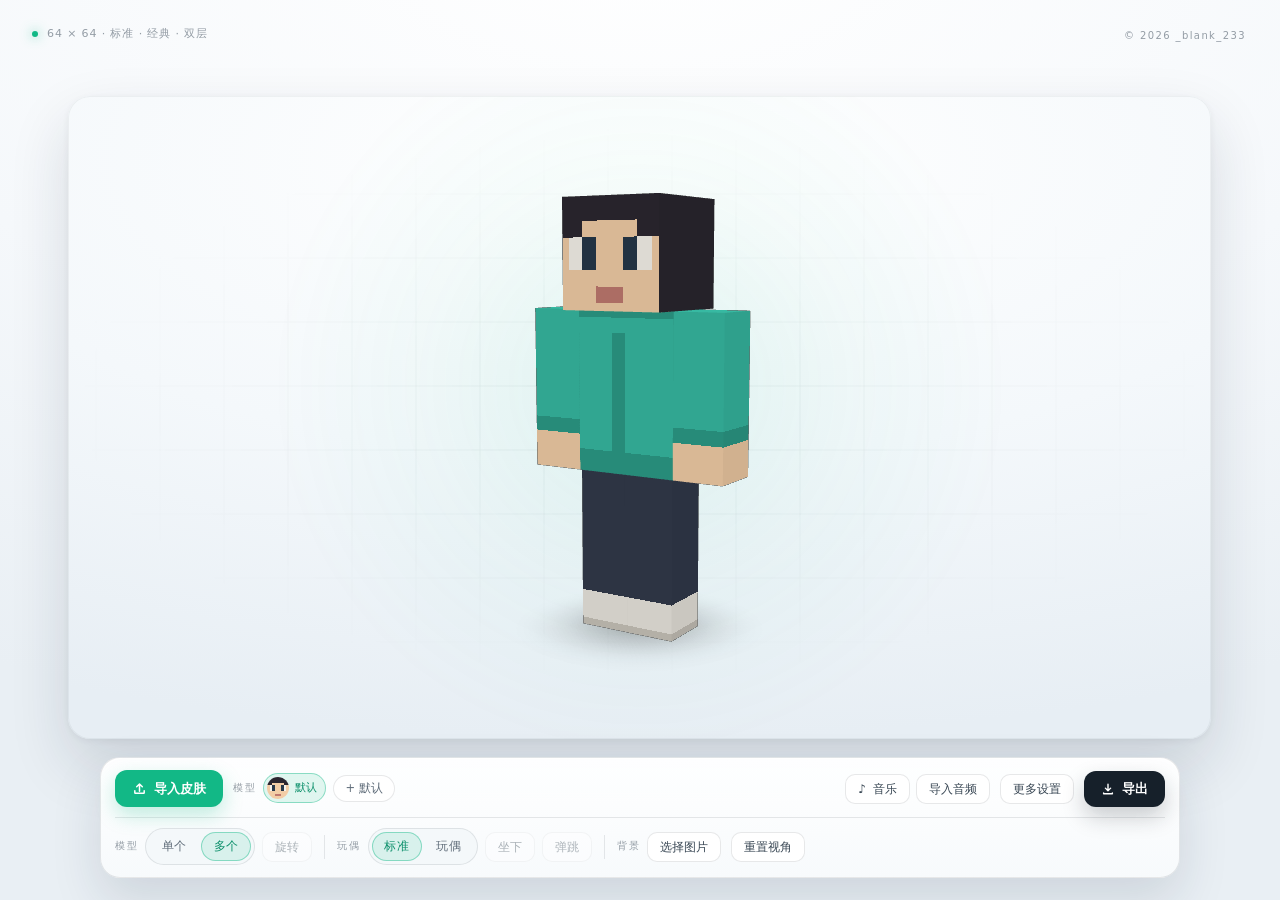
<file: index.html>
<!DOCTYPE html>
<html lang="zh-CN">
<head>
  <meta charset="UTF-8">
  <meta name="viewport" content="width=device-width, initial-scale=1, viewport-fit=cover">
  <meta name="theme-color" content="#0a0d11">
  <title>我的弹跳玩偶 · MineDoll · 我的世界玩偶动画生成器</title>
  <link rel="stylesheet" href="css/style.css">
</head>
<body>
  <div class="stage">
    <div class="frame" id="frame">
      <div class="bg-photo" id="bg-photo" aria-hidden="true"></div>
      <div class="glow" aria-hidden="true"></div>
      <canvas id="scene" aria-label="Minecraft 皮肤 3D 预览"></canvas>
      <div class="stage-grid" aria-hidden="true"></div>
    </div>
  </div>

  <header class="topbar">
    <button type="button" class="copyright-link" id="copyright-btn" title="查看版权声明">© 2026 _blank_233</button>
  </header>

  <div class="status">
    <span class="status-dot" aria-hidden="true"></span>
    <span id="status-text">64 × 64 · 标准 · 经典 · 双层</span>
  </div>

  <footer class="dock" id="dock">
    <div class="dock-row">
      <button type="button" class="btn primary" id="upload-btn">
        <svg viewBox="0 0 16 16" width="15" height="15" aria-hidden="true" fill="none" stroke="currentColor" stroke-width="1.6" stroke-linecap="round" stroke-linejoin="round">
          <path d="M8 11V3.2M8 3.2 5 6.2M8 3.2l3 3M3 10.5v2A.5.5 0 0 0 3.5 13h9a.5.5 0 0 0 .5-.5v-2"/>
        </svg>
        <span>导入皮肤</span>
      </button>
      <input type="file" id="file-input" accept="image/png" multiple hidden>
      <input type="file" id="bg-input" accept="image/*" hidden>
      <input type="file" id="audio-input" accept="audio/*" hidden>

      <div class="dock-group dock-group-model">
        <span class="group-label">模型</span>
        <div class="model-strip" id="model-strip"></div>
        <button type="button" class="preset" data-preset="0">+ 默认</button>
      </div>

      <div class="dock-group dock-group-music">
        <button type="button" class="btn ghost sm" id="music-btn" aria-pressed="false" title="播放 / 暂停背景音乐">
          <span aria-hidden="true">♪</span>
          <span>音乐</span>
        </button>
        <button type="button" class="btn ghost sm" id="music-import" title="导入本地音频作为背景音乐">
          <span id="music-import-label">导入音频</span>
        </button>
        <button type="button" class="btn ghost sm" id="music-default" hidden title="切回内置的默认旋律">默认旋律</button>
      </div>

      <button type="button" class="btn ghost sm" id="more-btn" aria-expanded="false" aria-controls="more-panel">
        <span class="more-full">更多设置</span>
        <span class="more-short">更多</span>
      </button>

      <button type="button" class="btn dark" id="export-btn">
        <svg viewBox="0 0 16 16" width="14" height="14" aria-hidden="true" fill="none" stroke="currentColor" stroke-width="1.6" stroke-linecap="round" stroke-linejoin="round">
          <path d="M8 2.5v7.5M8 10 5 7M8 10l3-3M3 12.5v1h10v-1"/>
        </svg>
        <span>导出</span>
      </button>
    </div>

    <div class="dock-row dock-row-options">
      <div class="dock-group">
        <span class="group-label">模型</span>
        <div class="mode-switch sm" role="group" aria-label="模型布局">
          <button type="button" class="seg" id="layout-single" aria-pressed="false">单个</button>
          <button type="button" class="seg active" id="layout-multi" aria-pressed="true">多个</button>
        </div>
        <button type="button" class="btn ghost sm" id="spin-btn" aria-pressed="false" disabled title="八拍转一圈，约 4 秒">旋转</button>
      </div>

      <span class="dock-sep" aria-hidden="true"></span>

      <div class="dock-group">
        <span class="group-label">玩偶</span>
        <div class="mode-switch sm" role="group" aria-label="显示模式">
          <button type="button" class="seg active" id="mode-standard" aria-pressed="true">标准</button>
          <button type="button" class="seg" id="mode-doll" aria-pressed="false">玩偶</button>
        </div>
        <button type="button" class="btn ghost sm" id="sit-btn" aria-pressed="false" disabled>坐下</button>
        <button type="button" class="btn ghost sm" id="bounce-btn" aria-pressed="false" title="120 BPM · 每拍压缩一次" disabled>弹跳</button>
      </div>

      <span class="dock-sep" aria-hidden="true"></span>

      <div class="dock-group">
        <span class="group-label">背景</span>
        <button type="button" class="btn ghost sm" id="bg-btn">选择图片</button>
        <button type="button" class="btn ghost sm" id="bg-clear" hidden>清除</button>
      </div>

      <button type="button" class="btn ghost sm" id="reset-btn">重置视角</button>

      <span class="tip" id="hint">拖拽旋转 · 滚轮缩放 · 点击切换玩偶</span>
    </div>

    <div class="more-panel" id="more-panel" hidden>
      <div class="more-title">显示设置</div>

      <div class="more-row">
        <span class="more-label">外层图层</span>
        <label class="toggle">
          <input type="checkbox" id="overlay-toggle" checked>
          <span class="toggle-track"><span class="toggle-thumb"></span></span>
        </label>
      </div>

      <div class="more-row">
        <span class="more-label">手臂模型</span>
        <select id="arm-select" aria-label="手臂模型">
          <option value="auto">自动识别</option>
          <option value="classic">经典 4px</option>
          <option value="slim">纤细 3px</option>
        </select>
      </div>

      <div class="more-row" id="fill-wrap">
        <span class="more-label">镂空皮肤填充颜色</span>
        <select id="fill-select" aria-label="镂空皮肤填充颜色">
          <option value="auto">自动</option>
          <option value="black">黑色</option>
          <option value="white">白色</option>
          <option value="none">不填充</option>
        </select>
      </div>

      <div class="more-row">
        <span class="more-label">画面比例</span>
        <select id="aspect-select" aria-label="画面比例">
          <option value="auto">自动（跟随屏幕）</option>
          <option value="16:9">横屏 16:9</option>
          <option value="9:16">竖屏 9:16</option>
        </select>
      </div>

    </div>
  </footer>

  <div class="export-modal" id="export-modal" aria-hidden="true">
    <div class="export-backdrop" data-close-export></div>
    <div class="export-panel" role="dialog" aria-modal="true" aria-labelledby="export-title">
      <div class="export-head">
        <div>
          <h2 id="export-title">导出循环动画</h2>
          <p id="export-subtitle">2 秒 / 4 拍 · 120 BPM · 无缝循环</p>
        </div>
        <button type="button" class="export-close" id="export-close" aria-label="关闭">×</button>
      </div>

      <div class="export-row">
        <span class="export-label">背景</span>
        <div class="export-chips" id="export-bg">
          <button type="button" class="chip active" data-bg="white">白色</button>
          <button type="button" class="chip" data-bg="transparent">镂空</button>
          <button type="button" class="chip" data-bg="image">背景图</button>
        </div>
      </div>

      <div class="export-row">
        <span class="export-label">画质</span>
        <div class="export-chips" id="export-quality">
          <button type="button" class="chip active" data-quality="1080">1080P 60</button>
          <button type="button" class="chip" data-quality="4k">4K 60</button>
        </div>
      </div>

      <div class="export-row">
        <span class="export-label">音频</span>
        <div class="export-chips" id="export-audio">
          <button type="button" class="chip active" data-audio="none">无声</button>
          <button type="button" class="chip" data-audio="music">附带音乐</button>
        </div>
      </div>

      <div class="export-row">
        <span class="export-label">图片比例</span>
        <div class="export-chips" id="export-ratio">
          <button type="button" class="chip active" data-ratio="16:9">16:9</button>
          <button type="button" class="chip" data-ratio="9:16">9:16</button>
          <button type="button" class="chip" data-ratio="1:1">1:1</button>
        </div>
      </div>

      <p class="export-tip" id="export-audio-tip"></p>

      <p class="export-tip" id="export-tip">MP4 和预览白框完全一致：横屏 1920×1080、竖屏 1080×1920（4K 同比例翻倍），60fps、H.264。GIF 固定 480×480 正方形，方便当表情包。图片导出 PNG，按所选比例输出，透明背景会保留透明通道。</p>
      <p class="export-tip export-mode-tip" id="export-mode-tip"></p>

      <div class="export-actions">
        <button type="button" class="btn primary" id="export-mp4">导出 MP4</button>
        <button type="button" class="btn ghost" id="export-gif">导出 GIF</button>
        <button type="button" class="btn ghost" id="export-image">导出图片</button>
      </div>

      <div class="export-progress" id="export-progress" hidden>
        <div class="export-bar"><span id="export-bar-fill"></span></div>
        <p id="export-status">准备中…</p>
      </div>
    </div>
  </div>

  <div class="export-modal copyright-modal" id="copyright-modal" aria-hidden="true">
    <div class="export-backdrop" id="copyright-backdrop"></div>
    <div class="export-panel copyright-panel" role="dialog" aria-modal="true" aria-labelledby="copyright-title">
      <div class="export-head">
        <div>
          <h2 id="copyright-title">版权声明</h2>
          <p>© 2026 _blank_233 · 著作权归作者个人所有</p>
        </div>
        <button type="button" class="export-close" id="copyright-close" aria-label="关闭">×</button>
      </div>

      <div class="copyright-body">
        <p class="cp-lead">© 2026 _blank_233</p>
        <p>本工具《我的弹跳玩偶（MineDoll）》由 <b>_blank_233</b> 个人独立开发，<b>著作权归 _blank_233 个人所有</b>，用于筑方MC社团展示与分享。本项目使用 <b>MIT 许可证</b> 开源。</p>
        <p>· 代码与界面设计：_blank_233（个人）<br>
           · 数据与隐私：导入的皮肤、背景图与导出的视频全程在本地浏览器处理，不上传任何服务器。</p>
        <p class="cp-lead">免责声明</p>
        <p>本作品<b>非 MINECRAFT 官方产品</b>，未经 MOJANG 或 MICROSOFT 批准，也不与 MOJANG 或 MICROSOFT 关联。本项目为<b>非商业性质</b>的粉丝同人作品，仅用于学习、展示与娱乐。</p>
        <p>本项目对《我的世界》名称、品牌及皮肤格式的使用，遵循 <b>Minecraft EULA</b> 与 <b>Minecraft 使用准则</b> 的相关规定；不包含 Mojang Studios / Microsoft 的官方贴图素材。</p>
        <p>默认背景音乐为程序实时合成的简化旋律，不包含任何第三方录音制品；用户自行导入的音频，其版权与使用授权由用户自行负责。</p>
        <p>本项目按 <b>MIT 许可证</b> 提供，不提供任何明示或默示的担保。使用过程中出现的任何问题，均与本项目作者无关，由用户自行承担。</p>
      </div>
    </div>
  </div>

  <div class="toast" id="toast" role="status" aria-live="polite"></div>

  <div class="drop-overlay" id="drop-overlay">
    <div class="drop-card">
      <div class="drop-badge">PNG</div>
      <p>松开以载入皮肤</p>
      <span>支持一次拖入多个 PNG · 64×64 双层 / 64×32 旧版 / 高清倍率</span>
    </div>
  </div>

  <div class="fallback" id="fallback">
    <div class="fallback-card">
      <h2>无法启动 3D 预览</h2>
      <p>当前浏览器不支持 WebGL。请更新浏览器，或在设置中开启硬件加速后重试。</p>
    </div>
  </div>

  <script src="js/glutils.js"></script>
  <script src="js/skin.js"></script>
  <script src="js/character.js"></script>
  <script src="js/gif.js"></script>
  <script src="js/durationfix.js"></script>
  <script src="js/mp4encoder.js"></script>
  <script src="js/exporter.js"></script>
  <script src="js/presets.js"></script>
  <script src="js/audio.js"></script>
  <script src="js/app.js"></script>
</body>
</html>
</file>
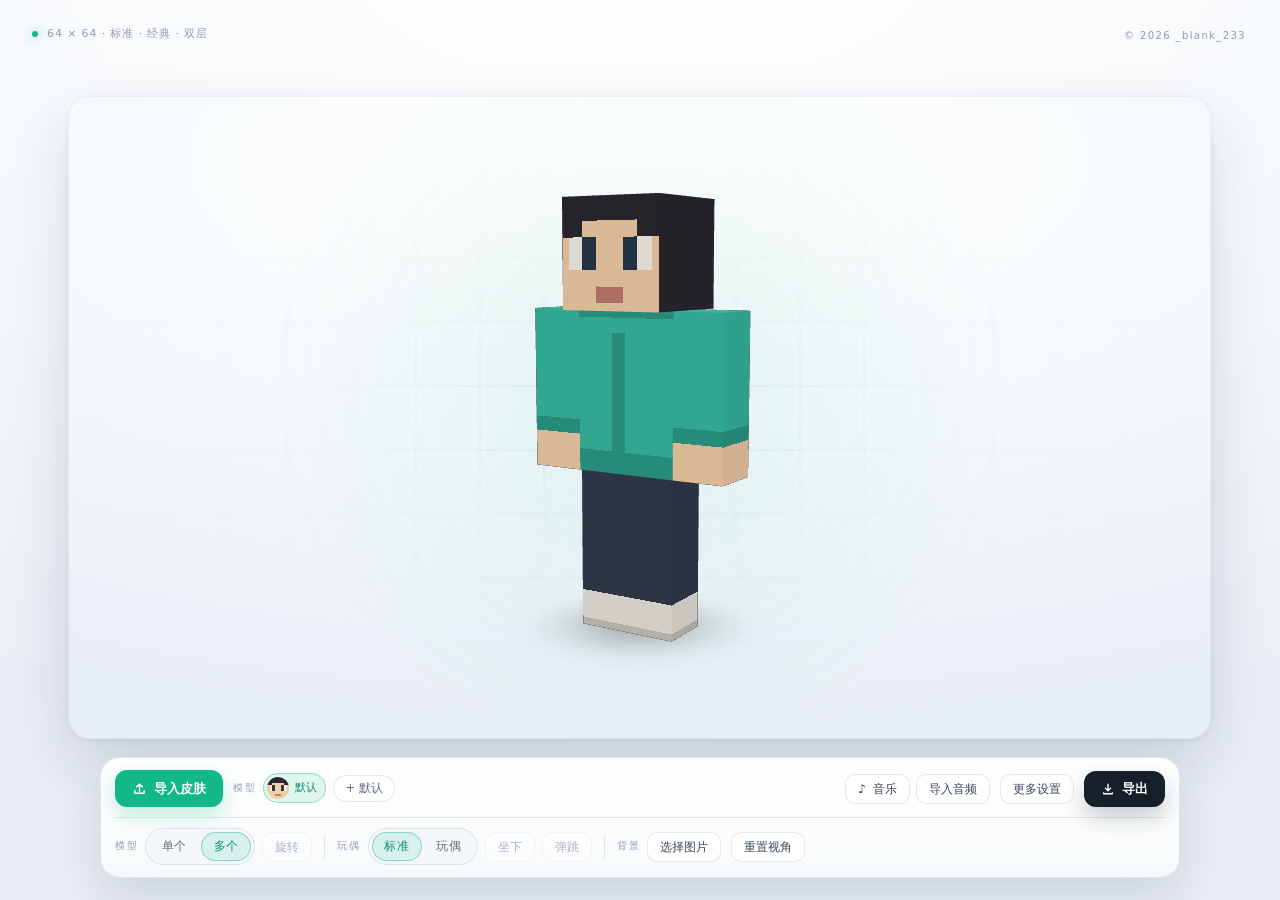
<file: toy/index.html>
<!DOCTYPE html>
<html lang="zh-CN">
<head>
  <meta charset="UTF-8">
  <meta name="viewport" content="width=device-width, initial-scale=1, viewport-fit=cover">
  <meta name="theme-color" content="#0a0d11">
  <title>我的弹跳玩偶 · MineDoll · 我的世界玩偶动画生成器</title>
  <style>
:root {
  --bg-0: #ffffff;
  --bg-1: #f1f5f8;
  --ink: #16202a;
  --muted: #5f6c79;
  --faint: rgba(86, 99, 112, 0.62);
  --line: rgba(20, 33, 46, 0.1);
  --line-strong: rgba(20, 33, 46, 0.2);
  --accent: #12b886;
  --accent-soft: rgba(18, 184, 134, 0.12);
  --accent-line: rgba(18, 184, 134, 0.42);
  --accent-ink: #ffffff;
  --panel: rgba(255, 255, 255, 0.94);
  --shadow: 0 22px 50px rgba(24, 42, 58, 0.13);
  --radius: 20px;
}

* {
  box-sizing: border-box;
}

[hidden] {
  display: none !important;
}

html,
body {
  height: 100%;
}

body {
  margin: 0;
  overflow: hidden;
  color: var(--ink);
  background:
    radial-gradient(120% 90% at 50% -8%, #ffffff 0%, #f5f8fb 55%, #e9eff4 100%);
  font-family: "Segoe UI", "PingFang SC", "Hiragino Sans GB", "Microsoft YaHei", system-ui, sans-serif;
  -webkit-font-smoothing: antialiased;
  -webkit-tap-highlight-color: transparent;
}

button,
select,
input {
  font-family: inherit;
}

.stage {
  position: fixed;
  inset: 0;
  overflow: hidden;
}

/* 固定比例的画面区域：预览里看到的就是最终导出的那一帧 */
.frame {
  position: fixed;
  overflow: hidden;
  border-radius: 22px;
  background:
    radial-gradient(120% 90% at 50% 10%, #ffffff 0%, #f4f8fb 52%, #e7eef4 100%);
  box-shadow:
    0 26px 60px rgba(21, 38, 54, 0.14),
    0 2px 8px rgba(21, 38, 54, 0.06),
    inset 0 0 0 1px rgba(21, 38, 54, 0.05);
}

#scene {
  position: absolute;
  inset: 0;
  width: 100%;
  height: 100%;
  display: block;
  cursor: grab;
  touch-action: none;
  z-index: 2;
}

#scene:active {
  cursor: grabbing;
}

.bg-photo {
  position: absolute;
  inset: 0;
  z-index: 0;
  display: none;
  background-position: center;
  background-size: cover;
  background-repeat: no-repeat;
}

.bg-photo.show {
  display: block;
}

.glow {
  position: absolute;
  left: 50%;
  top: 45%;
  width: min(78%, 760px);
  aspect-ratio: 1;
  transform: translate(-50%, -50%);
  background: radial-gradient(
    circle,
    rgba(18, 184, 134, 0.1) 0%,
    rgba(18, 184, 134, 0.03) 42%,
    rgba(18, 184, 134, 0) 68%
  );
  filter: blur(18px);
  pointer-events: none;
}

.stage-grid {
  position: absolute;
  inset: 0;
  z-index: 1;
  pointer-events: none;
  background-image:
    linear-gradient(rgba(20, 33, 46, 0.05) 1px, transparent 1px),
    linear-gradient(90deg, rgba(20, 33, 46, 0.05) 1px, transparent 1px);
  background-size: 64px 64px;
  background-position: center;
  mask-image: radial-gradient(ellipse 72% 62% at 50% 48%, #000 10%, transparent 72%);
  -webkit-mask-image: radial-gradient(ellipse 72% 62% at 50% 48%, #000 10%, transparent 72%);
}

.topbar {
  position: fixed;
  top: 0;
  left: 0;
  right: 0;
  z-index: 4;
  display: flex;
  align-items: flex-start;
  justify-content: flex-end;
  padding: 26px 32px;
  pointer-events: none;
}

.copyright-link {
  flex: none;
  padding: 4px 2px;
  border: 0;
  background: none;
  font: inherit;
  font-size: 10px;
  letter-spacing: 0.14em;
  color: var(--faint);
  cursor: pointer;
  pointer-events: auto;
  transition: color 0.16s ease;
}

.copyright-link:hover {
  color: var(--accent);
}

.mode-switch {
  display: inline-flex;
  gap: 2px;
  padding: 4px;
  border: 1px solid var(--line);
  border-radius: 999px;
  background: rgba(255, 255, 255, 0.78);
  backdrop-filter: blur(14px);
  -webkit-backdrop-filter: blur(14px);
  box-shadow: 0 8px 22px rgba(24, 42, 58, 0.08);
  pointer-events: auto;
}

.mode-switch.sm {
  padding: 3px;
  border-color: var(--line);
  background: #f4f8fa;
  box-shadow: none;
  backdrop-filter: none;
  -webkit-backdrop-filter: none;
}

.mode-switch.sm .seg {
  min-width: 50px;
  padding: 6px 12px;
  font-size: 12px;
}

.seg {
  min-width: 74px;
  padding: 7px 18px;
  border: 0;
  border-radius: 999px;
  background: transparent;
  color: var(--muted);
  font-size: 13px;
  letter-spacing: 0.04em;
  cursor: pointer;
  transition: color 0.18s ease, background 0.18s ease, box-shadow 0.18s ease;
}

.seg:hover {
  color: var(--ink);
}

.seg.active {
  color: #0b8f6a;
  background: var(--accent-soft);
  box-shadow: inset 0 0 0 1px var(--accent-line);
}

.seg:focus-visible {
  outline: 2px solid var(--accent);
  outline-offset: 3px;
}

.status {
  position: fixed;
  top: 26px;
  left: 32px;
  z-index: 4;
  display: inline-flex;
  align-items: center;
  gap: 9px;
  font-size: 11px;
  letter-spacing: 0.08em;
  color: var(--faint);
  pointer-events: none;
}

.status-dot {
  width: 6px;
  height: 6px;
  border-radius: 50%;
  background: var(--accent);
  box-shadow: 0 0 12px rgba(18, 184, 134, 0.7);
  flex: none;
}

.dock {
  position: fixed;
  left: 50%;
  bottom: 22px;
  z-index: 5;
  width: min(1080px, calc(100vw - 32px));
  padding: 12px 14px;
  transform: translateX(-50%);
  border: 1px solid var(--line);
  border-radius: var(--radius);
  background: linear-gradient(180deg, rgba(255, 255, 255, 0.97), rgba(247, 250, 252, 0.97));
  box-shadow: var(--shadow), inset 0 1px 0 #ffffff;
  backdrop-filter: blur(18px) saturate(1.08);
  -webkit-backdrop-filter: blur(18px) saturate(1.08);
}

.dock-row {
  display: flex;
  flex-wrap: wrap;
  align-items: center;
  gap: 8px 10px;
  min-width: 0;
}

.dock-row + .dock-row {
  margin-top: 10px;
  padding-top: 10px;
  border-top: 1px solid var(--line);
}

.dock-group {
  display: flex;
  align-items: center;
  gap: 7px;
  min-width: 0;
}

.dock-group-model {
  flex: 1;
  min-width: 140px;
}

.dock-group-music {
  flex: none;
  gap: 6px;
}

.group-label {
  flex: none;
  font-size: 9.5px;
  letter-spacing: 0.18em;
  color: var(--faint);
  white-space: nowrap;
}

.dock-sep {
  width: 1px;
  height: 24px;
  margin: 0 2px;
  background: var(--line);
  flex: none;
}

/* 二级设置面板：挂在工具栏上方 */
.more-panel {
  position: absolute;
  right: 0;
  bottom: calc(100% + 10px);
  width: min(340px, calc(100vw - 28px));
  padding: 6px 14px 8px;
  border: 1px solid var(--line);
  border-radius: 16px;
  background: #ffffff;
  box-shadow: 0 22px 50px rgba(24, 42, 58, 0.2);
}

.more-title {
  padding: 6px 0 8px;
  font-size: 9.5px;
  letter-spacing: 0.18em;
  color: var(--faint);
}

.more-row {
  display: flex;
  align-items: center;
  justify-content: space-between;
  gap: 12px;
  padding: 8px 0;
  border-top: 1px solid var(--line);
}

.more-label {
  font-size: 12.5px;
  color: var(--muted);
  white-space: nowrap;
}

.more-short {
  display: none;
}

#export-btn {
  margin-left: auto;
}

.btn.ghost[aria-expanded="true"] {
  background: var(--accent-soft);
  border-color: var(--accent-line);
  color: #0b8f6a;
}

.btn {
  display: inline-flex;
  align-items: center;
  justify-content: center;
  gap: 7px;
  padding: 10px 16px;
  border: 1px solid transparent;
  border-radius: 12px;
  font-size: 13px;
  line-height: 1;
  white-space: nowrap;
  cursor: pointer;
  transition: background 0.18s ease, border-color 0.18s ease, color 0.18s ease, transform 0.18s ease, filter 0.18s ease;
}

.btn:focus-visible {
  outline: 2px solid var(--accent);
  outline-offset: 2px;
}

.btn.primary {
  background: var(--accent);
  color: var(--accent-ink);
  font-weight: 650;
  box-shadow: 0 8px 20px rgba(18, 184, 134, 0.26);
}

.btn.primary:hover {
  filter: brightness(1.05);
  transform: translateY(-1px);
}

.btn.primary:active {
  transform: translateY(0);
}

.btn.ghost {
  background: #ffffff;
  border-color: var(--line);
  color: #3a4855;
}

.btn.ghost:hover {
  background: #f4f8fa;
  border-color: var(--line-strong);
  color: var(--ink);
}

.btn.ghost[aria-pressed="true"] {
  background: var(--accent-soft);
  border-color: var(--accent-line);
  color: #0b8f6a;
}

.btn.icon {
  width: 38px;
  height: 38px;
  padding: 0;
  border-color: var(--line);
  background: #ffffff;
  color: var(--muted);
}

.btn.icon:hover {
  color: var(--ink);
  background: #f4f8fa;
}

.btn.dark {
  background: var(--ink);
  color: #ffffff;
  font-weight: 650;
  box-shadow: 0 10px 22px rgba(22, 32, 42, 0.22);
}

.btn.dark:hover {
  filter: brightness(1.14);
  transform: translateY(-1px);
}

.btn.dark:active {
  transform: translateY(0);
}

.btn.sm {
  padding: 8px 12px;
  font-size: 12px;
  border-radius: 10px;
}

.btn.icon.sm {
  width: 34px;
  height: 34px;
}

.btn.ghost:disabled {
  opacity: 0.4;
  cursor: not-allowed;
  background: #ffffff;
}

.toggle {
  display: inline-flex;
  align-items: center;
  gap: 9px;
  padding: 0 6px;
  font-size: 12.5px;
  color: #46535f;
  white-space: nowrap;
  cursor: pointer;
  user-select: none;
}

.toggle input {
  position: absolute;
  opacity: 0;
  pointer-events: none;
}

.toggle-track {
  position: relative;
  width: 34px;
  height: 20px;
  flex: none;
  border: 1px solid var(--line);
  border-radius: 999px;
  background: #e6ebef;
  transition: background 0.18s ease, border-color 0.18s ease;
}

.toggle-thumb {
  position: absolute;
  top: 2px;
  left: 2px;
  width: 14px;
  height: 14px;
  border-radius: 50%;
  background: #9aa6b2;
  transition: left 0.18s ease, background 0.18s ease;
}

.toggle input:checked + .toggle-track {
  background: rgba(18, 184, 134, 0.24);
  border-color: var(--accent-line);
}

.toggle input:checked + .toggle-track .toggle-thumb {
  left: 16px;
  background: var(--accent);
}

.toggle input:focus-visible + .toggle-track {
  outline: 2px solid var(--accent);
  outline-offset: 2px;
}

.select-wrap {
  display: inline-flex;
  align-items: center;
  gap: 8px;
  padding: 0 4px;
  font-size: 12.5px;
  color: var(--muted);
  white-space: nowrap;
}

.select-wrap select,
.more-row select {
  appearance: none;
  -webkit-appearance: none;
  padding: 8px 28px 8px 11px;
  border: 1px solid var(--line);
  border-radius: 10px;
  background-color: #ffffff;
  background-image:
    linear-gradient(45deg, transparent 50%, var(--muted) 50%),
    linear-gradient(135deg, var(--muted) 50%, transparent 50%);
  background-position: calc(100% - 15px) 50%, calc(100% - 11px) 50%;
  background-size: 4px 4px;
  background-repeat: no-repeat;
  color: var(--ink);
  font-size: 12px;
  cursor: pointer;
}

.select-wrap select:disabled,
.more-row select:disabled {
  opacity: 0.4;
  cursor: not-allowed;
}

.select-wrap select:focus-visible,
.more-row select:focus-visible {
  outline: 2px solid var(--accent);
  outline-offset: 2px;
}

.model-strip {
  display: flex;
  align-items: center;
  gap: 6px;
  flex: 0 1 auto;
  min-width: 0;
  padding: 1px 0 3px;
  overflow-x: auto;
  scrollbar-width: thin;
}

.model-strip::-webkit-scrollbar {
  height: 4px;
}

.model-strip::-webkit-scrollbar-thumb {
  border-radius: 999px;
  background: rgba(20, 33, 46, 0.16);
}

.model-chip {
  display: inline-flex;
  align-items: center;
  gap: 6px;
  flex: none;
  padding: 3px 8px 3px 3px;
  border: 1px solid var(--line);
  border-radius: 999px;
  background: #ffffff;
  color: var(--muted);
  font-size: 11px;
  cursor: pointer;
  white-space: nowrap;
  transition: color 0.16s ease, border-color 0.16s ease, background 0.16s ease;
}

.model-chip canvas {
  width: 22px;
  height: 22px;
  border-radius: 50%;
  background: #eef3f6;
  image-rendering: pixelated;
  flex: none;
}

.model-chip:hover {
  color: var(--ink);
  border-color: var(--line-strong);
}

.model-chip.active {
  color: #0b8f6a;
  border-color: var(--accent-line);
  background: var(--accent-soft);
}

.model-x {
  padding: 0 2px;
  font-style: normal;
  opacity: 0.45;
  line-height: 1;
}

.model-x:hover {
  opacity: 1;
  color: #d9534f;
}

.preset {
  flex: none;
  padding: 5px 11px;
  border: 1px solid var(--line);
  border-radius: 999px;
  background: #ffffff;
  color: var(--muted);
  font-size: 11.5px;
  cursor: pointer;
  transition: color 0.16s ease, border-color 0.16s ease, background 0.16s ease;
}

.preset:hover {
  color: var(--ink);
  border-color: var(--line-strong);
  background: #f4f8fa;
}

.preset.active {
  color: #0b8f6a;
  border-color: var(--accent-line);
  background: var(--accent-soft);
}

.tip {
  margin-left: auto;
  font-size: 11px;
  color: var(--faint);
  white-space: nowrap;
  flex: none;
}

.toast {
  position: fixed;
  left: 50%;
  bottom: 148px;
  z-index: 35;
  max-width: min(80vw, 520px);
  padding: 10px 18px;
  border: 1px solid var(--line);
  border-radius: 999px;
  background: #ffffff;
  box-shadow: 0 18px 40px rgba(24, 42, 58, 0.18);
  color: var(--ink);
  font-size: 12.5px;
  text-align: center;
  opacity: 0;
  transform: translate(-50%, 10px);
  transition: opacity 0.22s ease, transform 0.22s ease;
  pointer-events: none;
}

.toast.show {
  opacity: 1;
  transform: translate(-50%, 0);
}

.drop-overlay {
  position: fixed;
  inset: 0;
  z-index: 20;
  display: none;
  align-items: center;
  justify-content: center;
  background: rgba(255, 255, 255, 0.8);
  backdrop-filter: blur(6px);
  -webkit-backdrop-filter: blur(6px);
}

.drop-overlay.show {
  display: flex;
}

.drop-card {
  padding: 46px 62px;
  border: 1.5px dashed var(--accent-line);
  border-radius: 26px;
  background: rgba(255, 255, 255, 0.92);
  box-shadow: 0 24px 60px rgba(24, 42, 58, 0.12);
  text-align: center;
}

.drop-badge {
  display: inline-flex;
  align-items: center;
  justify-content: center;
  width: 58px;
  height: 58px;
  margin-bottom: 18px;
  border: 1px solid var(--accent-line);
  border-radius: 16px;
  background: var(--accent-soft);
  color: #0b8f6a;
  font-size: 12px;
  font-weight: 700;
  letter-spacing: 0.12em;
}

.drop-card p {
  margin: 0 0 8px;
  font-size: 18px;
  font-weight: 600;
  letter-spacing: 0.04em;
}

.drop-card span {
  font-size: 12px;
  color: var(--muted);
}

.fallback {
  position: fixed;
  inset: 0;
  z-index: 30;
  display: none;
  align-items: center;
  justify-content: center;
  background: var(--bg-1);
}

body.no-webgl .fallback {
  display: flex;
}

.fallback-card {
  max-width: 420px;
  padding: 32px;
  text-align: center;
}

.fallback-card h2 {
  margin: 0 0 12px;
  font-size: 18px;
}

.fallback-card p {
  margin: 0;
  color: var(--muted);
  font-size: 13px;
  line-height: 1.7;
}

.export-modal {
  position: fixed;
  inset: 0;
  z-index: 25;
  display: none;
  align-items: center;
  justify-content: center;
}

.export-modal.show {
  display: flex;
}

.export-backdrop {
  position: absolute;
  inset: 0;
  background: rgba(22, 32, 42, 0.28);
  backdrop-filter: blur(8px);
  -webkit-backdrop-filter: blur(8px);
}

.export-panel {
  position: relative;
  width: min(470px, calc(100vw - 32px));
  padding: 24px;
  border: 1px solid var(--line);
  border-radius: 22px;
  background: linear-gradient(180deg, #ffffff, #f7fafc);
  box-shadow: 0 40px 90px rgba(24, 42, 58, 0.24), inset 0 1px 0 #ffffff;
  animation: panel-in 0.22s cubic-bezier(0.2, 0.8, 0.2, 1);
}

@keyframes panel-in {
  from {
    opacity: 0;
    transform: translateY(10px) scale(0.97);
  }
  to {
    opacity: 1;
    transform: translateY(0) scale(1);
  }
}

.copyright-panel {
  width: min(520px, calc(100vw - 32px));
}

.copyright-body {
  max-height: min(60vh, 500px);
  margin-top: 18px;
  padding-right: 6px;
  overflow-y: auto;
  font-size: 12.5px;
  line-height: 1.85;
  color: var(--muted);
}

.copyright-body p {
  margin: 0 0 12px;
}

.copyright-body b {
  color: var(--ink);
  font-weight: 600;
}

.copyright-body .cp-lead {
  margin-bottom: 8px;
  font-size: 13px;
  font-weight: 650;
  letter-spacing: 0.04em;
  color: var(--ink);
}

.export-head {
  display: flex;
  align-items: flex-start;
  justify-content: space-between;
  gap: 16px;
}

.export-head h2 {
  margin: 0;
  font-size: 18px;
  font-weight: 650;
  letter-spacing: 0.02em;
}

.export-head p {
  margin: 7px 0 0;
  font-size: 10.5px;
  letter-spacing: 0.08em;
  color: var(--muted);
}

.export-close {
  flex: none;
  width: 32px;
  height: 32px;
  padding: 0;
  border: 1px solid var(--line);
  border-radius: 50%;
  background: #ffffff;
  color: var(--muted);
  font-size: 18px;
  line-height: 1;
  cursor: pointer;
  transition: color 0.16s ease, background 0.16s ease;
}

.export-close:hover {
  color: var(--ink);
  background: #f1f5f8;
}

.export-row {
  display: flex;
  align-items: center;
  gap: 14px;
  margin-top: 24px;
}

.export-label {
  font-size: 12px;
  color: var(--muted);
  letter-spacing: 0.08em;
}

.export-chips {
  display: flex;
  gap: 4px;
  padding: 3px;
  border: 1px solid var(--line);
  border-radius: 999px;
  background: #f4f8fa;
}

.chip {
  padding: 7px 16px;
  border: 0;
  border-radius: 999px;
  background: transparent;
  color: var(--muted);
  font: inherit;
  font-size: 12px;
  cursor: pointer;
  transition: color 0.16s ease, background 0.16s ease, box-shadow 0.16s ease;
}

.chip:hover {
  color: var(--ink);
}

.chip.active {
  background: #ffffff;
  color: #0b8f6a;
  box-shadow: inset 0 0 0 1px var(--accent-line);
}

.chip:focus-visible {
  outline: 2px solid var(--accent);
  outline-offset: 2px;
}

.export-tip {
  margin: 14px 0 0;
  font-size: 11.5px;
  line-height: 1.7;
  color: var(--faint);
}

.export-mode-tip {
  margin-top: 6px;
  color: #a5741c;
}

.export-actions {
  display: flex;
  gap: 10px;
  margin-top: 20px;
}

.export-actions .btn {
  flex: 1;
}

.export-progress {
  margin-top: 18px;
}

.export-bar {
  height: 6px;
  overflow: hidden;
  border-radius: 999px;
  background: #e8eef2;
}

.export-bar span {
  display: block;
  width: 0;
  height: 100%;
  border-radius: inherit;
  background: linear-gradient(90deg, #0f9f75, var(--accent));
  transition: width 0.15s linear;
}

.export-progress p {
  margin: 8px 0 0;
  font-size: 11px;
  color: var(--muted);
}

.export-modal.busy .export-actions,
.export-modal.busy .export-chips,
.export-modal.busy .export-close {
  opacity: 0.4;
  pointer-events: none;
}

@media (max-width: 1300px) {
  .tip {
    display: none;
  }
}

@media (max-width: 760px) {
  .topbar {
    padding: 18px 16px;
  }

  .status {
    top: 18px;
    left: 16px;
    font-size: 10px;
  }

  .seg {
    min-width: 60px;
    padding: 6px 14px;
    font-size: 12px;
  }

  .dock {
    bottom: 10px;
    width: calc(100vw - 16px);
    padding: 8px;
    border-radius: 16px;
  }

  .dock-row {
    gap: 6px;
    flex-wrap: wrap;
  }

  .dock-group-model {
    flex: 0 1 auto;
    min-width: 0;
  }

  .dock-group-model .group-label {
    display: none;
  }

  .preset {
    display: none;
  }

  .dock-sep {
    display: none;
  }

  .more-full {
    display: none;
  }

  .more-short {
    display: inline;
  }

  .more-panel {
    width: calc(100vw - 24px);
  }

  .more-row {
    padding: 9px 0;
  }

  .btn {
    padding: 9px 12px;
    font-size: 12px;
  }

  .btn.icon {
    width: 34px;
    height: 34px;
  }

  .toggle,
  .select-wrap {
    font-size: 11.5px;
  }

  .tip {
    display: none;
  }

  .model-chip span {
    max-width: 58px;
    overflow: hidden;
    text-overflow: ellipsis;
  }

  .toast {
    bottom: 132px;
  }
}

@media (prefers-reduced-motion: reduce) {
  *,
  *::before,
  *::after {
    transition-duration: 0.01ms !important;
    animation-duration: 0.01ms !important;
  }
}

</style>
</head>
<body>
  <div class="stage">
    <div class="frame" id="frame">
      <div class="bg-photo" id="bg-photo" aria-hidden="true"></div>
      <div class="glow" aria-hidden="true"></div>
      <canvas id="scene" aria-label="Minecraft 皮肤 3D 预览"></canvas>
      <div class="stage-grid" aria-hidden="true"></div>
    </div>
  </div>

  <header class="topbar">
    <button type="button" class="copyright-link" id="copyright-btn" title="查看版权声明">© 2026 _blank_233</button>
  </header>

  <div class="status">
    <span class="status-dot" aria-hidden="true"></span>
    <span id="status-text">64 × 64 · 标准 · 经典 · 双层</span>
  </div>

  <footer class="dock" id="dock">
    <div class="dock-row">
      <button type="button" class="btn primary" id="upload-btn">
        <svg viewBox="0 0 16 16" width="15" height="15" aria-hidden="true" fill="none" stroke="currentColor" stroke-width="1.6" stroke-linecap="round" stroke-linejoin="round">
          <path d="M8 11V3.2M8 3.2 5 6.2M8 3.2l3 3M3 10.5v2A.5.5 0 0 0 3.5 13h9a.5.5 0 0 0 .5-.5v-2"/>
        </svg>
        <span>导入皮肤</span>
      </button>
      <input type="file" id="file-input" accept="image/png" multiple hidden>
      <input type="file" id="bg-input" accept="image/*" hidden>
      <input type="file" id="audio-input" accept="audio/*" hidden>

      <div class="dock-group dock-group-model">
        <span class="group-label">模型</span>
        <div class="model-strip" id="model-strip"></div>
        <button type="button" class="preset" data-preset="0">+ 默认</button>
      </div>

      <div class="dock-group dock-group-music">
        <button type="button" class="btn ghost sm" id="music-btn" aria-pressed="false" title="播放 / 暂停背景音乐">
          <span aria-hidden="true">♪</span>
          <span>音乐</span>
        </button>
        <button type="button" class="btn ghost sm" id="music-import" title="导入本地音频作为背景音乐">
          <span id="music-import-label">导入音频</span>
        </button>
        <button type="button" class="btn ghost sm" id="music-default" hidden title="切回内置的默认旋律">默认旋律</button>
      </div>

      <button type="button" class="btn ghost sm" id="more-btn" aria-expanded="false" aria-controls="more-panel">
        <span class="more-full">更多设置</span>
        <span class="more-short">更多</span>
      </button>

      <button type="button" class="btn dark" id="export-btn">
        <svg viewBox="0 0 16 16" width="14" height="14" aria-hidden="true" fill="none" stroke="currentColor" stroke-width="1.6" stroke-linecap="round" stroke-linejoin="round">
          <path d="M8 2.5v7.5M8 10 5 7M8 10l3-3M3 12.5v1h10v-1"/>
        </svg>
        <span>导出</span>
      </button>
    </div>

    <div class="dock-row dock-row-options">
      <div class="dock-group">
        <span class="group-label">模型</span>
        <div class="mode-switch sm" role="group" aria-label="模型布局">
          <button type="button" class="seg" id="layout-single" aria-pressed="false">单个</button>
          <button type="button" class="seg active" id="layout-multi" aria-pressed="true">多个</button>
        </div>
        <button type="button" class="btn ghost sm" id="spin-btn" aria-pressed="false" disabled title="八拍转一圈，约 4 秒">旋转</button>
      </div>

      <span class="dock-sep" aria-hidden="true"></span>

      <div class="dock-group">
        <span class="group-label">玩偶</span>
        <div class="mode-switch sm" role="group" aria-label="显示模式">
          <button type="button" class="seg active" id="mode-standard" aria-pressed="true">标准</button>
          <button type="button" class="seg" id="mode-doll" aria-pressed="false">玩偶</button>
        </div>
        <button type="button" class="btn ghost sm" id="sit-btn" aria-pressed="false" disabled>坐下</button>
        <button type="button" class="btn ghost sm" id="bounce-btn" aria-pressed="false" title="120 BPM · 每拍压缩一次" disabled>弹跳</button>
      </div>

      <span class="dock-sep" aria-hidden="true"></span>

      <div class="dock-group">
        <span class="group-label">背景</span>
        <button type="button" class="btn ghost sm" id="bg-btn">选择图片</button>
        <button type="button" class="btn ghost sm" id="bg-clear" hidden>清除</button>
      </div>

      <button type="button" class="btn ghost sm" id="reset-btn">重置视角</button>

      <span class="tip" id="hint">拖拽旋转 · 滚轮缩放 · 点击切换玩偶</span>
    </div>

    <div class="more-panel" id="more-panel" hidden>
      <div class="more-title">显示设置</div>

      <div class="more-row">
        <span class="more-label">外层图层</span>
        <label class="toggle">
          <input type="checkbox" id="overlay-toggle" checked>
          <span class="toggle-track"><span class="toggle-thumb"></span></span>
        </label>
      </div>

      <div class="more-row">
        <span class="more-label">手臂模型</span>
        <select id="arm-select" aria-label="手臂模型">
          <option value="auto">自动识别</option>
          <option value="classic">经典 4px</option>
          <option value="slim">纤细 3px</option>
        </select>
      </div>

      <div class="more-row" id="fill-wrap">
        <span class="more-label">镂空皮肤填充颜色</span>
        <select id="fill-select" aria-label="镂空皮肤填充颜色">
          <option value="auto">自动</option>
          <option value="black">黑色</option>
          <option value="white">白色</option>
          <option value="none">不填充</option>
        </select>
      </div>

      <div class="more-row">
        <span class="more-label">画面比例</span>
        <select id="aspect-select" aria-label="画面比例">
          <option value="auto">自动（跟随屏幕）</option>
          <option value="16:9">横屏 16:9</option>
          <option value="9:16">竖屏 9:16</option>
        </select>
      </div>

    </div>
  </footer>

  <div class="export-modal" id="export-modal" aria-hidden="true">
    <div class="export-backdrop" data-close-export></div>
    <div class="export-panel" role="dialog" aria-modal="true" aria-labelledby="export-title">
      <div class="export-head">
        <div>
          <h2 id="export-title">导出循环动画</h2>
          <p id="export-subtitle">2 秒 / 4 拍 · 120 BPM · 无缝循环</p>
        </div>
        <button type="button" class="export-close" id="export-close" aria-label="关闭">×</button>
      </div>

      <div class="export-row">
        <span class="export-label">背景</span>
        <div class="export-chips" id="export-bg">
          <button type="button" class="chip active" data-bg="white">白色</button>
          <button type="button" class="chip" data-bg="transparent">镂空</button>
          <button type="button" class="chip" data-bg="image">背景图</button>
        </div>
      </div>

      <div class="export-row">
        <span class="export-label">画质</span>
        <div class="export-chips" id="export-quality">
          <button type="button" class="chip active" data-quality="1080">1080P 60</button>
          <button type="button" class="chip" data-quality="4k">4K 60</button>
        </div>
      </div>

      <div class="export-row">
        <span class="export-label">音频</span>
        <div class="export-chips" id="export-audio">
          <button type="button" class="chip active" data-audio="none">无声</button>
          <button type="button" class="chip" data-audio="music">附带音乐</button>
        </div>
      </div>

      <div class="export-row">
        <span class="export-label">图片比例</span>
        <div class="export-chips" id="export-ratio">
          <button type="button" class="chip active" data-ratio="16:9">16:9</button>
          <button type="button" class="chip" data-ratio="9:16">9:16</button>
          <button type="button" class="chip" data-ratio="1:1">1:1</button>
        </div>
      </div>

      <p class="export-tip" id="export-audio-tip"></p>

      <p class="export-tip" id="export-tip">MP4 和预览白框完全一致：横屏 1920×1080、竖屏 1080×1920（4K 同比例翻倍），60fps、H.264。GIF 固定 480×480 正方形，方便当表情包。图片导出 PNG，按所选比例输出，透明背景会保留透明通道。</p>
      <p class="export-tip export-mode-tip" id="export-mode-tip"></p>

      <div class="export-actions">
        <button type="button" class="btn primary" id="export-mp4">导出 MP4</button>
        <button type="button" class="btn ghost" id="export-gif">导出 GIF</button>
        <button type="button" class="btn ghost" id="export-image">导出图片</button>
      </div>

      <div class="export-progress" id="export-progress" hidden>
        <div class="export-bar"><span id="export-bar-fill"></span></div>
        <p id="export-status">准备中…</p>
      </div>
    </div>
  </div>

  <div class="export-modal copyright-modal" id="copyright-modal" aria-hidden="true">
    <div class="export-backdrop" id="copyright-backdrop"></div>
    <div class="export-panel copyright-panel" role="dialog" aria-modal="true" aria-labelledby="copyright-title">
      <div class="export-head">
        <div>
          <h2 id="copyright-title">版权声明</h2>
          <p>© 2026 _blank_233 · 著作权归作者个人所有</p>
        </div>
        <button type="button" class="export-close" id="copyright-close" aria-label="关闭">×</button>
      </div>

      <div class="copyright-body">
        <p class="cp-lead">© 2026 _blank_233</p>
        <p>本工具《我的弹跳玩偶（MineDoll）》由 <b>_blank_233</b> 个人独立开发，<b>著作权归 _blank_233 个人所有</b>，用于筑方MC社团展示与分享。本项目使用 <b>MIT 许可证</b> 开源。</p>
        <p>· 代码与界面设计：_blank_233（个人）<br>
           · 数据与隐私：导入的皮肤、背景图与导出的视频全程在本地浏览器处理，不上传任何服务器。</p>
        <p class="cp-lead">免责声明</p>
        <p>本作品<b>非 MINECRAFT 官方产品</b>，未经 MOJANG 或 MICROSOFT 批准，也不与 MOJANG 或 MICROSOFT 关联。本项目为<b>非商业性质</b>的粉丝同人作品，仅用于学习、展示与娱乐。</p>
        <p>本项目对《我的世界》名称、品牌及皮肤格式的使用，遵循 <b>Minecraft EULA</b> 与 <b>Minecraft 使用准则</b> 的相关规定；不包含 Mojang Studios / Microsoft 的官方贴图素材。</p>
        <p>默认背景音乐为程序实时合成的简化旋律，不包含任何第三方录音制品；用户自行导入的音频，其版权与使用授权由用户自行负责。</p>
        <p>本项目按 <b>MIT 许可证</b> 提供，不提供任何明示或默示的担保。使用过程中出现的任何问题，均与本项目作者无关，由用户自行承担。</p>
      </div>
    </div>
  </div>

  <div class="toast" id="toast" role="status" aria-live="polite"></div>

  <div class="drop-overlay" id="drop-overlay">
    <div class="drop-card">
      <div class="drop-badge">PNG</div>
      <p>松开以载入皮肤</p>
      <span>支持一次拖入多个 PNG · 64×64 双层 / 64×32 旧版 / 高清倍率</span>
    </div>
  </div>

  <div class="fallback" id="fallback">
    <div class="fallback-card">
      <h2>无法启动 3D 预览</h2>
      <p>当前浏览器不支持 WebGL。请更新浏览器，或在设置中开启硬件加速后重试。</p>
    </div>
  </div>

  <script>
(function (global) {
  'use strict';

  // ---------- column-major 4x4 matrix helpers ----------

  function identity() {
    return [1, 0, 0, 0, 0, 1, 0, 0, 0, 0, 1, 0, 0, 0, 0, 1];
  }

  function multiply(a, b) {
    const out = new Array(16);
    for (let c = 0; c < 4; c++) {
      const b0 = b[c * 4];
      const b1 = b[c * 4 + 1];
      const b2 = b[c * 4 + 2];
      const b3 = b[c * 4 + 3];
      out[c * 4] = a[0] * b0 + a[4] * b1 + a[8] * b2 + a[12] * b3;
      out[c * 4 + 1] = a[1] * b0 + a[5] * b1 + a[9] * b2 + a[13] * b3;
      out[c * 4 + 2] = a[2] * b0 + a[6] * b1 + a[10] * b2 + a[14] * b3;
      out[c * 4 + 3] = a[3] * b0 + a[7] * b1 + a[11] * b2 + a[15] * b3;
    }
    return out;
  }

  function chain() {
    let out = arguments[0];
    for (let i = 1; i < arguments.length; i++) {
      out = multiply(out, arguments[i]);
    }
    return out;
  }

  function translation(x, y, z) {
    return [1, 0, 0, 0, 0, 1, 0, 0, 0, 0, 1, 0, x, y, z, 1];
  }

  function scaling(x, y, z) {
    return [x, 0, 0, 0, 0, y, 0, 0, 0, 0, z, 0, 0, 0, 0, 1];
  }

  function rotationX(rad) {
    const c = Math.cos(rad);
    const s = Math.sin(rad);
    return [1, 0, 0, 0, 0, c, s, 0, 0, -s, c, 0, 0, 0, 0, 1];
  }

  function rotationY(rad) {
    const c = Math.cos(rad);
    const s = Math.sin(rad);
    return [c, 0, -s, 0, 0, 1, 0, 0, s, 0, c, 0, 0, 0, 0, 1];
  }

  function rotationZ(rad) {
    const c = Math.cos(rad);
    const s = Math.sin(rad);
    return [c, s, 0, 0, -s, c, 0, 0, 0, 0, 1, 0, 0, 0, 0, 1];
  }

  function perspective(fovy, aspect, near, far) {
    const f = 1 / Math.tan(fovy / 2);
    const nf = 1 / (near - far);
    return [
      f / aspect, 0, 0, 0,
      0, f, 0, 0,
      0, 0, (far + near) * nf, -1,
      0, 0, 2 * far * near * nf, 0
    ];
  }

  function lookAt(eye, center, up) {
    let zx = eye[0] - center[0];
    let zy = eye[1] - center[1];
    let zz = eye[2] - center[2];
    let len = Math.hypot(zx, zy, zz) || 1;
    zx /= len;
    zy /= len;
    zz /= len;

    let xx = up[1] * zz - up[2] * zy;
    let xy = up[2] * zx - up[0] * zz;
    let xz = up[0] * zy - up[1] * zx;
    len = Math.hypot(xx, xy, xz) || 1;
    xx /= len;
    xy /= len;
    xz /= len;

    const yx = zy * xz - zz * xy;
    const yy = zz * xx - zx * xz;
    const yz = zx * xy - zy * xx;

    return [
      xx, yx, zx, 0,
      xy, yy, zy, 0,
      xz, yz, zz, 0,
      -(xx * eye[0] + xy * eye[1] + xz * eye[2]),
      -(yx * eye[0] + yy * eye[1] + yz * eye[2]),
      -(zx * eye[0] + zy * eye[1] + zz * eye[2]),
      1
    ];
  }

  // Inverse-transpose of the upper-left 3x3 block, for correcting normals.
  function normalMat3(m) {
    const m0 = m[0], m1 = m[1], m2 = m[2];
    const m4 = m[4], m5 = m[5], m6 = m[6];
    const m8 = m[8], m9 = m[9], m10 = m[10];

    const c00 = m5 * m10 - m9 * m6;
    const c01 = -(m1 * m10 - m9 * m2);
    const c02 = m1 * m6 - m5 * m2;
    const c10 = -(m4 * m10 - m8 * m6);
    const c11 = m0 * m10 - m8 * m2;
    const c12 = -(m0 * m6 - m4 * m2);
    const c20 = m4 * m9 - m8 * m5;
    const c21 = -(m0 * m9 - m8 * m1);
    const c22 = m0 * m5 - m4 * m1;

    let det = m0 * c00 + m4 * c01 + m8 * c02;
    if (Math.abs(det) < 1e-9) {
      return [1, 0, 0, 0, 1, 0, 0, 0, 1];
    }
    const inv = 1 / det;
    return [
      c00 * inv, c10 * inv, c20 * inv,
      c01 * inv, c11 * inv, c21 * inv,
      c02 * inv, c12 * inv, c22 * inv
    ];
  }

  // ---------- WebGL helpers ----------

  function compileShader(gl, type, source) {
    const shader = gl.createShader(type);
    gl.shaderSource(shader, source);
    gl.compileShader(shader);
    if (!gl.getShaderParameter(shader, gl.COMPILE_STATUS)) {
      const log = gl.getShaderInfoLog(shader);
      gl.deleteShader(shader);
      throw new Error('Shader compile failed: ' + log);
    }
    return shader;
  }

  function createProgram(gl, vertexSource, fragmentSource) {
    const program = gl.createProgram();
    const vs = compileShader(gl, gl.VERTEX_SHADER, vertexSource);
    const fs = compileShader(gl, gl.FRAGMENT_SHADER, fragmentSource);
    gl.attachShader(program, vs);
    gl.attachShader(program, fs);
    gl.linkProgram(program);
    gl.deleteShader(vs);
    gl.deleteShader(fs);
    if (!gl.getProgramParameter(program, gl.LINK_STATUS)) {
      const log = gl.getProgramInfoLog(program);
      gl.deleteProgram(program);
      throw new Error('Program link failed: ' + log);
    }
    return program;
  }

  function createTexture(gl, source) {
    const texture = gl.createTexture();
    gl.bindTexture(gl.TEXTURE_2D, texture);
    gl.pixelStorei(gl.UNPACK_PREMULTIPLY_ALPHA_WEBGL, false);
    gl.pixelStorei(gl.UNPACK_FLIP_Y_WEBGL, false);
    gl.texImage2D(gl.TEXTURE_2D, 0, gl.RGBA, gl.RGBA, gl.UNSIGNED_BYTE, source);
    gl.texParameteri(gl.TEXTURE_2D, gl.TEXTURE_MIN_FILTER, gl.NEAREST);
    gl.texParameteri(gl.TEXTURE_2D, gl.TEXTURE_MAG_FILTER, gl.NEAREST);
    gl.texParameteri(gl.TEXTURE_2D, gl.TEXTURE_WRAP_S, gl.CLAMP_TO_EDGE);
    gl.texParameteri(gl.TEXTURE_2D, gl.TEXTURE_WRAP_T, gl.CLAMP_TO_EDGE);
    return texture;
  }

  global.GLUtil = {
    M4: {
      identity: identity,
      multiply: multiply,
      chain: chain,
      translation: translation,
      scaling: scaling,
      rotationX: rotationX,
      rotationY: rotationY,
      rotationZ: rotationZ,
      perspective: perspective,
      lookAt: lookAt,
      normalMat3: normalMat3
    },
    createProgram: createProgram,
    createTexture: createTexture
  };
})(window);

</script>
  <script>
(function (global) {
  'use strict';

  const LEGACY_RATIO = 2; // 64 x 32

  function createCanvas(width, height) {
    const canvas = document.createElement('canvas');
    canvas.width = width;
    canvas.height = height;
    const ctx = canvas.getContext('2d');
    ctx.imageSmoothingEnabled = false;
    return { canvas: canvas, ctx: ctx };
  }

  function mirrorFace(ctx, src, dst) {
    const tmp = createCanvas(src[2], src[3]);
    tmp.ctx.drawImage(ctx.canvas, src[0], src[1], src[2], src[3], 0, 0, src[2], src[3]);
    ctx.save();
    ctx.translate(dst[0] + dst[2], dst[1]);
    ctx.scale(-1, 1);
    ctx.drawImage(tmp.canvas, 0, 0);
    ctx.restore();
  }

  /**
   * Legacy skins have no left limbs. Mirror the right limbs face by face into
   * the modern left-limb regions — flipping the whole 16x16 block would move
   * the front/side/back faces to the wrong places.
   */
  function mirrorLimb(ctx, srcU, srcV, dstU, dstV, slim, scale) {
    const d = 4 * scale;
    const h = 12 * scale;
    const w = (slim ? 3 : 4) * scale;
    const su = srcU * scale;
    const sv = srcV * scale;
    const du = dstU * scale;
    const dv = dstV * scale;

    // Source: right limb
    const srcOuter = [su, sv + d, d, h];
    const srcFront = [su + d, sv + d, w, h];
    const srcInner = [su + d + w, sv + d, d, h];
    const srcBack = [su + d + w + d, sv + d, w, h];
    const srcTop = [su + d, sv, w, d];
    const srcBottom = [su + d + w, sv, w, d];

    // Destination: left limb, inner/outer sides swap
    const dstOuter = [du + d + w, dv + d, d, h];
    const dstFront = [du + d, dv + d, w, h];
    const dstInner = [du, dv + d, d, h];
    const dstBack = [du + d + w + d, dv + d, w, h];
    const dstTop = [du + d, dv, w, d];
    const dstBottom = [du + d + w, dv, w, d];

    mirrorFace(ctx, srcOuter, dstOuter);
    mirrorFace(ctx, srcFront, dstFront);
    mirrorFace(ctx, srcInner, dstInner);
    mirrorFace(ctx, srcBack, dstBack);
    mirrorFace(ctx, srcTop, dstTop);
    mirrorFace(ctx, srcBottom, dstBottom);
  }

  function blockHasPixels(data, width, x, y, size) {
    for (let py = y; py < y + size; py++) {
      for (let px = x; px < x + size; px++) {
        if (data[(py * width + px) * 4 + 3] > 8) {
          return true;
        }
      }
    }
    return false;
  }

  // 统计真正参与渲染的贴图块里的透明像素（镂空皮肤）
  function countHoles(ctx, side, scale) {
    // 只检查基础层；帽子层可以为空，不算镂空
    const blocks = [
      [0, 0, 32, 16],
      [16, 16, 24, 16],
      [40, 16, 16, 16],
      [0, 16, 16, 16],
      [32, 48, 16, 16],
      [16, 48, 16, 16]
    ];
    const data = ctx.getImageData(0, 0, side, side).data;
    let holes = 0;

    for (let b = 0; b < blocks.length; b++) {
      const x0 = Math.round(blocks[b][0] * scale);
      const y0 = Math.round(blocks[b][1] * scale);
      const x1 = Math.round((blocks[b][0] + blocks[b][2]) * scale);
      const y1 = Math.round((blocks[b][1] + blocks[b][3]) * scale);
      for (let y = y0; y < y1; y++) {
        for (let x = x0; x < x1; x++) {
          if (data[(y * side + x) * 4 + 3] < 8) holes++;
        }
      }
    }
    return holes;
  }

  function detectSlim(ctx, scale, rightOnly) {
    const px = (x, y) => {
      const d = ctx.getImageData(Math.round(x * scale), Math.round(y * scale), 1, 1).data;
      return d[3];
    };
    let score = 0;
    if (px(55, 20) < 8) score++;
    if (px(54, 20) < 8) score++;
    if (rightOnly) return score === 2;
    if (px(47, 52) < 8) score++;
    if (px(46, 52) < 8) score++;
    return score >= 2;
  }

  /**
   * Normalize any supported Minecraft skin into a modern 64x64-layout canvas
   * (at its native pixel scale, so 128x128 HD skins stay crisp).
   */
  function normalize(source) {
    const width = source.naturalWidth || source.width;
    const height = source.naturalHeight || source.height;

    if (!width || !height) {
      return { error: '无法读取图片尺寸' };
    }

    const modern = width === height && width >= 64 && width % 64 === 0;
    const legacy = width === height * LEGACY_RATIO && width >= 64 && width % 64 === 0;

    if (!modern && !legacy) {
      return { error: '皮肤尺寸需为 64×64、64×32 或其整数倍（如 128×128）' };
    }

    const side = width;
    const out = createCanvas(side, side);
    const ctx = out.ctx;
    const scale = side / 64;

    ctx.clearRect(0, 0, side, side);

    let slim = false;
    let sparse = false;

    if (legacy) {
      ctx.drawImage(source, 0, 0, width, height, 0, 0, width, height);
      // 64x32 has no hat layer — the top-right 32x16 block often still holds
      // editor leftovers, which would otherwise render as a stray overlay.
      ctx.clearRect(32 * scale, 0, 32 * scale, 16 * scale);
      // Legacy skins only contain the right limbs — mirror them face by face.
      mirrorLimb(ctx, 0, 16, 16, 48, false, scale);
      mirrorLimb(ctx, 40, 16, 32, 48, false, scale);
    } else {
      ctx.drawImage(source, 0, 0, width, height, 0, 0, width, height);
      // Some 64x64 skins still ship with empty added quadrants; fill them in.
      const data = ctx.getImageData(0, 0, side, side).data;
      const armBlock = 16 * scale;
      const leftArmEmpty = !blockHasPixels(data, side, 32 * scale, 48 * scale, armBlock);
      const leftLegEmpty = !blockHasPixels(data, side, 16 * scale, 48 * scale, armBlock);

      // 近乎全透明的“隐形”皮肤（只有火焰、眼睛等少量像素）没有足够的
      // 纹理判断手臂宽度，空列会被误判成纤细手臂，这里直接按经典处理
      let opaque = 0;
      for (let i = 3; i < data.length; i += 4) {
        if (data[i] > 8) opaque++;
      }
      sparse = opaque < side * side * 0.15;

      slim = !sparse && detectSlim(ctx, scale, leftArmEmpty);

      if (leftArmEmpty && blockHasPixels(data, side, 40 * scale, 16 * scale, armBlock)) {
        mirrorLimb(ctx, 40, 16, 32, 48, slim, scale);
      }
      if (leftLegEmpty && blockHasPixels(data, side, 0, 16 * scale, armBlock)) {
        mirrorLimb(ctx, 0, 16, 16, 48, false, scale);
      }
    }

    return {
      canvas: out.canvas,
      width: side,
      height: side,
      legacy: legacy,
      slim: slim,
      sparse: sparse,
      holes: countHoles(ctx, side, scale) > 4 * scale * scale
    };
  }

  function createDefaultSkin() {
    const out = createCanvas(64, 64);
    const ctx = out.ctx;

    const skin = '#f2cda6';
    const hair = '#2b2730';
    const hairLit = '#3d3743';
    const hoodie = '#37b9a2';
    const hoodieShade = '#2c9b87';
    const pants = '#323a4b';
    const shoe = '#eae7df';
    const shoeSole = '#c9c4ba';
    const eye = '#26384a';
    const white = '#f7f3ec';
    const mouth = '#c07a70';

    // Head
    ctx.fillStyle = skin;
    ctx.fillRect(0, 0, 32, 16);

    ctx.fillStyle = hair;
    ctx.fillRect(8, 0, 8, 8);
    ctx.fillRect(0, 8, 8, 8);
    ctx.fillRect(16, 8, 8, 8);
    ctx.fillRect(24, 8, 8, 8);

    ctx.fillStyle = hairLit;
    ctx.fillRect(9, 1, 3, 2);
    ctx.fillRect(13, 2, 2, 1);

    ctx.fillStyle = skin;
    ctx.fillRect(8, 8, 8, 8);

    ctx.fillStyle = hair;
    ctx.fillRect(8, 8, 8, 2);
    ctx.fillRect(8, 8, 2, 3);
    ctx.fillRect(14, 8, 2, 3);

    ctx.fillStyle = white;
    ctx.fillRect(9, 11, 2, 2);
    ctx.fillRect(13, 11, 2, 2);

    ctx.fillStyle = eye;
    ctx.fillRect(10, 11, 1, 2);
    ctx.fillRect(13, 11, 1, 2);

    ctx.fillStyle = mouth;
    ctx.fillRect(11, 14, 2, 1);

    // Body
    ctx.fillStyle = hoodie;
    ctx.fillRect(16, 16, 24, 16);
    ctx.fillStyle = hoodieShade;
    ctx.fillRect(20, 20, 8, 1);
    ctx.fillRect(23, 22, 1, 9);
    ctx.fillRect(20, 30, 8, 2);

    // Arms (right block at 40,16 / left block at 32,48)
    ctx.fillStyle = hoodie;
    ctx.fillRect(40, 16, 16, 16);
    ctx.fillRect(32, 48, 16, 16);

    ctx.fillStyle = hoodieShade;
    ctx.fillRect(40, 28, 16, 1);
    ctx.fillRect(32, 60, 16, 1);

    ctx.fillStyle = skin;
    ctx.fillRect(40, 29, 16, 3);
    ctx.fillRect(32, 61, 16, 3);

    // 手掌：手臂底面是独立的 4×4 纹理区域
    ctx.fillRect(48, 16, 4, 4);
    ctx.fillRect(40, 48, 4, 4);

    // Legs (right block at 0,16 / left block at 16,48)
    ctx.fillStyle = pants;
    ctx.fillRect(0, 16, 16, 16);
    ctx.fillRect(16, 48, 16, 16);

    ctx.fillStyle = shoe;
    ctx.fillRect(0, 29, 16, 3);
    ctx.fillRect(16, 61, 16, 3);

    ctx.fillStyle = shoeSole;
    ctx.fillRect(0, 31, 16, 1);
    ctx.fillRect(16, 63, 16, 1);

    // 鞋底：腿底面是独立的 4×4 纹理区域
    ctx.fillRect(8, 16, 4, 4);
    ctx.fillRect(24, 48, 4, 4);

    return out.canvas;
  }

  global.Skin = {
    normalize: normalize,
    createDefaultSkin: createDefaultSkin
  };
})(window);

</script>
  <script>
(function (global) {
  'use strict';

  const M4 = global.GLUtil.M4;

  // Texture layout of the modern 64x64 skin (values in 64px skin space).
  const PART_DEFS = {
    head:     { tw: 8, th: 8,  td: 8, u: 0,  v: 0,  ou: 32, ov: 0  },
    body:     { tw: 8, th: 12, td: 4, u: 16, v: 16, ou: 16, ov: 32 },
    rightArm: { tw: 4, th: 12, td: 4, u: 40, v: 16, ou: 40, ov: 32 },
    leftArm:  { tw: 4, th: 12, td: 4, u: 32, v: 48, ou: 48, ov: 48 },
    rightLeg: { tw: 4, th: 12, td: 4, u: 0,  v: 16, ou: 0,  ov: 32 },
    leftLeg:  { tw: 4, th: 12, td: 4, u: 16, v: 48, ou: 0,  ov: 48 }
  };
  const PART_ORDER = ['head', 'body', 'rightArm', 'leftArm', 'rightLeg', 'leftLeg'];

  const DOLL_LIMB = 0.68;
  const DOLL_HEAD = 1.8;

  // 环形站位：中间是放大的主模型，其余小模型整圈绕行；数量多时分成内外两圈
  const CENTER_SCALE = 1.3;
  const RING_SCALE = 0.54;
  const RING_SPACING = 8;
  const RING_INNER = 21;
  const RING_OUTER = 33;
  const RING_SPLIT = 8;
  // 默认镜头方位：让环上两个模型之间正对镜头，避免有模型顶在主模型正前方
  const RING_PHASE = 0.55;

  const VERTEX_SHADER = [
    'attribute vec3 aPosition;',
    'attribute vec3 aNormal;',
    'attribute vec2 aUv;',
    'uniform mat4 uProjection;',
    'uniform mat4 uView;',
    'uniform mat4 uModel;',
    'uniform mat3 uNormalMatrix;',
    'varying vec3 vNormal;',
    'varying vec2 vUv;',
    'void main() {',
    '  vNormal = normalize(uNormalMatrix * aNormal);',
    '  vUv = aUv;',
    '  gl_Position = uProjection * uView * uModel * vec4(aPosition, 1.0);',
    '}'
  ].join('\n');

  const FRAGMENT_SHADER = [
    'precision mediump float;',
    'varying vec3 vNormal;',
    'varying vec2 vUv;',
    'uniform sampler2D uTexture;',
    'uniform vec3 uLightDir;',
    'uniform float uUnlit;',
    'uniform float uAlpha;',
    'uniform vec3 uFillColor;',
    'uniform float uFillOn;',
    'void main() {',
    '  vec3 n = normalize(vNormal);',
    '  float diff = max(dot(n, uLightDir), 0.0);',
    '  float fill = max(dot(n, normalize(vec3(-0.55, 0.15, -0.7))), 0.0);',
    '  float lum = mix(0.72 + 0.34 * diff + 0.16 * fill, 1.0, uUnlit);',
    '  vec4 tex = texture2D(uTexture, vUv);',
    '  if (tex.a < 0.04) {',
    '    if (uFillOn < 0.5) discard;',
    '    gl_FragColor = vec4(uFillColor * lum, uAlpha);',
    '    return;',
    '  }',
    '  gl_FragColor = vec4(tex.rgb * lum, tex.a * uAlpha);',
    '}'
  ].join('\n');

  /**
   * Build a textured box.
   * gw/gh/gd are geometry dimensions (64px skin space), tw/th/td are the
   * texture-layout dimensions in actual texture pixels, u0/v0 is the origin.
   */
  function buildBoxData(gw, gh, gd, tw, th, td, u0, v0, texW, texH) {
    const hw = gw / 2;
    const hh = gh / 2;
    const hd = gd / 2;

    const positions = [];
    const normals = [];
    const uvs = [];
    const indices = [];

    const inset = 0.5;
    function rect(x1, y1, x2, y2) {
      return {
        tl: [(x1 + inset) / texW, (y1 + inset) / texH],
        tr: [(x2 - inset) / texW, (y1 + inset) / texH],
        bl: [(x1 + inset) / texW, (y2 - inset) / texH],
        br: [(x2 - inset) / texW, (y2 - inset) / texH]
      };
    }

    function face(verts, uv, normal) {
      const base = positions.length / 3;
      for (let i = 0; i < 4; i++) {
        positions.push(verts[i][0], verts[i][1], verts[i][2]);
        normals.push(normal[0], normal[1], normal[2]);
        uvs.push(uv[i][0], uv[i][1]);
      }
      indices.push(base, base + 1, base + 2, base, base + 2, base + 3);
    }

    let r;

    // +X (character's left side)
    r = rect(u0 + td + tw, v0 + td, u0 + td + tw + td, v0 + td + th);
    face(
      [[hw, hh, hd], [hw, hh, -hd], [hw, -hh, -hd], [hw, -hh, hd]],
      [r.tl, r.tr, r.br, r.bl],
      [1, 0, 0]
    );

    // -X (character's right side)
    r = rect(u0, v0 + td, u0 + td, v0 + td + th);
    face(
      [[-hw, hh, -hd], [-hw, hh, hd], [-hw, -hh, hd], [-hw, -hh, -hd]],
      [r.tl, r.tr, r.br, r.bl],
      [-1, 0, 0]
    );

    // +Y (top)
    r = rect(u0 + td, v0, u0 + td + tw, v0 + td);
    face(
      [[-hw, hh, -hd], [hw, hh, -hd], [hw, hh, hd], [-hw, hh, hd]],
      [r.tl, r.tr, r.br, r.bl],
      [0, 1, 0]
    );

    // -Y (bottom)
    r = rect(u0 + td + tw, v0, u0 + td + tw * 2, v0 + td);
    face(
      [[-hw, -hh, -hd], [hw, -hh, -hd], [hw, -hh, hd], [-hw, -hh, hd]],
      [r.tl, r.tr, r.br, r.bl],
      [0, -1, 0]
    );

    // +Z (front)
    r = rect(u0 + td, v0 + td, u0 + td + tw, v0 + td + th);
    face(
      [[-hw, hh, hd], [hw, hh, hd], [hw, -hh, hd], [-hw, -hh, hd]],
      [r.tl, r.tr, r.br, r.bl],
      [0, 0, 1]
    );

    // -Z (back)
    r = rect(u0 + tw + td * 2, v0 + td, u0 + tw * 2 + td * 2, v0 + td + th);
    face(
      [[hw, hh, -hd], [-hw, hh, -hd], [-hw, -hh, -hd], [hw, -hh, -hd]],
      [r.tl, r.tr, r.br, r.bl],
      [0, 0, -1]
    );

    return { positions: positions, normals: normals, uvs: uvs, indices: indices };
  }

  function buildShadowData() {
    return {
      positions: [-1, 0, -1, 1, 0, -1, 1, 0, 1, -1, 0, 1],
      normals: [0, 1, 0, 0, 1, 0, 0, 1, 0, 0, 1, 0],
      uvs: [0, 0, 1, 0, 1, 1, 0, 1],
      indices: [0, 1, 2, 0, 2, 3]
    };
  }

  function createShadowTexture(gl) {
    const size = 128;
    const canvas = document.createElement('canvas');
    canvas.width = size;
    canvas.height = size;
    const ctx = canvas.getContext('2d');
    const grad = ctx.createRadialGradient(size / 2, size / 2, 2, size / 2, size / 2, size / 2);
    grad.addColorStop(0, 'rgba(0, 0, 0, 0.62)');
    grad.addColorStop(0.42, 'rgba(0, 0, 0, 0.4)');
    grad.addColorStop(1, 'rgba(0, 0, 0, 0)');
    ctx.fillStyle = grad;
    ctx.fillRect(0, 0, size, size);
    return GLUtil.createTexture(gl, canvas);
  }

  class Renderer {
    constructor(canvas, options) {
      const opts = options || {};
      const gl = canvas.getContext('webgl', {
        antialias: opts.antialias !== false,
        alpha: true,
        premultipliedAlpha: false,
        depth: true
      });
      if (!gl) {
        throw new Error('WebGL is not available');
      }

      this.gl = gl;
      this.canvas = canvas;
      this.width = canvas.width;
      this.height = canvas.height;

      this.program = GLUtil.createProgram(gl, VERTEX_SHADER, FRAGMENT_SHADER);
      this.aPosition = gl.getAttribLocation(this.program, 'aPosition');
      this.aNormal = gl.getAttribLocation(this.program, 'aNormal');
      this.aUv = gl.getAttribLocation(this.program, 'aUv');
      this.uProjection = gl.getUniformLocation(this.program, 'uProjection');
      this.uView = gl.getUniformLocation(this.program, 'uView');
      this.uModel = gl.getUniformLocation(this.program, 'uModel');
      this.uNormalMatrix = gl.getUniformLocation(this.program, 'uNormalMatrix');
      this.uTexture = gl.getUniformLocation(this.program, 'uTexture');
      this.uLightDir = gl.getUniformLocation(this.program, 'uLightDir');
      this.uUnlit = gl.getUniformLocation(this.program, 'uUnlit');
      this.uAlpha = gl.getUniformLocation(this.program, 'uAlpha');
      this.uFillColor = gl.getUniformLocation(this.program, 'uFillColor');
      this.uFillOn = gl.getUniformLocation(this.program, 'uFillOn');

      gl.useProgram(this.program);
      gl.uniform1i(this.uTexture, 0);

      const light = [0.44, 0.78, 0.54];
      const len = Math.hypot(light[0], light[1], light[2]);
      gl.uniform3fv(this.uLightDir, [light[0] / len, light[1] / len, light[2] / len]);

      this.shadowTexture = createShadowTexture(gl);
      this.shadowMesh = this.uploadMesh(buildShadowData());
    }

    setViewport(width, height) {
      this.width = width;
      this.height = height;
    }

    uploadMesh(data) {
      const gl = this.gl;
      const mesh = { count: data.indices.length };

      mesh.position = gl.createBuffer();
      gl.bindBuffer(gl.ARRAY_BUFFER, mesh.position);
      gl.bufferData(gl.ARRAY_BUFFER, new Float32Array(data.positions), gl.STATIC_DRAW);

      mesh.normal = gl.createBuffer();
      gl.bindBuffer(gl.ARRAY_BUFFER, mesh.normal);
      gl.bufferData(gl.ARRAY_BUFFER, new Float32Array(data.normals), gl.STATIC_DRAW);

      mesh.uv = gl.createBuffer();
      gl.bindBuffer(gl.ARRAY_BUFFER, mesh.uv);
      gl.bufferData(gl.ARRAY_BUFFER, new Float32Array(data.uvs), gl.STATIC_DRAW);

      mesh.index = gl.createBuffer();
      gl.bindBuffer(gl.ELEMENT_ARRAY_BUFFER, mesh.index);
      gl.bufferData(gl.ELEMENT_ARRAY_BUFFER, new Uint16Array(data.indices), gl.STATIC_DRAW);

      return mesh;
    }

    deleteMesh(mesh) {
      const gl = this.gl;
      gl.deleteBuffer(mesh.position);
      gl.deleteBuffer(mesh.normal);
      gl.deleteBuffer(mesh.uv);
      gl.deleteBuffer(mesh.index);
    }

    buildPart(gw, gh, gd, tw, th, td, u0, v0, texW, texH) {
      const scale = texW / 64;
      const data = buildBoxData(
        gw, gh, gd,
        tw * scale, th * scale, td * scale,
        u0 * scale, v0 * scale,
        texW, texH
      );
      return this.uploadMesh(data);
    }

    buildMeshSet(texW, texH, slim) {
      const meshes = { base: {}, overlay: {} };

      for (const name of PART_ORDER) {
        const def = PART_DEFS[name];
        const arm = name === 'rightArm' || name === 'leftArm';
        const tw = arm && slim ? 3 : def.tw;
        let gw = tw;
        let gh = 12;
        let gd = 4;

        if (name === 'head') {
          gw = 8; gh = 8; gd = 8;
        } else if (name === 'body') {
          gw = 8; gh = 12; gd = 4;
        }

        meshes.base[name] = this.buildPart(
          gw, gh, gd, tw, def.th, def.td, def.u, def.v, texW, texH
        );

        // 帽子层每边外扩 0.5px（尺寸 +1），外套/袖子/裤腿层每边外扩 0.25px（尺寸 +0.5）
        const inflate = name === 'head' ? 1 : 0.5;
        meshes.overlay[name] = this.buildPart(
          gw + inflate, gh + inflate, gd + inflate,
          tw, def.th, def.td,
          def.ou, def.ov, texW, texH
        );
      }

      return meshes;
    }

    /** Upload a skin texture and both arm-width mesh sets. */
    createActor(skinCanvas) {
      const gl = this.gl;
      const texW = skinCanvas.width;
      const texH = skinCanvas.height;
      return {
        texture: GLUtil.createTexture(gl, skinCanvas),
        texW: texW,
        texH: texH,
        classic: this.buildMeshSet(texW, texH, false),
        slim: this.buildMeshSet(texW, texH, true)
      };
    }

    deleteActor(actor) {
      const gl = this.gl;
      gl.deleteTexture(actor.texture);
      for (const key of ['classic', 'slim']) {
        const set = actor[key];
        for (const name of PART_ORDER) {
          this.deleteMesh(set.base[name]);
          this.deleteMesh(set.overlay[name]);
        }
      }
    }

    drawMesh(mesh, model, unlit, alpha, fill) {
      const gl = this.gl;
      gl.bindBuffer(gl.ARRAY_BUFFER, mesh.position);
      gl.enableVertexAttribArray(this.aPosition);
      gl.vertexAttribPointer(this.aPosition, 3, gl.FLOAT, false, 0, 0);

      gl.bindBuffer(gl.ARRAY_BUFFER, mesh.normal);
      gl.enableVertexAttribArray(this.aNormal);
      gl.vertexAttribPointer(this.aNormal, 3, gl.FLOAT, false, 0, 0);

      gl.bindBuffer(gl.ARRAY_BUFFER, mesh.uv);
      gl.enableVertexAttribArray(this.aUv);
      gl.vertexAttribPointer(this.aUv, 2, gl.FLOAT, false, 0, 0);

      gl.bindBuffer(gl.ELEMENT_ARRAY_BUFFER, mesh.index);
      gl.uniformMatrix4fv(this.uModel, false, model);
      gl.uniformMatrix3fv(this.uNormalMatrix, false, M4.normalMat3(model));
      gl.uniform1f(this.uUnlit, unlit);
      gl.uniform1f(this.uAlpha, alpha);
      gl.uniform1f(this.uFillOn, fill ? 1 : 0);
      if (fill) gl.uniform3fv(this.uFillColor, fill);
      gl.drawElements(gl.TRIANGLES, mesh.count, gl.UNSIGNED_SHORT, 0);
    }

    /**
     * scene = {
     *   actors: [{ actor, pose, model, slim }],
     *   shadows: [{ matrix, alpha }],
     *   overlay: boolean
     * }
     */
    renderScene(scene, projection, view) {
      const gl = this.gl;
      gl.viewport(0, 0, this.width, this.height);
      gl.clearColor(0, 0, 0, 0);
      gl.clear(gl.COLOR_BUFFER_BIT | gl.DEPTH_BUFFER_BIT);
      gl.enable(gl.DEPTH_TEST);
      gl.depthFunc(gl.LEQUAL);
      gl.disable(gl.CULL_FACE);
      gl.useProgram(this.program);
      gl.uniformMatrix4fv(this.uProjection, false, projection);
      gl.uniformMatrix4fv(this.uView, false, view);

      // Contact shadows
      gl.enable(gl.BLEND);
      gl.blendFunc(gl.SRC_ALPHA, gl.ONE_MINUS_SRC_ALPHA);
      gl.depthMask(false);
      gl.bindTexture(gl.TEXTURE_2D, this.shadowTexture);
      for (let i = 0; i < scene.shadows.length; i++) {
        this.drawMesh(this.shadowMesh, scene.shadows[i].matrix, 1, scene.shadows[i].alpha);
      }
      gl.depthMask(true);

      // Opaque skin
      gl.disable(gl.BLEND);
      for (let i = 0; i < scene.actors.length; i++) {
        const item = scene.actors[i];
        const set = item.slim ? item.actor.slim : item.actor.classic;
        gl.bindTexture(gl.TEXTURE_2D, item.actor.texture);
        for (const name of PART_ORDER) {
          this.drawMesh(
            set.base[name],
            M4.multiply(item.model, item.pose.meshes[name]),
            0,
            1,
            item.fill || null
          );
        }
      }

      // Overlay layer
      if (scene.overlay) {
        gl.enable(gl.BLEND);
        gl.blendFunc(gl.SRC_ALPHA, gl.ONE_MINUS_SRC_ALPHA);
        for (let i = 0; i < scene.actors.length; i++) {
          const item = scene.actors[i];
          const set = item.slim ? item.actor.slim : item.actor.classic;
          gl.bindTexture(gl.TEXTURE_2D, item.actor.texture);
          for (const name of PART_ORDER) {
            this.drawMesh(
              set.overlay[name],
              M4.multiply(item.model, item.pose.meshes[name]),
              0,
              1,
              null
            );
          }
        }
        gl.disable(gl.BLEND);
      }

      gl.depthMask(true);
    }
  }

  function computePose(options) {
    const dollT = options.dollT;
    const sitT = options.sitT;

    const L = 1 + (DOLL_LIMB - 1) * dollT;
    const H = 1 + (DOLL_HEAD - 1) * dollT;

    const legHeight = 12 * L;
    const hipsY = legHeight + (2 * L - legHeight) * sitT;
    const neckY = hipsY + 12 * L;

    const armWidth = (options.slim ? 3 : 4) * L;
    const armX = 4 * L + armWidth / 2;
    // 手臂旋转轴在原版模型里位于肩关节 x=±5，而不是手臂中心
    const armPivotX = 5 * L;
    const armOffsetX = armX - armPivotX;
    const shoulderY = neckY - 2 * L;

    const legRot = (-Math.PI / 2) * sitT;
    const armSwing = -0.3 * sitT;
    const armSpread = 0.09 * dollT * (1 - sitT);
    const headTilt = -0.045 * dollT * (1 - sitT);

    const squash = options.squash;
    const sy = squash;
    const sxz = 1 / Math.sqrt(sy);

    const root = M4.scaling(sxz, sy, sxz);

    const meshes = {
      head: M4.chain(
        root,
        M4.translation(0, neckY, 0),
        M4.rotationZ(headTilt),
        M4.translation(0, 4 * H, 0),
        M4.scaling(H, H, H)
      ),
      body: M4.chain(
        root,
        M4.translation(0, hipsY + 6 * L, 0),
        M4.scaling(L, L, L)
      ),
      rightArm: M4.chain(
        root,
        M4.translation(-armPivotX, shoulderY, 0),
        M4.rotationX(armSwing),
        M4.rotationZ(-armSpread),
        M4.translation(-armOffsetX, -4 * L, 0),
        M4.scaling(L, L, L)
      ),
      leftArm: M4.chain(
        root,
        M4.translation(armPivotX, shoulderY, 0),
        M4.rotationX(armSwing),
        M4.rotationZ(armSpread),
        M4.translation(armOffsetX, -4 * L, 0),
        M4.scaling(L, L, L)
      ),
      rightLeg: M4.chain(
        root,
        M4.translation(-1.9 * L, hipsY, -0.1 * L),
        M4.rotationX(legRot),
        M4.translation(0, -6 * L, 0),
        M4.scaling(L, L, L)
      ),
      leftLeg: M4.chain(
        root,
        M4.translation(1.9 * L, hipsY, -0.1 * L),
        M4.rotationX(legRot),
        M4.translation(0, -6 * L, 0),
        M4.scaling(L, L, L)
      )
    };

    return {
      meshes: meshes,
      totalHeight: neckY + 8 * H,
      neckY: neckY,
      hipsY: hipsY,
      limbScale: L,
      headScale: H
    };
  }

  /** 小模型的环形排布方案：数量少时一圈，多时内外两圈。 */
  function ringPlan(count) {
    const total = Math.max(0, count - 1);
    if (total < RING_SPLIT) {
      return [{
        count: total,
        radius: Math.max(RING_INNER, total * RING_SPACING / (Math.PI * 2))
      }];
    }

    // 按半径比例分配：内圈周长短，放更少的模型，外圈多放一些，
    // 让两圈的疏密程度接近
    const inner = Math.max(1, Math.round(total * RING_INNER / (RING_INNER + RING_OUTER)));
    const outer = total - inner;
    const innerRadius = Math.max(RING_INNER, inner * RING_SPACING / (Math.PI * 2));
    const outerRadius = Math.max(
      RING_OUTER,
      innerRadius + 9,
      outer * RING_SPACING / (Math.PI * 2)
    );

    return [
      { count: inner, radius: innerRadius },
      { count: outer, radius: outerRadius }
    ];
  }

  /**
   * 完整一圈（或内外两圈）的站位：选中（放大）的模型在中间，
   * 其余模型均匀绕圈，所有模型都朝向 +Z（镜头方向），不做朝向旋转。
   */
  function computeLayout(count, selectedIndex, order) {
    const out = new Array(count);
    const hasSelected = selectedIndex >= 0 && selectedIndex < count;
    const others = [];

    // order 是环上的实际次序；切换模型时由调用方维护，用来做整圈旋转
    if (order && order.length) {
      for (let i = 0; i < order.length; i++) {
        const index = order[i];
        if (index >= 0 && index < count && index !== selectedIndex && others.indexOf(index) < 0) {
          others.push(index);
        }
      }
    }
    for (let i = 0; i < count; i++) {
      if ((!hasSelected || i !== selectedIndex) && others.indexOf(i) < 0) {
        others.push(i);
      }
    }

    if (hasSelected) {
      out[selectedIndex] = { x: 0, z: 0, scale: CENTER_SCALE };
    } else if (count > 0) {
      out[0] = { x: 0, z: 0, scale: CENTER_SCALE };
      const pos = others.indexOf(0);
      if (pos >= 0) others.splice(pos, 1);
    }

    const rings = ringPlan(count);
    let cursor = 0;

    for (let r = 0; r < rings.length; r++) {
      const ring = rings[r];
      const step = Math.PI * 2 / Math.max(1, ring.count);
      // 半格偏移让镜头正对两个模型之间的空档；外圈再错开半格，
      // 让内外两圈的模型交错排布，避免前后重叠
      const offset = RING_PHASE + step * (r === 0 ? 0.5 : 1);

      for (let k = 0; k < ring.count && cursor < others.length; k++, cursor++) {
        const angle = offset + step * k;
        out[others[cursor]] = {
          x: Math.sin(angle) * ring.radius,
          z: Math.cos(angle) * ring.radius,
          scale: RING_SCALE
        };
      }
    }

    return out;
  }

  /** 最外圈半径，用来算相机距离。 */
  function layoutRadius(count) {
    const rings = ringPlan(count);
    return rings[rings.length - 1].radius;
  }

  /** 把整组模型框进画面的相机距离。 */
  function framingDistance(totalHeight, count, aspect) {
    let dist = totalHeight * CENTER_SCALE * 2.5;
    if (count > 1) {
      const halfWidth = layoutRadius(count) + 4;
      const tanV = Math.tan(0.58 / 2);
      const ratio = Math.max(0.5, Math.min(2.4, aspect));
      dist = Math.max(dist, halfWidth / (tanV * ratio) * 1.22);
    }
    return Math.max(48, Math.min(420, dist));
  }

  global.Skin3D = {
    Renderer: Renderer,
    computePose: computePose,
    computeLayout: computeLayout,
    framingDistance: framingDistance,
    CENTER_SCALE: CENTER_SCALE,
    FRONT_ANGLE: RING_PHASE,
    RING_SCALE: RING_SCALE
  };
})(window);

</script>
  <script>
(function (global) {
  'use strict';

  function ByteWriter(initialSize) {
    this.data = new Uint8Array(initialSize || 65536);
    this.length = 0;
  }

  ByteWriter.prototype.ensure = function (extra) {
    if (this.length + extra <= this.data.length) return;
    let size = this.data.length * 2;
    while (size < this.length + extra) size *= 2;
    const next = new Uint8Array(size);
    next.set(this.data.subarray(0, this.length));
    this.data = next;
  };

  ByteWriter.prototype.byte = function (value) {
    this.ensure(1);
    this.data[this.length++] = value & 0xFF;
  };

  ByteWriter.prototype.u16 = function (value) {
    this.ensure(2);
    this.data[this.length++] = value & 0xFF;
    this.data[this.length++] = (value >> 8) & 0xFF;
  };

  ByteWriter.prototype.bytes = function (values) {
    this.ensure(values.length);
    this.data.set(values, this.length);
    this.length += values.length;
  };

  ByteWriter.prototype.result = function () {
    return this.data.subarray(0, this.length);
  };

  /**
   * Minimal GIF89a writer. The palette is a fixed 256-color table and every
   * frame is a full-size indexed image, which is all a flat 3D render needs.
   */
  function GifWriter(width, height, palette, transparentIndex) {
    this.width = width;
    this.height = height;
    this.palette = palette;
    this.transparentIndex = typeof transparentIndex === 'number' ? transparentIndex : -1;
    this.out = new ByteWriter(width * height);
  }

  GifWriter.prototype.start = function (loop) {
    this.out.bytes([0x47, 0x49, 0x46, 0x38, 0x39, 0x61]); // GIF89a
    this.out.u16(this.width);
    this.out.u16(this.height);
    this.out.byte(0xF7); // global color table, 256 colors
    this.out.byte(0); // background color index
    this.out.byte(0); // pixel aspect ratio
    this.out.bytes(this.palette);
    // NETSCAPE2.0 looping extension
    this.out.bytes([0x21, 0xFF, 0x0B]);
    this.out.bytes([0x4E, 0x45, 0x54, 0x53, 0x43, 0x41, 0x50, 0x45, 0x32, 0x2E, 0x30]);
    this.out.bytes([0x03, 0x01, loop & 0xFF, (loop >> 8) & 0xFF, 0x00]);
  };

  GifWriter.prototype.addFrame = function (indices, delayCentiseconds) {
    const transparent = this.transparentIndex >= 0;
    // Graphic control extension
    this.out.byte(0x21);
    this.out.byte(0xF9);
    this.out.byte(0x04);
    this.out.byte((2 << 2) | (transparent ? 1 : 0)); // dispose to background
    this.out.u16(delayCentiseconds || 4);
    this.out.byte(transparent ? this.transparentIndex : 0);
    this.out.byte(0);
    // Image descriptor
    this.out.byte(0x2C);
    this.out.u16(0);
    this.out.u16(0);
    this.out.u16(this.width);
    this.out.u16(this.height);
    this.out.byte(0);
    this.out.byte(8); // LZW minimum code size
    this._writeLZW(indices);
    this.out.byte(0); // block terminator
  };

  GifWriter.prototype._writeLZW = function (indices) {
    const clearCode = 256;
    const endCode = 257;
    const data = [];

    let codeSize = 9;
    let nextCode = 258;
    let dict = new Map();
    let bitBuffer = 0;
    let bitCount = 0;

    function writeCode(code) {
      bitBuffer |= code << bitCount;
      bitCount += codeSize;
      while (bitCount >= 8) {
        data.push(bitBuffer & 0xFF);
        bitBuffer >>>= 8;
        bitCount -= 8;
      }
      // The decoder grows its table one code behind the encoder, so the
      // code-size bump happens after emitting a code, not right after
      // inserting a dictionary entry.
      if (nextCode > (1 << codeSize) - 1 && codeSize < 12) {
        codeSize++;
      }
    }

    writeCode(clearCode);

    let prefix = indices[0];
    for (let i = 1; i < indices.length; i++) {
      const value = indices[i];
      const key = (prefix << 8) | value;
      const existing = dict.get(key);

      if (existing !== undefined) {
        prefix = existing;
      } else {
        writeCode(prefix);
        if (nextCode < 4096) {
          dict.set(key, nextCode++);
        } else {
          writeCode(clearCode);
          dict = new Map();
          codeSize = 9;
          nextCode = 258;
        }
        prefix = value;
      }
    }

    writeCode(prefix);
    writeCode(endCode);
    if (bitCount > 0) {
      data.push(bitBuffer & 0xFF);
    }

    for (let offset = 0; offset < data.length; offset += 255) {
      const length = Math.min(255, data.length - offset);
      this.out.byte(length);
      this.out.bytes(data.slice(offset, offset + length));
    }
  };

  GifWriter.prototype.finish = function () {
    this.out.byte(0x3B);
    return new Blob([this.out.result()], { type: 'image/gif' });
  };

  function expand5(value) {
    return (value << 3) | (value >> 2);
  }

  function keyOf(r, g, b) {
    return ((r >> 3) << 10) | ((g >> 3) << 5) | (b >> 3);
  }

  /**
   * Build a 256-color palette from a 5-bit-per-channel histogram.
   * Index 0 is reserved for transparency when requested.
   */
  function buildPalette(histogram, transparent) {
    const palette = new Uint8Array(768);
    const lookup = new Int16Array(32768).fill(-1);
    const used = [];

    for (let key = 0; key < 32768; key++) {
      if (histogram[key] > 0) used.push(key);
    }
    used.sort(function (a, b) {
      return histogram[b] - histogram[a];
    });

    const limit = transparent ? 255 : 256;
    const chosen = used.slice(0, limit);
    const colors = [];
    let index = transparent ? 1 : 0;

    for (let i = 0; i < chosen.length; i++) {
      const key = chosen[i];
      const r = expand5((key >> 10) & 31);
      const g = expand5((key >> 5) & 31);
      const b = expand5(key & 31);
      palette[index * 3] = r;
      palette[index * 3 + 1] = g;
      palette[index * 3 + 2] = b;
      lookup[key] = index;
      colors.push([r, g, b, index]);
      index++;
    }

    for (let key = 0; key < 32768; key++) {
      if (lookup[key] !== -1) continue;
      const r = expand5((key >> 10) & 31);
      const g = expand5((key >> 5) & 31);
      const b = expand5(key & 31);
      let best = colors.length ? colors[0][3] : 0;
      let bestDistance = Infinity;
      for (let i = 0; i < colors.length; i++) {
        const color = colors[i];
        const dr = r - color[0];
        const dg = g - color[1];
        const db = b - color[2];
        const distance = dr * dr + dg * dg + db * db;
        if (distance < bestDistance) {
          bestDistance = distance;
          best = color[3];
        }
      }
      lookup[key] = best;
    }

    return { palette: palette, lookup: lookup };
  }

  global.GifWriter = GifWriter;
  global.GifPalette = {
    keyOf: keyOf,
    build: buildPalette
  };
})(window);

</script>
  <script>
(function (global) {
  'use strict';

  // MediaRecorder 产出的 WebM / 分片 MP4 经常不写时长，系统自带播放器会显示
  // 0:00 或异常时长。这里在导出后把真实时长补进容器元数据。

  function u32(bytes, i) {
    return bytes[i] * 16777216 + bytes[i + 1] * 65536 + bytes[i + 2] * 256 + bytes[i + 3];
  }

  function readVint(bytes, pos, isId) {
    const first = bytes[pos];
    let len = 1;
    let mask = 0x80;
    while (len <= 8 && !(first & mask)) {
      mask >>= 1;
      len++;
    }
    if (len > 8) return null;

    let value = isId ? first : (first & (0xFF >> len));
    for (let i = 1; i < len; i++) {
      value = value * 256 + bytes[pos + i];
    }
    const unknown = !isId && value === Math.pow(2, 7 * len) - 1;
    return { value: value, len: len, unknown: unknown };
  }

  function findElement(bytes, start, end, target) {
    let pos = start;
    while (pos < end) {
      const id = readVint(bytes, pos, true);
      if (!id) return null;
      const size = readVint(bytes, pos + id.len, false);
      if (!size) return null;

      const dataStart = pos + id.len + size.len;
      const sizeValue = size.unknown ? end - dataStart : size.value;

      if (id.value === target) {
        return {
          start: pos,
          idLen: id.len,
          sizeLen: size.len,
          dataStart: dataStart,
          size: sizeValue,
          known: !size.unknown
        };
      }
      if (size.unknown) return null;
      pos = dataStart + sizeValue;
    }
    return null;
  }

  function encodeSize(value) {
    let len = 1;
    while (len < 8 && value >= Math.pow(2, 7 * len) - 1) len++;
    const out = new Uint8Array(len);
    let rest = value;
    for (let i = len - 1; i >= 0; i--) {
      out[i] = rest % 256;
      rest = Math.floor(rest / 256);
    }
    out[0] |= 0x80 >> (len - 1);
    return out;
  }

  function concat(parts) {
    let total = 0;
    for (let i = 0; i < parts.length; i++) total += parts[i].length;
    const out = new Uint8Array(total);
    let offset = 0;
    for (let i = 0; i < parts.length; i++) {
      out.set(parts[i], offset);
      offset += parts[i].length;
    }
    return out;
  }

  function fixWebm(buffer, seconds) {
    const bytes = new Uint8Array(buffer);
    const segment = findElement(bytes, 0, bytes.length, 0x18538067);
    if (!segment) return bytes;

    const segmentEnd = segment.known ? segment.dataStart + segment.size : bytes.length;
    const info = findElement(bytes, segment.dataStart, segmentEnd, 0x1549A966);
    if (!info) return bytes;

    const infoEnd = info.dataStart + info.size;
    let timecodeScale = 1000000;
    const scale = findElement(bytes, info.dataStart, infoEnd, 0x2AD7B1);
    if (scale) {
      let value = 0;
      for (let i = 0; i < scale.size; i++) value = value * 256 + bytes[scale.dataStart + i];
      if (value > 0) timecodeScale = value;
    }

    const durationValue = seconds * 1e9 / timecodeScale;
    const duration = findElement(bytes, info.dataStart, infoEnd, 0x4489);

    if (duration) {
      const view = new DataView(buffer);
      if (duration.size >= 8) {
        view.setFloat64(duration.dataStart, durationValue);
      } else if (duration.size === 4) {
        view.setFloat32(duration.dataStart, durationValue);
      }
      return bytes;
    }

    const element = new Uint8Array(11);
    element[0] = 0x44;
    element[1] = 0x89;
    element[2] = 0x88;
    new DataView(element.buffer).setFloat64(3, durationValue);

    const payload = bytes.subarray(info.dataStart, infoEnd);
    const newInfoSize = info.size + element.length;
    const rebuilt = concat([
      bytes.subarray(info.start, info.start + info.idLen),
      encodeSize(newInfoSize),
      payload,
      element
    ]);

    return concat([
      bytes.subarray(0, info.start),
      rebuilt,
      bytes.subarray(infoEnd)
    ]);
  }

  function findBox(bytes, start, end, type) {
    let pos = start;
    while (pos + 8 <= end) {
      let size = u32(bytes, pos);
      const name = String.fromCharCode(bytes[pos + 4], bytes[pos + 5], bytes[pos + 6], bytes[pos + 7]);
      let header = 8;

      if (size === 1) {
        if (pos + 16 > end) return null;
        const high = u32(bytes, pos + 8);
        const low = u32(bytes, pos + 12);
        size = high * 4294967296 + low;
        header = 16;
      } else if (size === 0) {
        size = end - pos;
      }

      if (size < header || pos + size > end) return null;
      if (name === type) {
        return { start: pos, dataStart: pos + header, end: pos + size };
      }
      pos += size;
    }
    return null;
  }

  function fixMp4(buffer, seconds) {
    const bytes = new Uint8Array(buffer);
    const view = new DataView(buffer);
    const moov = findBox(bytes, 0, bytes.length, 'moov');
    if (!moov) return bytes;

    const mvhd = findBox(bytes, moov.dataStart, moov.end, 'mvhd');
    if (!mvhd) return bytes;

    const version = bytes[mvhd.dataStart];
    let timescale = 0;
    let durationAt = 0;

    if (version === 1) {
      timescale = u32(bytes, mvhd.dataStart + 20);
      durationAt = mvhd.dataStart + 24;
    } else {
      timescale = u32(bytes, mvhd.dataStart + 12);
      durationAt = mvhd.dataStart + 16;
    }
    if (!timescale) return bytes;

    const durationValue = Math.round(seconds * timescale);
    if (version === 1) {
      view.setUint32(durationAt, 0);
      view.setUint32(durationAt + 4, durationValue);
    } else {
      view.setUint32(durationAt, durationValue);
    }

    const mvex = findBox(bytes, moov.dataStart, moov.end, 'mvex');
    if (mvex) {
      const mehd = findBox(bytes, mvex.dataStart, mvex.end, 'mehd');
      if (mehd) {
        const mehdVersion = bytes[mehd.dataStart];
        if (mehdVersion === 1) {
          view.setUint32(mehd.dataStart + 4, 0);
          view.setUint32(mehd.dataStart + 8, durationValue);
        } else {
          view.setUint32(mehd.dataStart + 4, durationValue);
        }
      }
    }

    return bytes;
  }

  function fix(blob, ext, seconds) {
    if (!blob || !blob.arrayBuffer || !seconds) return Promise.resolve(blob);

    return blob.arrayBuffer().then(function (buffer) {
      try {
        if (ext === 'webm') {
          return new Blob([fixWebm(buffer, seconds)], { type: 'video/webm' });
        }
        if (ext === 'mp4') {
          return new Blob([fixMp4(buffer, seconds)], { type: 'video/mp4' });
        }
      } catch (error) {
        // 修补失败就返回原文件
      }
      return blob;
    }).catch(function () {
      return blob;
    });
  }

  global.SkinDuration = { fix: fix };
})(window);

</script>
  <script>
(function (global) {
  'use strict';

  // 用 WebCodecs 逐帧离线编码 H.264，再自己封装成标准 MP4。
  // 时间戳固定为 i/fps，不会因为渲染速度掉帧；时长、关键帧都写在容器里。

  const MEDIA_TIMESCALE = 60000;

  function u16(value) {
    return Uint8Array.of((value >> 8) & 255, value & 255);
  }

  function u32(value) {
    return Uint8Array.of(
      (value >>> 24) & 255,
      (value >>> 16) & 255,
      (value >>> 8) & 255,
      value & 255
    );
  }

  function zeros(count) {
    return new Uint8Array(count);
  }

  function ascii(text) {
    const out = new Uint8Array(text.length);
    for (let i = 0; i < text.length; i++) out[i] = text.charCodeAt(i);
    return out;
  }

  function concat(parts) {
    let total = 0;
    for (let i = 0; i < parts.length; i++) total += parts[i].length;
    const out = new Uint8Array(total);
    let offset = 0;
    for (let i = 0; i < parts.length; i++) {
      out.set(parts[i], offset);
      offset += parts[i].length;
    }
    return out;
  }

  function box(type, parts) {
    const payload = concat(parts || []);
    const head = new Uint8Array(8);
    const size = payload.length + 8;
    head[0] = (size >>> 24) & 255;
    head[1] = (size >>> 16) & 255;
    head[2] = (size >>> 8) & 255;
    head[3] = size & 255;
    head.set(ascii(type), 4);
    return concat([head, payload]);
  }

  function fullBox(type, version, flags, parts) {
    const head = Uint8Array.of(
      version,
      (flags >>> 16) & 255,
      (flags >>> 8) & 255,
      flags & 255
    );
    return box(type, [head].concat(parts || []));
  }

  function u24(value) {
    return Uint8Array.of((value >> 16) & 255, (value >> 8) & 255, value & 255);
  }

  function descriptorSize(size) {
    const bytes = [size & 0x7f];
    size = Math.floor(size / 128);
    while (size > 0) {
      bytes.unshift((size & 0x7f) | 0x80);
      size = Math.floor(size / 128);
    }
    return Uint8Array.from(bytes);
  }

  function descriptor(tag, payload) {
    return concat([Uint8Array.of(tag), descriptorSize(payload.length), payload]);
  }

  function matrix() {
    const values = [0x00010000, 0, 0, 0, 0x00010000, 0, 0, 0, 0x40000000];
    const out = new Uint8Array(36);
    for (let i = 0; i < values.length; i++) {
      out.set(u32(values[i]), i * 4);
    }
    return out;
  }

  function buildMoov(info) {
    const videoDuration = Math.round(info.frameCount * 1000 / info.fps);
    const audioDuration = info.audio
      ? Math.round(info.audio.duration * 1000 / info.audio.sampleRate)
      : 0;
    const movieDuration = Math.max(videoDuration, audioDuration);

    const mvhd = fullBox('mvhd', 0, 0, [
      u32(0), u32(0),
      u32(1000), u32(movieDuration),
      u32(0x00010000),
      u16(0x0100), u16(0),
      u32(0), u32(0),
      matrix(),
      zeros(24),
      u32(info.audio ? 3 : 2)
    ]);

    const tkhd = fullBox('tkhd', 0, 7, [
      u32(0), u32(0),
      u32(1), u32(0),
      u32(videoDuration),
      zeros(8),
      u16(0), u16(0), u16(0), u16(0),
      matrix(),
      u32(info.width * 65536),
      u32(info.height * 65536)
    ]);

    const mediaDuration = info.frameCount * info.sampleDelta;
    const mdhd = fullBox('mdhd', 0, 0, [
      u32(0), u32(0),
      u32(MEDIA_TIMESCALE), u32(mediaDuration),
      u16(0x55C4), u16(0)
    ]);

    const hdlr = fullBox('hdlr', 0, 0, [
      u32(0),
      ascii('vide'),
      zeros(12),
      ascii('VideoHandler\u0000')
    ]);

    const vmhd = fullBox('vmhd', 0, 1, [u16(0), u16(0), u16(0), u16(0)]);
    const dinf = box('dinf', [
      fullBox('dref', 0, 0, [u32(1), fullBox('url ', 0, 1, [])])
    ]);

    const avc1 = box('avc1', [
      zeros(6),
      u16(1),
      u16(0), u16(0), zeros(12),
      u16(info.width), u16(info.height),
      u32(0x00480000), u32(0x00480000),
      u32(0),
      u16(1),
      zeros(32),
      u16(0x0018),
      u16(0xffff),
      box('avcC', [info.description])
    ]);

    const stsd = fullBox('stsd', 0, 0, [u32(1), avc1]);
    const stts = fullBox('stts', 0, 0, [u32(1), u32(info.frameCount), u32(info.sampleDelta)]);

    // 硬件编码器可能输出 B 帧（解码顺序 ≠ 显示顺序），必须用 ctts 记录
    // 每一帧的显示时间偏移，否则播放时画面会一跳一跳
    let ctts = null;
    if (info.reordered) {
      const offsets = [];
      let negative = false;
      for (let i = 0; i < info.timestamps.length; i++) {
        const pts = Math.round(info.timestamps[i] * MEDIA_TIMESCALE / 1000000);
        const offset = pts - i * info.sampleDelta;
        if (offset < 0) negative = true;
        offsets.push(offset);
      }

      const entries = [];
      for (let i = 0; i < offsets.length; i++) {
        const last = entries[entries.length - 1];
        if (last && last[1] === offsets[i]) {
          last[0]++;
        } else {
          entries.push([1, offsets[i]]);
        }
      }

      const payload = [u32(entries.length)];
      for (let i = 0; i < entries.length; i++) {
        payload.push(u32(entries[i][0]));
        payload.push(u32(entries[i][1]));
      }
      ctts = fullBox('ctts', negative ? 1 : 0, 0, payload);
    }

    // 每帧单独作为一个 chunk，兼容性比“所有帧塞进一个 chunk”更好，也方便播放器 seek
    const stsc = fullBox('stsc', 0, 0, [u32(1), u32(1), u32(1), u32(1)]);

    const keyframes = [];
    for (let i = 0; i < info.keys.length; i++) {
      if (info.keys[i]) keyframes.push(i + 1);
    }
    const stss = fullBox('stss', 0, 0, [u32(keyframes.length)].concat(keyframes.map(u32)));

    const sizes = new Uint8Array(info.sizes.length * 4);
    const offsets = new Uint8Array(info.sizes.length * 4);
    let offset = info.dataOffset;
    for (let i = 0; i < info.sizes.length; i++) {
      sizes.set(u32(info.sizes[i]), i * 4);
      offsets.set(u32(offset), i * 4);
      offset += info.sizes[i];
    }
    const stsz = fullBox('stsz', 0, 0, [u32(0), u32(info.frameCount), sizes]);
    const stco = fullBox('stco', 0, 0, [u32(info.sizes.length), offsets]);

    const stblParts = [stsd, stts];
    if (ctts) stblParts.push(ctts);
    stblParts.push(stss, stsc, stsz, stco);
    const stbl = box('stbl', stblParts);
    const minf = box('minf', [vmhd, dinf, stbl]);
    const mdia = box('mdia', [mdhd, hdlr, minf]);
    const trak = box('trak', [tkhd, mdia]);

    const tracks = [trak];
    if (info.audio) tracks.push(buildAudioTrak(info.audio));
    return box('moov', [mvhd].concat(tracks));
  }

  function buildAudioTrak(audio) {
    const trackDuration = Math.round(audio.duration * 1000 / audio.sampleRate);

    const tkhd = fullBox('tkhd', 0, 7, [
      u32(0), u32(0),
      u32(2), u32(0),
      u32(trackDuration),
      zeros(8),
      u16(0), u16(0), u16(0x0100), u16(0),
      matrix(),
      u32(0), u32(0)
    ]);

    const mdhd = fullBox('mdhd', 0, 0, [
      u32(0), u32(0),
      u32(audio.sampleRate), u32(audio.duration),
      u16(0x55C4), u16(0)
    ]);

    const hdlr = fullBox('hdlr', 0, 0, [
      u32(0),
      ascii('soun'),
      zeros(12),
      ascii('SoundHandler\u0000')
    ]);

    const smhd = fullBox('smhd', 0, 1, [u16(0), u16(0)]);
    const dinf = box('dinf', [
      fullBox('dref', 0, 0, [u32(1), fullBox('url ', 0, 1, [])])
    ]);

    // ES_Descriptor → DecoderConfigDescriptor(AAC-LC) → AudioSpecificConfig
    const esds = fullBox('esds', 0, 0, [
      descriptor(0x03, concat([
        u16(2),
        Uint8Array.of(0),
        descriptor(0x04, concat([
          Uint8Array.of(0x40, 0x15),
          u24(0),
          u32(128000),
          u32(128000),
          descriptor(0x05, audio.description)
        ])),
        descriptor(0x06, Uint8Array.of(0x02))
      ]))
    ]);

    const mp4a = box('mp4a', [
      zeros(6),
      u16(1),
      u16(0), u16(0),
      u32(0),
      u16(audio.channels), u16(16),
      u16(0), u16(0),
      u32(audio.sampleRate * 65536),
      esds
    ]);

    const stsd = fullBox('stsd', 0, 0, [u32(1), mp4a]);

    // AAC 每帧固定 1024 采样；按编码器给出的时长换算，末尾对齐到总采样数
    const counts = [];
    let total = 0;
    for (let i = 0; i < audio.samples.length; i++) {
      let count = Math.round((audio.samples[i].duration || 0) * audio.sampleRate / 1000000);
      if (!count) count = 1024;
      counts.push(count);
      total += count;
    }
    while (total > audio.duration && counts.length) {
      const excess = total - audio.duration;
      const last = counts.length - 1;
      if (counts[last] > excess) {
        counts[last] -= excess;
        total = audio.duration;
      } else {
        total -= counts[last];
        counts.pop();
      }
    }

    const sttsEntries = [];
    for (let i = 0; i < counts.length; i++) {
      const last = sttsEntries[sttsEntries.length - 1];
      if (last && last[1] === counts[i]) {
        last[0]++;
      } else {
        sttsEntries.push([1, counts[i]]);
      }
    }
    const sttsPayload = [u32(sttsEntries.length)];
    for (let i = 0; i < sttsEntries.length; i++) {
      sttsPayload.push(u32(sttsEntries[i][0]), u32(sttsEntries[i][1]));
    }
    const stts = fullBox('stts', 0, 0, sttsPayload);

    const used = counts.length;
    const sizes = new Uint8Array(used * 4);
    const offsets = new Uint8Array(used * 4);
    let offset = audio.offset;
    for (let i = 0; i < used; i++) {
      const length = audio.samples[i].data.length;
      sizes.set(u32(length), i * 4);
      // 每个 AAC 帧单独一个 chunk，避免播放器把整条音轨当成一帧
      offsets.set(u32(offset), i * 4);
      offset += length;
    }
    const stsz = fullBox('stsz', 0, 0, [u32(0), u32(used), sizes]);
    const stsc = fullBox('stsc', 0, 0, [u32(1), u32(1), u32(1), u32(1)]);
    const stco = fullBox('stco', 0, 0, [u32(used), offsets]);

    const stbl = box('stbl', [stsd, stts, stsc, stsz, stco]);
    const minf = box('minf', [smhd, dinf, stbl]);
    const mdia = box('mdia', [mdhd, hdlr, minf]);
    return box('trak', [tkhd, mdia]);
  }

  function assemble(video, audio) {
    const samples = video.samples;
    const sampleDelta = Math.round(MEDIA_TIMESCALE / video.fps);
    const sizes = [];
    const keys = [];
    const timestamps = [];
    const parts = [];

    let reordered = false;
    let lastTimestamp = -1;
    for (let i = 0; i < samples.length; i++) {
      sizes.push(samples[i].data.length);
      keys.push(!!samples[i].key);
      timestamps.push(samples[i].timestamp || 0);
      if (samples[i].timestamp < lastTimestamp) reordered = true;
      if (samples[i].timestamp > lastTimestamp) lastTimestamp = samples[i].timestamp;
      parts.push(samples[i].data);
    }

    const ftyp = box('ftyp', [ascii('isom'), u32(512), ascii('isom'), ascii('iso2'), ascii('avc1'), ascii('mp41')]);

    let videoSize = 0;
    for (let i = 0; i < sizes.length; i++) videoSize += sizes[i];

    // moov 放在 mdat 前面（faststart），播放器不用读完整个文件才能开始
    const moovInfo = {
      width: video.width,
      height: video.height,
      fps: video.fps,
      frameCount: samples.length,
      sampleDelta: sampleDelta,
      sizes: sizes,
      keys: keys,
      timestamps: timestamps,
      reordered: reordered,
      description: video.description,
      dataOffset: 0,
      audio: audio
    };
    if (audio) {
      audio.offset = 0;
      for (let i = 0; i < audio.samples.length; i++) parts.push(audio.samples[i].data);
    }

    let moov = buildMoov(moovInfo);
    moovInfo.dataOffset = ftyp.length + moov.length + 8;
    if (audio) audio.offset = moovInfo.dataOffset + videoSize;
    moov = buildMoov(moovInfo);

    let dataSize = videoSize;
    if (audio) {
      for (let i = 0; i < audio.samples.length; i++) dataSize += audio.samples[i].data.length;
    }

    const mdatHead = new Uint8Array(8);
    const mdatSize = dataSize + 8;
    mdatHead[0] = (mdatSize >>> 24) & 255;
    mdatHead[1] = (mdatSize >>> 16) & 255;
    mdatHead[2] = (mdatSize >>> 8) & 255;
    mdatHead[3] = mdatSize & 255;
    mdatHead.set(ascii('mdat'), 4);

    return new Blob([ftyp, moov, mdatHead].concat(parts), { type: 'video/mp4' });
  }

  function supported() {
    return typeof global.VideoEncoder !== 'undefined'
      && typeof global.VideoFrame !== 'undefined';
  }

  async function pickConfig(width, height, fps, bitrate) {
    // 优先 Main Profile：兼容性比 High 好，B 帧 / CABAC 仍然可用
    const codecs = width * height >= 6000000
      ? ['avc1.4d0034', 'avc1.4d0033', 'avc1.640034', 'avc1.640033', 'avc1.64002a']
      : ['avc1.4d002a', 'avc1.4d0028', 'avc1.64002a', 'avc1.640028', 'avc1.42e02a', 'avc1.42e028'];

    for (let i = 0; i < codecs.length; i++) {
      const config = {
        codec: codecs[i],
        width: width,
        height: height,
        bitrate: bitrate,
        framerate: fps,
        avc: { format: 'avc' },
        latencyMode: 'quality'
      };
      try {
        const support = await global.VideoEncoder.isConfigSupported(config);
        if (support && support.supported) return support.config || config;
      } catch (error) {
        // 试下一个编码档位
      }
    }
    return null;
  }

  const AUDIO_RATE = 48000;
  const AUDIO_BITRATE = 128000;

  function audioSupported() {
    return typeof global.AudioEncoder !== 'undefined'
      && typeof global.AudioData !== 'undefined'
      && typeof global.OfflineAudioContext !== 'undefined';
  }

  // 编码器没给 AudioSpecificConfig 时，按 AAC-LC + 采样率 + 声道数自己拼
  function audioSpecificConfig(rate, channels) {
    const rates = [96000, 88200, 64000, 48000, 44100, 32000, 24000, 22050, 16000, 12000, 11025, 8000, 7350];
    let index = rates.indexOf(rate);
    if (index < 0) index = 3;
    return Uint8Array.of(
      (2 << 3) | (index >> 1),
      ((index & 1) << 7) | ((channels & 15) << 3)
    );
  }

  async function encodeAudio(buffer, duration) {
    if (!audioSupported()) throw new Error('当前浏览器不支持音频编码');

    const channels = buffer.numberOfChannels >= 2 ? 2 : 1;
    const totalFrames = Math.max(1, Math.round(duration * AUDIO_RATE));

    // 统一重采样到 48 kHz，并把多声道缩混成单 / 双声道
    const offline = new global.OfflineAudioContext(channels, totalFrames, AUDIO_RATE);
    const source = offline.createBufferSource();
    source.buffer = buffer;
    source.connect(offline.destination);
    source.start(0);
    const rendered = await offline.startRendering();

    const config = {
      codec: 'mp4a.40.2',
      sampleRate: AUDIO_RATE,
      numberOfChannels: channels,
      bitrate: AUDIO_BITRATE
    };
    const support = await global.AudioEncoder.isConfigSupported(config);
    if (!support || !support.supported) throw new Error('没有可用的 AAC 编码器');

    const samples = [];
    let description = null;
    let failure = null;

    const encoder = new global.AudioEncoder({
      output: function (chunk, metadata) {
        if (!description && metadata && metadata.decoderConfig && metadata.decoderConfig.description) {
          description = new Uint8Array(metadata.decoderConfig.description);
        }
        const data = new Uint8Array(chunk.byteLength);
        chunk.copyTo(data);
        samples.push({ data: data, duration: chunk.duration || 0 });
      },
      error: function (error) {
        failure = error || new Error('音频编码失败');
      }
    });

    encoder.configure(support.config || config);

    try {
      const block = AUDIO_RATE / 10;
      const channelsData = [];
      for (let c = 0; c < channels; c++) channelsData.push(rendered.getChannelData(c));

      for (let offset = 0; offset < totalFrames; offset += block) {
        if (failure) throw failure;
        const frames = Math.min(block, totalFrames - offset);
        const planar = new Float32Array(frames * channels);
        for (let c = 0; c < channels; c++) {
          planar.set(channelsData[c].subarray(offset, offset + frames), c * frames);
        }

        const audioData = new global.AudioData({
          format: 'f32-planar',
          sampleRate: AUDIO_RATE,
          numberOfFrames: frames,
          numberOfChannels: channels,
          timestamp: Math.round(offset * 1000000 / AUDIO_RATE),
          data: planar
        });
        encoder.encode(audioData);
        audioData.close();
      }

      await encoder.flush();
    } finally {
      try {
        encoder.close();
      } catch (error) {
        // ignore
      }
    }

    if (failure) throw failure;
    if (!samples.length) throw new Error('音频编码结果为空');

    return {
      channels: channels,
      sampleRate: AUDIO_RATE,
      duration: totalFrames,
      samples: samples,
      description: description || audioSpecificConfig(AUDIO_RATE, channels),
      offset: 0
    };
  }

  // 用 MessageChannel 让出主线程：切到后台标签页时也不会被 setTimeout 节流
  const yieldChannel = new MessageChannel();
  let yieldResolve = null;
  yieldChannel.port1.onmessage = function () {
    const resolve = yieldResolve;
    yieldResolve = null;
    if (resolve) resolve();
  };

  function nextTick() {
    return new Promise(function (resolve) {
      yieldResolve = resolve;
      yieldChannel.port2.postMessage(0);
    });
  }

  async function encode(options) {
    if (!supported()) throw new Error('WebCodecs 不可用');
    if (options.audio) {
      // 先确认 AAC 可用，避免视频编码完才发现音频不支持、又要回退重录
      if (!audioSupported()) throw new Error('当前浏览器不支持音频编码');
      const audioConfig = {
        codec: 'mp4a.40.2',
        sampleRate: AUDIO_RATE,
        numberOfChannels: options.audio.numberOfChannels >= 2 ? 2 : 1,
        bitrate: AUDIO_BITRATE
      };
      const support = await global.AudioEncoder.isConfigSupported(audioConfig);
      if (!support || !support.supported) throw new Error('没有可用的 AAC 编码器');
    }

    const config = await pickConfig(options.width, options.height, options.fps, options.bitrate);
    if (!config) throw new Error('没有可用的 H.264 编码器');

    const frameCount = Math.max(1, Math.round(options.duration * options.fps));
    const frameDuration = Math.round(1000000 / options.fps);
    const samples = [];
    let description = null;
    let failure = null;

    const encoder = new global.VideoEncoder({
      output: function (chunk, metadata) {
        if (!description && metadata && metadata.decoderConfig && metadata.decoderConfig.description) {
          description = new Uint8Array(metadata.decoderConfig.description);
        }
        const data = new Uint8Array(chunk.byteLength);
        chunk.copyTo(data);
        samples.push({ data: data, key: chunk.type === 'key', timestamp: chunk.timestamp });
      },
      error: function (error) {
        failure = error || new Error('视频编码失败');
      }
    });

    encoder.configure(config);

    try {
      let stalledSince = 0;

      for (let i = 0; i < frameCount; i++) {
        // 先等编码队列降下来再渲染下一帧，避免 4K 时帧堆积把内存吃满
        while (encoder.encodeQueueSize > 4) {
          if (failure) throw failure;
          if (!stalledSince) {
            stalledSince = performance.now();
          } else if (performance.now() - stalledSince > 30000) {
            throw new Error('编码器无响应');
          }
          await nextTick();
        }
        stalledSince = 0;
        if (failure) throw failure;

        options.render(i / options.fps);

        const frame = new global.VideoFrame(options.canvas, {
          timestamp: Math.round(i * 1000000 / options.fps),
          duration: frameDuration
        });
        encoder.encode(frame, {
          keyFrame: i === 0 || i % (options.fps * 2) === 0
        });
        frame.close();

        if (options.onProgress) {
          const span = options.audio ? 0.82 : 0.9;
          options.onProgress(0.02 + span * (i + 1) / frameCount);
        }

        if (i % 4 === 3) {
          await nextTick();
        }
      }

      await encoder.flush();
    } finally {
      try {
        encoder.close();
      } catch (error) {
        // ignore
      }
    }

    if (failure) throw failure;
    if (!description) throw new Error('编码器没有输出 SPS/PPS');
    if (!samples.length) throw new Error('编码结果为空');

    let audioInfo = null;
    if (options.audio) {
      if (options.onProgress) options.onProgress(0.9);
      audioInfo = await encodeAudio(options.audio, options.duration);
    }

    if (options.onProgress) options.onProgress(0.98);

    return assemble({
      samples: samples,
      description: description,
      width: options.width,
      height: options.height,
      fps: options.fps
    }, audioInfo);
  }

  global.SkinMp4 = {
    supported: supported,
    audioSupported: audioSupported,
    encode: encode
  };
})(window);

</script>
  <script>
(function (global) {
  'use strict';

  const M4 = global.GLUtil.M4;
  const BEAT_SECONDS = 60 / 120;
  const FOV = 0.58;
  const TRANSITION = 0.8;
  const TAU = Math.PI * 2;

  function squashAt(time) {
    const phase = (time % BEAT_SECONDS) / BEAT_SECONDS;
    const beat = Math.floor(time / BEAT_SECONDS);
    const depth = beat % 4 === 0 ? 0.44 : 0.36;
    return 1 - depth * (0.5 - 0.5 * Math.cos(Math.PI * 2 * phase));
  }

  // 背景图按 cover 铺满画布
  function drawCover(ctx, image, width, height) {
    const iw = image.naturalWidth || image.width;
    const ih = image.naturalHeight || image.height;
    if (!iw || !ih) return;
    const scale = Math.max(width / iw, height / ih);
    const dw = iw * scale;
    const dh = ih * scale;
    ctx.drawImage(image, (width - dw) / 2, (height - dh) / 2, dw, dh);
  }

  function fillOf(options, model) {
    const mode = options.fill === 'auto'
      ? (model.sparse ? 'black' : 'none')
      : (options.fill || 'none');
    if (mode === 'black') return [0, 0, 0];
    if (mode === 'white') return [1, 1, 1];
    return null;
  }

  function createSurface(options, width, height) {
    const glCanvas = document.createElement('canvas');
    glCanvas.width = width;
    glCanvas.height = height;

    const outCanvas = document.createElement('canvas');
    outCanvas.width = width;
    outCanvas.height = height;
    const ctx = outCanvas.getContext('2d', { willReadFrequently: true });

    // 导出分辨率高，关闭 MSAA 换取更稳定的 60fps
    const renderer = new Skin3D.Renderer(glCanvas, { antialias: false });
    renderer.setViewport(width, height);

    const actors = options.models.map(function (model) {
      return {
        actor: renderer.createActor(model.canvas),
        slim: !!model.slim,
        fill: fillOf(options, model)
      };
    });

    return {
      width: width,
      height: height,
      glCanvas: glCanvas,
      outCanvas: outCanvas,
      ctx: ctx,
      renderer: renderer,
      actors: actors
    };
  }

  function disposeSurface(surface) {
    try {
      const ext = surface.renderer.gl.getExtension('WEBGL_lose_context');
      if (ext) ext.loseContext();
    } catch (error) {
      // ignore
    }
  }

  function toPolar(layout) {
    return layout.map(function (spot) {
      const radius = Math.hypot(spot.x, spot.z);
      return {
        angle: radius > 0.001 ? Math.atan2(spot.x, spot.z) : Skin3D.FRONT_ANGLE,
        radius: radius,
        scale: spot.scale
      };
    });
  }

  function blendLayout(from, to, u) {
    return from.map(function (a, index) {
      const b = to[index];
      let delta = b.angle - a.angle;
      delta = ((delta + Math.PI) % TAU + TAU) % TAU - Math.PI;
      const angle = a.angle + delta * u;
      const radius = a.radius + (b.radius - a.radius) * u;
      return {
        x: Math.sin(angle) * radius,
        z: Math.cos(angle) * radius,
        scale: a.scale + (b.scale - a.scale) * u
      };
    });
  }

  // 环上顺序按当前主模型循环排列，保证每次切换整圈转一格
  function cyclicOrder(count, big) {
    const order = [];
    for (let i = 1; i < count; i++) {
      order.push((big + i) % count);
    }
    return order;
  }

  // 按预览里的环形顺序排布；segment 表示主模型已经前进了几格
  function layoutFor(count, entry, order, segment) {
    if (count <= 1) {
      return Skin3D.computeLayout(count, entry, null);
    }
    if (!order || !order.length) {
      const big = (entry + segment) % count;
      return Skin3D.computeLayout(count, big, cyclicOrder(count, big));
    }

    const full = [entry].concat(order);
    const n = full.length;
    const offset = ((segment % n) + n) % n;
    const rotated = full.slice(offset).concat(full.slice(0, offset));
    return Skin3D.computeLayout(count, rotated[0], rotated.slice(1));
  }

  function drawFrame(surface, options, time) {
    const squash = options.bounce ? squashAt(time) : 1;
    const count = surface.actors.length;
    const loop = options.loop || 2;
    const entry = options.selectedIndex || 0;

    // 每 loop 秒换一个大模型，切换前 TRANSITION 秒用旋转过渡转到正前方
    let layout;
    if (options.cycle && count > 1) {
      const segment = Math.floor(time / loop);
      const phase = time - segment * loop;
      const current = layoutFor(count, entry, options.order, segment);

      if (phase <= loop - TRANSITION) {
        layout = current;
      } else {
        const next = layoutFor(count, entry, options.order, segment + 1);
        const u0 = (phase - (loop - TRANSITION)) / TRANSITION;
        const u = 0.5 - 0.5 * Math.cos(Math.PI * u0);
        layout = blendLayout(toPolar(current), toPolar(next), u);
      }
    } else {
      layout = layoutFor(count, entry, options.order, 0);
    }

    const actors = [];
    const shadows = [];
    let totalHeight = 0;
    // 单模型旋转：八拍一圈，4 秒正好 360°
    const spinAngle = options.spin ? (time / 4) * Math.PI * 2 : 0;

    for (let i = 0; i < count; i++) {
      const item = surface.actors[i];
      const pose = Skin3D.computePose({
        dollT: options.doll ? 1 : 0,
        sitT: options.sitting ? 1 : 0,
        slim: item.slim,
        squash: squash
      });
      const spot = layout[i];
      totalHeight = Math.max(totalHeight, pose.totalHeight);

      actors.push({
        actor: item.actor,
        pose: pose,
        slim: item.slim,
        fill: item.fill,
        model: M4.chain(
          M4.translation(spot.x, 0, spot.z),
          M4.rotationY(spinAngle),
          M4.scaling(spot.scale, spot.scale, spot.scale)
        )
      });

      const shadowScale = (10 + (options.doll ? 2 : 0)) * spot.scale / Math.sqrt(squash);
      shadows.push({
        matrix: M4.chain(
          M4.translation(spot.x, 0.05, spot.z),
          M4.scaling(shadowScale, 1, shadowScale)
        ),
        alpha: options.background === 'transparent' && !options.backgroundImage
          ? 0
          : 0.9 * (0.78 + 0.22 * Math.min(1, squash))
      });
    }

    const aspect = surface.width / Math.max(1, surface.height);
    // 视频使用预览时的相机参数，保证视角完全一致
    const targetY = options.targetY != null
      ? options.targetY
      : totalHeight * Skin3D.CENTER_SCALE * 0.5;
    const distance = options.distance != null
      ? options.distance
      : Skin3D.framingDistance(totalHeight, count, aspect);
    const eye = [
      distance * Math.sin(options.yaw) * Math.cos(options.pitch),
      targetY + distance * Math.sin(options.pitch),
      distance * Math.cos(options.yaw) * Math.cos(options.pitch)
    ];
    const projection = M4.perspective(FOV, aspect, 0.5, 600);
    const view = M4.lookAt(eye, [0, targetY, 0], [0, 1, 0]);

    surface.renderer.renderScene({
      actors: actors,
      shadows: shadows,
      overlay: !!options.overlay
    }, projection, view);

    surface.ctx.clearRect(0, 0, surface.width, surface.height);
    if (options.backgroundImage) {
      drawCover(surface.ctx, options.backgroundImage, surface.width, surface.height);
    } else if (options.background === 'white') {
      surface.ctx.fillStyle = '#ffffff';
      surface.ctx.fillRect(0, 0, surface.width, surface.height);
    }
    surface.ctx.drawImage(surface.glCanvas, 0, 0);
  }

  const MP4_MIMES = [
    'video/mp4',
    'video/mp4;codecs=avc1.42E01E',
    'video/mp4;codecs=avc1'
  ];
  // 带音频的 MP4 必须显式要求 AAC，否则浏览器可能塞入 Opus，播放器会报不支持的编码
  const MP4_AUDIO_MIMES = [
    'video/mp4;codecs=avc1.42E01E,mp4a.40.2',
    'video/mp4;codecs=avc1.4D402A,mp4a.40.2',
    'video/mp4;codecs=avc1,mp4a.40.2'
  ];
  const WEBM_MIMES = [
    'video/webm;codecs=vp9',
    'video/webm;codecs=vp8',
    'video/webm'
  ];
  const WEBM_AUDIO_MIMES = [
    'video/webm;codecs=vp9,opus',
    'video/webm;codecs=vp8,opus',
    'video/webm;codecs=vp9',
    'video/webm'
  ];

  function videoCandidates(withAudio) {
    const list = [];
    if (typeof MediaRecorder === 'undefined') return list;
    const mp4 = withAudio ? MP4_AUDIO_MIMES : MP4_MIMES;
    const webm = withAudio ? WEBM_AUDIO_MIMES : WEBM_MIMES;
    for (let i = 0; i < mp4.length; i++) {
      if (MediaRecorder.isTypeSupported(mp4[i])) {
        list.push({ mime: mp4[i], ext: 'mp4' });
      }
    }
    for (let i = 0; i < webm.length; i++) {
      if (MediaRecorder.isTypeSupported(webm[i])) {
        list.push({ mime: webm[i], ext: 'webm' });
      }
    }
    return list;
  }

  function supportsMP4() {
    if (global.SkinMp4 && global.SkinMp4.supported()) return true;
    return videoCandidates(false).some(function (format) {
      return format.ext === 'mp4';
    });
  }

  function nextTick() {
    return new Promise(function (resolve) {
      setTimeout(resolve, 0);
    });
  }

  function frameSettings(options) {
    return {
      models: options.models,
      selectedIndex: options.selectedIndex || 0,
      order: options.order || null,
      cycle: !!options.cycle,
      loop: options.loop || 2,
      overlay: options.overlay,
      doll: options.doll,
      sitting: options.sitting,
      bounce: options.bounce,
      yaw: options.yaw,
      pitch: options.pitch,
      background: options.background || 'white',
      backgroundImage: options.backgroundImage || null,
      spin: !!options.spin,
      distance: options.distance,
      targetY: options.targetY
    };
  }

  // 优先走 WebCodecs 离线编码：帧时间固定，不会掉帧，输出一定是 MP4
  function recordWithWebCodecs(options) {
    const width = options.width || 1920;
    const height = options.height || 1080;
    const fps = options.fps || 60;
    const surface = createSurface(options, width, height);
    const settings = frameSettings(options);

    return global.SkinMp4.encode({
      canvas: surface.outCanvas,
      width: width,
      height: height,
      fps: fps,
      duration: options.duration || 2,
      bitrate: options.bitrate || 12000000,
      audio: options.audio || null,
      render: function (time) {
        drawFrame(surface, settings, time);
      },
      onProgress: function (ratio) {
        options.onProgress(ratio, '编码视频');
      }
    }).then(function (blob) {
      disposeSurface(surface);
      return blob;
    }, function (error) {
      disposeSurface(surface);
      throw error;
    });
  }

  function recordVideo(format, options) {
    const width = options.width || 1920;
    const height = options.height || 1080;
    const fps = options.fps || 60;
    const bitrate = options.bitrate || 12000000;
    const duration = options.duration || 2;
    const surface = createSurface(options, width, height);
    const settings = frameSettings(options);

    return new Promise(function (resolve, reject) {
      let settled = false;
      let recorder = null;
      let stream = null;
      let audioCtx = null;
      let audioSource = null;
      const chunks = [];

      function cleanup() {
        try {
          if (audioSource) {
            audioSource.stop();
            audioSource.disconnect();
          }
        } catch (error) {
          // ignore
        }
        try {
          if (audioCtx && audioCtx.close) audioCtx.close();
        } catch (error) {
          // ignore
        }
        try {
          if (stream) {
            stream.getTracks().forEach(function (track) { track.stop(); });
          }
        } catch (error) {
          // ignore
        }
        disposeSurface(surface);
      }

      function fail(error) {
        if (settled) return;
        settled = true;
        cleanup();
        reject(error);
      }

      try {
        drawFrame(surface, settings, 0);

        stream = surface.outCanvas.captureStream(fps);
        if (options.audio) {
          const AudioCtor = global.AudioContext || global.webkitAudioContext;
          if (!AudioCtor) throw new Error('当前浏览器不支持音频录制');
          audioCtx = new AudioCtor();
          audioSource = audioCtx.createBufferSource();
          audioSource.buffer = options.audio;
          const destination = audioCtx.createMediaStreamDestination();
          audioSource.connect(destination);
          const track = destination.stream.getAudioTracks()[0];
          if (track) stream.addTrack(track);
        }
        recorder = new MediaRecorder(stream, {
          mimeType: format.mime,
          videoBitsPerSecond: bitrate
        });

        recorder.ondataavailable = function (event) {
          if (event.data && event.data.size) chunks.push(event.data);
        };
        recorder.onerror = function () {
          fail(new Error('视频编码失败'));
        };
        recorder.onstop = function () {
          if (settled) return;
          const blob = new Blob(chunks, { type: format.mime.split(';')[0] });
          if (blob.size < 2048) {
            fail(new Error('视频编码结果为空'));
            return;
          }
          global.SkinDuration.fix(blob, format.ext, duration).then(function (fixed) {
            if (settled) return;
            settled = true;
            cleanup();
            resolve(fixed);
          });
        };

        recorder.start(100);
        if (audioCtx && audioCtx.state === 'suspended') audioCtx.resume();
        if (audioSource) audioSource.start();
      } catch (error) {
        fail(error);
        return;
      }

      const start = performance.now();
      function step(now) {
        if (settled) return;
        const elapsed = Math.min(duration, Math.max(0, (now - start) / 1000));
        drawFrame(surface, settings, elapsed);
        options.onProgress(Math.min(1, elapsed / duration), '录制视频');

        if (elapsed >= duration) {
          try {
            recorder.stop();
          } catch (error) {
            fail(error);
          }
          return;
        }
        requestAnimationFrame(step);
      }
      requestAnimationFrame(step);
    });
  }

  function exportBaseName(options) {
    const multi = options.models.length > 1;
    return 'skinlab-' + (multi ? 'multi' : 'loop') + '-'
      + (options.qualityLabel || '1080p60');
  }

  function exportWithMediaRecorder(options) {
    const formats = videoCandidates(!!options.audio);
    if (!formats.length) {
      return Promise.reject(new Error('当前浏览器不支持视频录制'));
    }

    function attempt(index) {
      return recordVideo(formats[index], options).then(function (blob) {
        const format = formats[index];
        return {
          blob: blob,
          filename: exportBaseName(options) + '.' + format.ext,
          ext: format.ext,
          fallback: format.ext !== 'mp4'
        };
      }).catch(function (error) {
        if (index + 1 < formats.length) {
          options.onProgress(0, '更换编码重试…');
          return attempt(index + 1);
        }
        throw error;
      });
    }

    return attempt(0);
  }

  function exportMP4(options) {
    if (global.SkinMp4 && global.SkinMp4.supported()) {
      return recordWithWebCodecs(options).then(function (blob) {
        return {
          blob: blob,
          filename: exportBaseName(options) + '.mp4',
          ext: 'mp4',
          fallback: false
        };
      }).catch(function () {
        options.onProgress(0, '改用实时录制…');
        return exportWithMediaRecorder(options);
      });
    }
    return exportWithMediaRecorder(options);
  }

  async function exportGIF(options) {
    // GIF 固定输出正方形，方便直接当表情包用
    const width = 480;
    const height = 480;
    const fps = 25;
    const duration = options.duration || 2;
    const frameCount = Math.round(duration * fps);
    const transparent = options.background === 'transparent';
    const surface = createSurface(options, width, height);

    const settings = {
      models: options.models,
      selectedIndex: options.selectedIndex || 0,
      order: options.order || null,
      cycle: false,
      loop: options.loop || 2,
      overlay: options.overlay,
      doll: options.doll,
      sitting: options.sitting,
      bounce: options.bounce,
      yaw: options.yaw,
      pitch: options.pitch,
      background: options.background,
      backgroundImage: options.backgroundImage || null,
      spin: !!options.spin,
      // 正方形画面重新取景，不沿用横/竖屏的相机距离
      distance: null,
      targetY: null
    };

    try {
      const histogram = new Uint32Array(32768);
      for (let i = 0; i < frameCount; i++) {
        drawFrame(surface, settings, i / fps);
        const data = surface.ctx.getImageData(0, 0, width, height).data;
        for (let p = 0; p < data.length; p += 4) {
          if (transparent && data[p + 3] < 128) continue;
          histogram[((data[p] >> 3) << 10) | ((data[p + 1] >> 3) << 5) | (data[p + 2] >> 3)]++;
        }
        options.onProgress(0.45 * (i + 1) / frameCount, '分析颜色');
        if (i % 4 === 3) await nextTick();
      }

      const colors = global.GifPalette.build(histogram, transparent);
      const writer = new global.GifWriter(width, height, colors.palette, transparent ? 0 : -1);
      writer.start(0);

      const indices = new Uint8Array(width * height);
      for (let i = 0; i < frameCount; i++) {
        drawFrame(surface, settings, i / fps);
        const data = surface.ctx.getImageData(0, 0, width, height).data;
        for (let p = 0, q = 0; p < data.length; p += 4, q++) {
          if (transparent && data[p + 3] < 128) {
            indices[q] = 0;
          } else {
            indices[q] = colors.lookup[
              ((data[p] >> 3) << 10) | ((data[p + 1] >> 3) << 5) | (data[p + 2] >> 3)
            ];
          }
        }
        writer.addFrame(indices, Math.round(100 / fps));
        options.onProgress(0.45 + 0.55 * (i + 1) / frameCount, '编码 GIF');
        if (i % 2 === 1) await nextTick();
      }

      const blob = writer.finish();
      return {
        blob: blob,
        filename: 'skinlab-loop-' + (transparent ? 'transparent' : 'white') + '.gif',
        ext: 'gif'
      };
    } finally {
      disposeSurface(surface);
    }
  }

  // 导出单帧 PNG：沿用当前构图与背景，比例由 width / height 决定
  function exportImage(options) {
    const width = options.width || 1920;
    const height = options.height || 1080;
    const surface = createSurface(options, width, height);
    const settings = frameSettings(options);

    try {
      drawFrame(surface, settings, 0);
    } catch (error) {
      disposeSurface(surface);
      throw error;
    }

    return new Promise(function (resolve, reject) {
      surface.outCanvas.toBlob(function (blob) {
        disposeSurface(surface);
        if (!blob) {
          reject(new Error('图片编码失败'));
          return;
        }
        resolve({
          blob: blob,
          filename: options.filename || 'skinlab-still.png',
          ext: 'png'
        });
      }, 'image/png');
    });
  }

  global.SkinExporter = {
    supportsMP4: supportsMP4,
    exportMP4: exportMP4,
    exportGIF: exportGIF,
    exportImage: exportImage
  };
})(window);

</script>
  <script>
window.SKIN_PRESETS = [
  { name: '默认皮肤', type: 'default' }
];

</script>
  <script>
(function (global) {
  'use strict';

  // 默认背景音乐：《朋友的酒》（1=A，4/4，120 BPM）的副歌 + 主歌，32 秒循环。
  // 全部用 Web Audio 振荡器实时合成，不打包任何音频文件；用户也可以导入自己的音乐。

  const BPM = 120;
  const BEAT = 60 / BPM;
  const STEP = BEAT / 4; // 十六分音符
  const STEPS_PER_BAR = 16;

  // 和弦：低音根音 / 五度 / 铺底三和弦 / 琶音音型
  const CHORDS = {
    'F#m': { root: 42, fifth: 49, pad: [54, 57, 61], arp: [54, 57, 61, 66] },
    'A': { root: 45, fifth: 52, pad: [57, 61, 64], arp: [57, 61, 64, 69] },
    'D': { root: 38, fifth: 45, pad: [50, 54, 57], arp: [50, 54, 57, 62] },
    'E': { root: 40, fifth: 47, pad: [52, 56, 59], arp: [52, 56, 59, 64] }
  };

  // 每小节 16 个十六分步；lead 记谱为 [起始步, MIDI 音高, 持续步数]
  // 简谱对照（1=A）：6̣=F#4 1=A4 2=B4 3=C#5 5=E5 6=F#5 1̇=A5
  const CHORUS_BARS = [
    // 快把酒满上 干了这杯 大声歌唱
    { chord: 'F#m', lead: [[0, 73, 4], [4, 78, 4], [8, 78, 2], [10, 81, 2], [12, 78, 2], [14, 76, 2]] },
    { chord: 'A', lead: [[0, 73, 2], [2, 73, 2], [4, 73, 2], [6, 71, 2], [8, 73, 2], [10, 76, 2], [12, 71, 2], [14, 69, 2]] },
    // 好朋友 好朋友 今宵多欢畅
    { chord: 'D', lead: [[0, 71, 4], [4, 71, 2], [6, 69, 2], [8, 71, 4], [12, 71, 2], [14, 69, 2]] },
    { chord: 'E', lead: [[0, 71, 2], [2, 73, 2], [4, 73, 2], [6, 71, 2], [8, 73, 8]] },
    // 理想改变了 我们的模样 也让我懂得了要珍惜朋友的肩膀
    { chord: 'F#m', lead: [[0, 73, 4], [4, 78, 4], [8, 78, 2], [10, 81, 2], [12, 78, 2], [14, 76, 2]] },
    { chord: 'A', lead: [[0, 73, 2], [2, 73, 2], [4, 73, 2], [6, 71, 2], [8, 73, 2], [10, 76, 2], [12, 71, 2], [14, 69, 2]] },
    { chord: 'D', lead: [[0, 71, 4], [4, 71, 2], [6, 69, 2], [8, 71, 4], [12, 71, 2], [14, 73, 2]] },
    { chord: 'F#m', lead: [[0, 71, 2], [2, 69, 2], [4, 66, 2], [6, 64, 2], [8, 66, 8]] }
  ];

  const VERSE_BARS = [
    // 昨日一去不复回 哦耶
    { chord: 'F#m', lead: [[0, 66, 8], [8, 73, 8]] },
    { chord: 'F#m', lead: [[0, 66, 4], [4, 69, 4], [8, 66, 4], [12, 64, 4]] },
    { chord: 'F#m', lead: [[0, 61, 16]] },
    { chord: 'A', lead: [[4, 73, 4], [8, 71, 4], [12, 69, 4]] },
    // 开心比什么都贵
    { chord: 'E', lead: [[0, 64, 8], [8, 59, 8]] },
    { chord: 'E', lead: [[0, 64, 4], [4, 56, 4], [8, 66, 2], [10, 64, 2], [12, 64, 2], [14, 66, 2]] },
    { chord: 'F#m', lead: [[0, 66, 16]] },
    { chord: 'F#m', lead: [] }
  ];

  const BARS = CHORUS_BARS.concat(VERSE_BARS);
  const SYNTH_DURATION = BARS.length * 4 * BEAT;
  const EXPORT_RATE = 48000;

  let ctx = null;
  let master = null;
  let reverb = null;
  let noiseBuffer = null;
  let timer = 0;
  let stepIndex = 0;
  let nextTime = 0;
  let playing = false;
  let source = 'synth';
  let audioEl = null;
  let audioFile = null;
  let decodedBuffer = null;
  let fileUrl = null;
  let fileName = '';

  function freq(midi) {
    return 440 * Math.pow(2, (midi - 69) / 12);
  }

  function impulse(seconds, decay) {
    const rate = ctx.sampleRate;
    const length = Math.floor(rate * seconds);
    const buffer = ctx.createBuffer(2, length, rate);
    for (let c = 0; c < 2; c++) {
      const data = buffer.getChannelData(c);
      for (let i = 0; i < length; i++) {
        data[i] = (Math.random() * 2 - 1) * Math.pow(1 - i / length, decay);
      }
    }
    return buffer;
  }

  // 在 ctx 上搭建压缩、总音量、混响与噪声源，实时播放与离线导出共用
  function buildGraph() {
    const compressor = ctx.createDynamicsCompressor();
    compressor.threshold.value = -16;
    compressor.knee.value = 12;
    compressor.ratio.value = 3;
    compressor.attack.value = 0.005;
    compressor.release.value = 0.18;
    compressor.connect(ctx.destination);

    master = ctx.createGain();
    master.gain.value = 0.55;
    master.connect(compressor);

    reverb = ctx.createConvolver();
    reverb.buffer = impulse(1.1, 3.2);
    const wet = ctx.createGain();
    wet.gain.value = 0.45;
    reverb.connect(wet);
    wet.connect(master);

    const length = Math.floor(ctx.sampleRate * 0.3);
    noiseBuffer = ctx.createBuffer(1, length, ctx.sampleRate);
    const noise = noiseBuffer.getChannelData(0);
    for (let i = 0; i < length; i++) noise[i] = Math.random() * 2 - 1;
  }

  function ensureContext() {
    if (ctx) return ctx;
    const AudioCtor = global.AudioContext || global.webkitAudioContext;
    if (!AudioCtor) return null;

    ctx = new AudioCtor();
    buildGraph();
    return ctx;
  }

  function send(node, amount) {
    if (!reverb || !amount) return;
    const gain = ctx.createGain();
    gain.gain.value = amount;
    node.connect(gain);
    gain.connect(reverb);
  }

  // 主旋律：两个微失谐的三角波，副歌更亮
  function lead(time, midi, duration, bright) {
    const filter = ctx.createBiquadFilter();
    filter.type = 'lowpass';
    filter.frequency.value = bright ? 4600 : 2800;

    const gain = ctx.createGain();
    const level = bright ? 0.15 : 0.125;
    gain.gain.setValueAtTime(0.0001, time);
    gain.gain.exponentialRampToValueAtTime(level, time + 0.02);
    gain.gain.setValueAtTime(level, time + Math.max(0.04, duration - 0.12));
    gain.gain.exponentialRampToValueAtTime(0.0001, time + duration);

    filter.connect(gain);
    gain.connect(master);
    send(gain, 0.16);

    [-5, 6].forEach(function (detune) {
      const osc = ctx.createOscillator();
      osc.type = 'triangle';
      osc.frequency.value = freq(midi);
      osc.detune.value = detune;
      osc.connect(filter);
      osc.start(time);
      osc.stop(time + duration + 0.05);
    });
  }

  // 铺底和弦
  function pad(time, chord, duration, bright) {
    const filter = ctx.createBiquadFilter();
    filter.type = 'lowpass';
    filter.frequency.value = bright ? 1600 : 1100;

    const gain = ctx.createGain();
    const level = bright ? 0.045 : 0.035;
    gain.gain.setValueAtTime(0.0001, time);
    gain.gain.exponentialRampToValueAtTime(level, time + 0.14);
    gain.gain.setValueAtTime(level, time + duration - 0.4);
    gain.gain.exponentialRampToValueAtTime(0.0001, time + duration);

    filter.connect(gain);
    gain.connect(master);
    send(gain, 0.5);

    chord.pad.forEach(function (midi, index) {
      const osc = ctx.createOscillator();
      osc.type = 'sawtooth';
      osc.frequency.value = freq(midi);
      osc.detune.value = index % 2 ? 6 : -6;
      osc.connect(filter);
      osc.start(time);
      osc.stop(time + duration + 0.05);
    });
  }

  function bass(time, midi, duration) {
    const filter = ctx.createBiquadFilter();
    filter.type = 'lowpass';
    filter.frequency.value = 420;

    const gain = ctx.createGain();
    gain.gain.setValueAtTime(0.0001, time);
    gain.gain.exponentialRampToValueAtTime(0.2, time + 0.02);
    gain.gain.setValueAtTime(0.2, time + duration * 0.65);
    gain.gain.exponentialRampToValueAtTime(0.0001, time + duration);

    const osc = ctx.createOscillator();
    osc.type = 'triangle';
    osc.frequency.value = freq(midi);
    osc.connect(filter);
    filter.connect(gain);
    gain.connect(master);
    osc.start(time);
    osc.stop(time + duration + 0.03);
  }

  function arp(time, midi, accent) {
    const filter = ctx.createBiquadFilter();
    filter.type = 'lowpass';
    filter.frequency.value = 2400;

    const gain = ctx.createGain();
    const level = accent ? 0.05 : 0.035;
    gain.gain.setValueAtTime(0.0001, time);
    gain.gain.exponentialRampToValueAtTime(level, time + 0.01);
    gain.gain.exponentialRampToValueAtTime(0.0001, time + 0.16);

    const osc = ctx.createOscillator();
    osc.type = 'triangle';
    osc.frequency.value = freq(midi + 12);
    osc.connect(filter);

    if (ctx.createStereoPanner) {
      const pan = ctx.createStereoPanner();
      pan.pan.value = accent ? -0.4 : 0.4;
      filter.connect(pan);
      pan.connect(gain);
    } else {
      filter.connect(gain);
    }
    gain.connect(master);
    send(gain, 0.28);
    osc.start(time);
    osc.stop(time + 0.2);
  }

  function kick(time) {
    const osc = ctx.createOscillator();
    const gain = ctx.createGain();
    osc.type = 'sine';
    osc.frequency.setValueAtTime(150, time);
    osc.frequency.exponentialRampToValueAtTime(46, time + 0.13);
    gain.gain.setValueAtTime(0.8, time);
    gain.gain.exponentialRampToValueAtTime(0.0001, time + 0.2);
    osc.connect(gain);
    gain.connect(master);
    osc.start(time);
    osc.stop(time + 0.24);
  }

  function snare(time, level) {
    const volume = level == null ? 0.22 : level;
    const src = ctx.createBufferSource();
    src.buffer = noiseBuffer;
    const filter = ctx.createBiquadFilter();
    filter.type = 'bandpass';
    filter.frequency.value = 1800;
    filter.Q.value = 0.8;
    const gain = ctx.createGain();
    gain.gain.setValueAtTime(volume, time);
    gain.gain.exponentialRampToValueAtTime(0.0001, time + 0.16);
    src.connect(filter);
    filter.connect(gain);
    gain.connect(master);
    send(gain, 0.2);

    const body = ctx.createOscillator();
    const bodyGain = ctx.createGain();
    body.type = 'triangle';
    body.frequency.setValueAtTime(220, time);
    bodyGain.gain.setValueAtTime(0.1, time);
    bodyGain.gain.exponentialRampToValueAtTime(0.0001, time + 0.09);
    body.connect(bodyGain);
    bodyGain.connect(master);

    src.start(time);
    src.stop(time + 0.18);
    body.start(time);
    body.stop(time + 0.1);
  }

  function hat(time, level) {
    const src = ctx.createBufferSource();
    src.buffer = noiseBuffer;
    const filter = ctx.createBiquadFilter();
    filter.type = 'highpass';
    filter.frequency.value = 7600;
    const gain = ctx.createGain();
    gain.gain.setValueAtTime(level, time);
    gain.gain.exponentialRampToValueAtTime(0.0001, time + 0.04);
    src.connect(filter);
    filter.connect(gain);
    gain.connect(master);
    src.start(time);
    src.stop(time + 0.05);
  }

  function scheduleStep(index, time) {
    const barIndex = Math.floor(index / STEPS_PER_BAR) % BARS.length;
    const local = index % STEPS_PER_BAR;
    const bar = BARS[barIndex];
    const chord = CHORDS[bar.chord];
    const bright = barIndex < CHORUS_BARS.length;

    for (let i = 0; i < bar.lead.length; i++) {
      const note = bar.lead[i];
      if (note[0] === local) {
        lead(time, note[1], Math.max(0.12, note[2] * STEP * 0.96), bright);
      }
    }

    if (local === 0) pad(time, chord, 4 * BEAT, bright);
    if (local === 0 || local === 8) bass(time, chord.root, 0.5);
    if (local === 12) bass(time, chord.fifth, 0.28);

    if (local === 0 || local === 8) kick(time);
    if (local === 4 || local === 12) snare(time);
    if (local % 2 === 0) hat(time, local % 4 === 0 ? 0.05 : 0.028);

    // 段落最后一拍加花，让副歌 / 主歌切换更自然
    const lastBar = (barIndex + 1) % BARS.length === 0 || barIndex === CHORUS_BARS.length - 1;
    if (lastBar && local >= 13) snare(time, 0.1 + (local - 13) * 0.04);

    if (bright && local % 2 === 0) {
      arp(time, chord.arp[(local / 2) % chord.arp.length], local % 4 === 0);
    }
  }

  function pump() {
    while (nextTime < ctx.currentTime + 0.15) {
      scheduleStep(stepIndex, nextTime);
      nextTime += STEP;
      stepIndex = (stepIndex + 1) % (BARS.length * STEPS_PER_BAR);
    }
  }

  function startSynth() {
    if (!ensureContext()) return false;
    if (ctx.state === 'suspended') ctx.resume();
    master.gain.cancelScheduledValues(ctx.currentTime);
    master.gain.setValueAtTime(0.55, ctx.currentTime);

    stepIndex = 0;
    nextTime = ctx.currentTime + 0.06;
    clearInterval(timer);
    timer = setInterval(pump, 25);
    pump();

    document.dispatchEvent(new CustomEvent('skinlab:musicstart'));
    return true;
  }

  function stopSynth() {
    clearInterval(timer);
    timer = 0;
    if (master && ctx) {
      master.gain.cancelScheduledValues(ctx.currentTime);
      master.gain.setTargetAtTime(0, ctx.currentTime, 0.02);
    }
  }

  function startFile() {
    if (!audioEl) return false;
    audioEl.currentTime = 0;
    const promise = audioEl.play();
    if (promise && promise.catch) promise.catch(function () {});
    document.dispatchEvent(new CustomEvent('skinlab:musicstart'));
    return true;
  }

  function notify() {
    if (typeof api.onState === 'function') api.onState();
  }

  function play() {
    if (playing) return true;
    playing = source === 'file' ? startFile() : startSynth();
    notify();
    return playing;
  }

  function stop() {
    if (!playing) return;
    playing = false;
    stopSynth();
    if (audioEl) audioEl.pause();
    notify();
  }

  function setFile(file) {
    if (!file) return;
    stop();

    if (fileUrl) URL.revokeObjectURL(fileUrl);
    fileUrl = URL.createObjectURL(file);
    audioFile = file;
    decodedBuffer = null;
    audioEl = new Audio(fileUrl);
    audioEl.loop = true;
    audioEl.volume = 0.9;
    source = 'file';
    fileName = String(file.name || '自定义音乐').replace(/\.[^.]+$/, '');

    play();
  }

  function clearFile() {
    stop();
    if (audioEl) {
      audioEl.pause();
      audioEl.removeAttribute('src');
      audioEl.load();
      audioEl = null;
    }
    if (fileUrl) {
      URL.revokeObjectURL(fileUrl);
      fileUrl = null;
    }
    audioFile = null;
    decodedBuffer = null;
    source = 'synth';
    fileName = '';
    play();
  }

  function duration() {
    if (source === 'file') {
      if (decodedBuffer) return decodedBuffer.duration;
      if (audioEl && isFinite(audioEl.duration) && audioEl.duration > 0) return audioEl.duration;
      return 0;
    }
    return SYNTH_DURATION;
  }

  async function decodeFile() {
    if (decodedBuffer) return decodedBuffer;
    if (!audioFile) throw new Error('没有可导出的音频');

    const data = await audioFile.arrayBuffer();
    const AudioCtor = global.AudioContext || global.webkitAudioContext;
    if (!AudioCtor) throw new Error('当前浏览器不支持音频解码');

    const decodeCtx = new AudioCtor();
    try {
      decodedBuffer = await decodeCtx.decodeAudioData(data);
    } finally {
      if (decodeCtx.close) decodeCtx.close();
    }
    return decodedBuffer;
  }

  // 用 OfflineAudioContext 把整段默认旋律一次性渲染出来，供视频封装
  async function renderSynth() {
    const OfflineCtor = global.OfflineAudioContext || global.webkitOfflineAudioContext;
    if (!OfflineCtor) throw new Error('当前浏览器不支持音频渲染');

    const wasPlaying = playing;
    if (wasPlaying) stop();

    const offline = new OfflineCtor(2, Math.ceil(SYNTH_DURATION * EXPORT_RATE), EXPORT_RATE);
    const saved = { ctx: ctx, master: master, reverb: reverb, noiseBuffer: noiseBuffer };

    ctx = offline;
    master = null;
    reverb = null;
    noiseBuffer = null;
    buildGraph();

    const steps = Math.ceil(SYNTH_DURATION / STEP);
    for (let i = 0; i < steps; i++) scheduleStep(i, i * STEP);

    try {
      return await offline.startRendering();
    } finally {
      ctx = saved.ctx;
      master = saved.master;
      reverb = saved.reverb;
      noiseBuffer = saved.noiseBuffer;
      if (wasPlaying) play();
    }
  }

  async function exportClip() {
    const buffer = source === 'file' ? await decodeFile() : await renderSynth();
    return { buffer: buffer, duration: buffer.duration };
  }

  const api = {
    onState: null,
    isPlaying: function () {
      return playing;
    },
    source: function () {
      return source;
    },
    label: function () {
      return source === 'file' ? fileName : '默认旋律';
    },
    duration: duration,
    exportClip: exportClip,
    toggle: function () {
      return playing ? (stop(), false) : play();
    },
    play: play,
    stop: stop,
    setFile: setFile,
    clearFile: clearFile
  };

  global.SkinAudio = api;
})(window);

</script>
  <script>
(function () {
  'use strict';

  const M4 = window.GLUtil.M4;

  // 《朋友的酒》约 120 BPM，一拍 0.5 秒
  const BEAT_SECONDS = 60 / 120;

  const canvas = document.getElementById('scene');
  const frame = document.getElementById('frame');
  const topbar = document.querySelector('.topbar');
  const dock = document.getElementById('dock');
  const statusText = document.getElementById('status-text');
  const uploadBtn = document.getElementById('upload-btn');
  const fileInput = document.getElementById('file-input');
  const bgInput = document.getElementById('bg-input');
  const bgBtn = document.getElementById('bg-btn');
  const bgClear = document.getElementById('bg-clear');
  const musicBtn = document.getElementById('music-btn');
  const musicImport = document.getElementById('music-import');
  const musicImportLabel = document.getElementById('music-import-label');
  const musicDefault = document.getElementById('music-default');
  const audioInput = document.getElementById('audio-input');
  const bgPhoto = document.getElementById('bg-photo');
  const overlayToggle = document.getElementById('overlay-toggle');
  const armSelect = document.getElementById('arm-select');
  const fillSelect = document.getElementById('fill-select');
  const aspectSelect = document.getElementById('aspect-select');
  const sitBtn = document.getElementById('sit-btn');
  const bounceBtn = document.getElementById('bounce-btn');
  const resetBtn = document.getElementById('reset-btn');
  const modeStandard = document.getElementById('mode-standard');
  const modeDoll = document.getElementById('mode-doll');
  const layoutSingle = document.getElementById('layout-single');
  const layoutMulti = document.getElementById('layout-multi');
  const spinBtn = document.getElementById('spin-btn');
  const hint = document.getElementById('hint');
  const toast = document.getElementById('toast');
  const dropOverlay = document.getElementById('drop-overlay');
  const presetButtons = Array.prototype.slice.call(document.querySelectorAll('.preset'));
  const modelStrip = document.getElementById('model-strip');
  const exportBtn = document.getElementById('export-btn');
  const exportModal = document.getElementById('export-modal');
  const exportClose = document.getElementById('export-close');
  const exportBg = document.getElementById('export-bg');
  const exportQuality = document.getElementById('export-quality');
  const exportMp4 = document.getElementById('export-mp4');
  const exportGif = document.getElementById('export-gif');
  const exportImage = document.getElementById('export-image');
  const exportRatio = document.getElementById('export-ratio');
  const exportProgress = document.getElementById('export-progress');
  const exportBarFill = document.getElementById('export-bar-fill');
  const exportStatus = document.getElementById('export-status');
  const exportModeTip = document.getElementById('export-mode-tip');
  const exportAudio = document.getElementById('export-audio');
  const exportAudioTip = document.getElementById('export-audio-tip');
  const exportSubtitle = document.getElementById('export-subtitle');
  const moreBtn = document.getElementById('more-btn');
  const morePanel = document.getElementById('more-panel');
  const copyrightBtn = document.getElementById('copyright-btn');
  const copyrightModal = document.getElementById('copyright-modal');
  const copyrightClose = document.getElementById('copyright-close');
  const copyrightBackdrop = document.getElementById('copyright-backdrop');

  let renderer;
  try {
    renderer = new Skin3D.Renderer(canvas);
  } catch (error) {
    document.body.classList.add('no-webgl');
    return;
  }

  const state = {
    mode: 'normal',
    layout: 'multi',
    spin: false,
    spinAngle: 0,
    aspectMode: 'auto',
    aspect: 16 / 9,
    dollT: 0,
    sitT: 0,
    sitting: false,
    bounceOn: false,
    overlay: true,
    fill: 'auto',
    models: [],
    ringOrder: [],
    selectedId: null,
    nextId: 1
  };

  const FILL_COLORS = {
    black: [0, 0, 0],
    white: [1, 1, 1]
  };

  const EXPORT_QUALITY = {
    '1080': { width: 1920, height: 1080, fps: 60, bitrate: 12000000, label: '1080p60' },
    '4k': { width: 3840, height: 2160, fps: 60, bitrate: 40000000, label: '4k60' }
  };

  let exportQualityKey = '1080';

  const phys = {
    squash: 1,
    beatClock: 0,
    pulseTime: -1,
    pulseDuration: 0.42,
    pulseDepth: 0.4
  };

  const cam = {
    yaw: 0.55,
    pitch: 0.14,
    dist: 80,
    distTarget: 80,
    targetY: 16,
    userZoomed: false
  };

  let lastPose = null;
  let lastTime = 0;
  let toastTimer = 0;
  let exportBackground = 'white';
  let exportAudioOn = false;
  let exportImageRatio = '16:9';
  let exporting = false;
  let backgroundImage = null;
  let backgroundUrl = null;

  // ---------- helpers ----------

  function clamp(v, min, max) {
    return Math.max(min, Math.min(max, v));
  }

  function showToast(message) {
    toast.textContent = message;
    toast.classList.add('show');
    clearTimeout(toastTimer);
    toastTimer = setTimeout(function () {
      toast.classList.remove('show');
    }, 2600);
  }

  function selectedModel() {
    for (let i = 0; i < state.models.length; i++) {
      if (state.models[i].id === state.selectedId) return state.models[i];
    }
    return state.models[0] || null;
  }

  function selectedIndex() {
    const model = selectedModel();
    return model ? state.models.indexOf(model) : 0;
  }

  // 单模型模式只渲染当前选中的模型，多模型模式渲染环形阵列
  function isSingleLayout() {
    return state.layout === 'single' && state.models.length > 0;
  }

  function layoutCount() {
    return isSingleLayout() ? 1 : state.models.length;
  }

  function slimOf(model) {
    if (!model) return false;
    if (model.meta.legacy) return false;
    if (model.armMode === 'auto') return model.autoSlim;
    return model.armMode === 'slim';
  }

  // 大范围镂空的皮肤默认用黑色补齐底图，避免看起来“隐身”
  function resolveFill(model) {
    if (!model) return null;
    const mode = state.fill === 'auto'
      ? (model.sparse ? 'black' : 'none')
      : state.fill;
    return FILL_COLORS[mode] || null;
  }

  function updateStatus() {
    const model = selectedModel();
    if (!model) return;
    const parts = [];
    if (state.models.length > 1) parts.push(state.models.length + ' 个模型');
    parts.push(model.meta.width + ' × ' + model.meta.height);
    parts.push(model.meta.legacy ? '旧版' : '标准');
    parts.push(slimOf(model) ? '纤细' : '经典');
    parts.push(state.overlay ? '双层' : '单层');
    statusText.textContent = parts.join(' · ');
  }

  function syncArmSelect() {
    const model = selectedModel();
    if (!model) return;
    armSelect.value = model.armMode;
    armSelect.disabled = model.meta.legacy;
    armSelect.title = model.meta.legacy ? '旧版皮肤仅包含经典手臂' : '';
  }

  // ---------- models ----------

  function createModel(result, name, isDefault) {
    return {
      id: 'm' + state.nextId++,
      name: name || '皮肤',
      canvas: result.canvas,
      meta: {
        width: result.width,
        height: result.legacy ? result.width / 2 : result.width,
        legacy: !!result.legacy
      },
      autoSlim: !!result.slim,
      sparse: !!result.sparse,
      holes: !!result.holes,
      armMode: 'auto',
      isDefault: !!isDefault,
      actor: renderer.createActor(result.canvas),
      layout: { x: 0, z: 0, scale: 1, angle: 0, radius: 0 }
    };
  }

  function addModel(result, name, select, isDefault) {
    const model = createModel(result, name, isDefault);
    state.models.push(model);
    if (select) state.selectedId = model.id;
    return model;
  }

  function addDefaultModel(select) {
    const result = window.Skin.normalize(window.Skin.createDefaultSkin());
    return addModel(result, '默认', select, true);
  }

  function removeModel(model) {
    const index = state.models.indexOf(model);
    if (index < 0) return;
    renderer.deleteActor(model.actor);
    state.models.splice(index, 1);

    if (!state.models.length) {
      state.selectedId = null;
      addDefaultModel(true);
    } else if (model.id === state.selectedId) {
      state.selectedId = state.models[Math.min(index, state.models.length - 1)].id;
    }
  }

  function selectModel(id) {
    if (id === state.selectedId) return;
    let found = null;
    for (let i = 0; i < state.models.length; i++) {
      if (state.models[i].id === id) found = state.models[i];
    }
    if (!found) return;

    const oldId = state.selectedId;
    state.selectedId = id;
    // 环整体转一格：新选中的离开环，旧的主模型排到环尾
    state.ringOrder = state.ringOrder.filter(function (item) {
      return item !== id;
    });
    if (oldId) state.ringOrder.push(oldId);

    syncArmSelect();
    updateStatus();
    renderModelChips();
  }

  function drawThumb(thumb, skin) {
    const ctx = thumb.getContext('2d');
    const scale = skin.width / 64;
    ctx.imageSmoothingEnabled = false;
    ctx.clearRect(0, 0, thumb.width, thumb.height);
    ctx.drawImage(skin, 8 * scale, 8 * scale, 8 * scale, 8 * scale, 0, 0, thumb.width, thumb.height);
  }

  // 只有存在大范围镂空的皮肤时，镂空填充才会有可见效果
  function syncFillControl() {
    let usable = false;
    for (let i = 0; i < state.models.length; i++) {
      if (state.models[i].holes) {
        usable = true;
        break;
      }
    }
    fillSelect.disabled = !usable;
    const wrap = document.getElementById('fill-wrap');
    if (wrap) {
      wrap.title = usable
        ? '透明像素的填充颜色'
        : '当前皮肤没有透明像素，切换镂空填充不会产生可见变化';
    }
  }

  function renderModelChips() {
    modelStrip.innerHTML = '';

    state.models.forEach(function (model) {
      const chip = document.createElement('button');
      chip.type = 'button';
      chip.className = 'model-chip' + (model.id === state.selectedId ? ' active' : '');
      chip.dataset.id = model.id;
      chip.title = model.name;

      const thumb = document.createElement('canvas');
      thumb.width = 24;
      thumb.height = 24;
      drawThumb(thumb, model.canvas);
      chip.appendChild(thumb);

      const label = document.createElement('span');
      label.textContent = model.name;
      chip.appendChild(label);

      if (state.models.length > 1) {
        const remove = document.createElement('i');
        remove.className = 'model-x';
        remove.textContent = '×';
        remove.dataset.remove = model.id;
        chip.appendChild(remove);
      }

      modelStrip.appendChild(chip);
    });

    syncFillControl();
    syncSpinControl();
  }

  function cleanName(name) {
    const text = String(name || '皮肤').replace(/\.png$/i, '');
    return text.length > 8 ? text.slice(0, 8) + '…' : text;
  }

  function loadImageFile(file) {
    return new Promise(function (resolve, reject) {
      const url = URL.createObjectURL(file);
      const img = new Image();
      img.onload = function () {
        URL.revokeObjectURL(url);
        resolve(img);
      };
      img.onerror = function () {
        URL.revokeObjectURL(url);
        reject(new Error('无法读取这张图片'));
      };
      img.src = url;
    });
  }

  async function loadFiles(fileList) {
    const files = Array.prototype.slice.call(fileList).filter(function (file) {
      return file && (file.type === 'image/png' || /\.png$/i.test(file.name || ''));
    });
    if (!files.length) {
      showToast('皮肤需要是 PNG 图片（64×64 或 64×32）');
      return;
    }

    const loaded = [];
    for (let i = 0; i < files.length; i++) {
      try {
        const img = await loadImageFile(files[i]);
        const result = window.Skin.normalize(img);
        if (result.error) {
          showToast(result.error);
          continue;
        }
        loaded.push({ result: result, name: cleanName(files[i].name) });
      } catch (error) {
        showToast(error.message || '无法读取这张图片');
      }
    }
    if (!loaded.length) return;

    const pristineDefault = state.models.length === 1 && state.models[0].isDefault
      ? state.models[0]
      : null;

    let firstAdded = null;
    loaded.forEach(function (item) {
      const model = addModel(item.result, item.name, false, false);
      if (!firstAdded) firstAdded = model;
    });

    if (pristineDefault) removeModel(pristineDefault);

    state.selectedId = firstAdded.id;
    snapLayouts();
    snapCamera();
    syncArmSelect();
    updateStatus();
    renderModelChips();
    showToast('已导入 ' + loaded.length + ' 个模型');
  }

  function loadFile(file) {
    if (!file) return;
    loadFiles([file]);
  }

  function addPresetModel() {
    const presets = window.SKIN_PRESETS || [];
    const preset = presets[0];
    if (!preset || preset.type !== 'default') return;
    if (state.models.length === 1 && state.models[0].isDefault) {
      showToast('默认皮肤已经在场景里了');
      return;
    }
    const model = addDefaultModel(true);
    snapLayouts();
    snapCamera();
    syncArmSelect();
    updateStatus();
    renderModelChips();
    showToast('已添加默认皮肤');
    return model;
  }

  // ---------- layout ----------

  // 维护环上顺序：新导入的排在后面，被换下的主模型排到环尾
  function syncRingOrder() {
    const selected = selectedModel();
    const selectedId = selected ? selected.id : null;
    const next = [];

    const exists = function (id) {
      return state.models.some(function (model) {
        return model.id === id;
      });
    };

    state.ringOrder.forEach(function (id) {
      if (id !== selectedId && exists(id) && next.indexOf(id) < 0) next.push(id);
    });
    state.models.forEach(function (model) {
      if (model.id !== selectedId && next.indexOf(model.id) < 0) next.push(model.id);
    });

    state.ringOrder = next;
  }

  function layoutTargets() {
    syncRingOrder();
    const index = selectedIndex();
    const order = [];

    state.ringOrder.forEach(function (id) {
      const position = state.models.findIndex(function (model) {
        return model.id === id;
      });
      if (position >= 0 && position !== index) order.push(position);
    });

    return Skin3D.computeLayout(state.models.length, index, order);
  }

  function snapLayouts() {
    const targets = layoutTargets();
    state.models.forEach(function (model, index) {
      const target = targets[index];
      const radius = Math.hypot(target.x, target.z);
      model.layout.x = target.x;
      model.layout.z = target.z;
      model.layout.scale = target.scale;
      model.layout.radius = radius;
      model.layout.angle = radius > 0.001
        ? Math.atan2(target.x, target.z)
        : Skin3D.FRONT_ANGLE;
    });
  }

  // 模型越多，镜头抬得越高，避免前排挡住中间的主模型
  function groupPitch(count) {
    return 0.14 + Math.min(0.18, Math.max(0, count - 1) * 0.018);
  }

  // 模型数量变化时立刻把镜头拉到合适距离，避免还要等一段缩放动画
  function snapCamera() {
    const model = selectedModel();
    if (!model) return;
    const pose = Skin3D.computePose({
      dollT: state.dollT,
      sitT: state.sitT,
      slim: slimOf(model),
      squash: phys.squash
    });
    const aspect = canvas.width / Math.max(1, canvas.height);
    cam.distTarget = Skin3D.framingDistance(pose.totalHeight, layoutCount(), aspect);
    cam.dist = cam.distTarget;
    cam.targetY = pose.totalHeight * Skin3D.CENTER_SCALE * 0.5;
    cam.pitch = Math.max(cam.pitch, groupPitch(layoutCount()));
    cam.userZoomed = false;
  }

  function updateLayouts(dt) {
    const targets = layoutTargets();
    const ease = 1 - Math.exp(-dt * 10);
    const twoPi = Math.PI * 2;

    state.models.forEach(function (model, index) {
      const target = targets[index];
      const targetRadius = Math.hypot(target.x, target.z);
      // 中间的主模型统一收到镜头正前方，后排模型会绕着圈转到前面再放大
      const targetAngle = targetRadius > 0.001
        ? Math.atan2(target.x, target.z)
        : Skin3D.FRONT_ANGLE;

      let delta = targetAngle - model.layout.angle;
      delta = ((delta + Math.PI) % twoPi + twoPi) % twoPi - Math.PI;

      model.layout.angle += delta * ease;
      model.layout.radius += (targetRadius - model.layout.radius) * ease;
      model.layout.scale += (target.scale - model.layout.scale) * ease;

      model.layout.x = Math.sin(model.layout.angle) * model.layout.radius;
      model.layout.z = Math.cos(model.layout.angle) * model.layout.radius;
    });
  }

  // ---------- export ----------

  function syncExportAudioUi() {
    const label = window.SkinAudio.label();
    const seconds = window.SkinAudio.duration();
    const length = seconds > 0 ? Math.round(seconds) + ' 秒' : '';

    exportSubtitle.textContent = exportAudioOn
      ? '附带音乐 · 视频时长自动匹配音乐'
      : '2 秒 / 4 拍 · 120 BPM · 无缝循环';

    exportAudioTip.textContent = exportAudioOn
      ? '将附带「' + label + '」' + (length ? '（约 ' + length + '）' : '')
        + '，视频时长自动匹配音乐；GIF 不支持音频。'
      : '选择「附带音乐」可把当前背景音乐封装进 MP4，视频时长自动匹配音乐；GIF 不支持音频。';

    Array.prototype.forEach.call(exportAudio.querySelectorAll('.chip'), function (chip) {
      chip.classList.toggle('active', (chip.dataset.audio === 'music') === exportAudioOn);
    });
  }

  function openExportModal() {
    if (!selectedModel() || exporting) return;

    exportProgress.hidden = true;
    exportBarFill.style.width = '0%';
    exportStatus.textContent = '准备中…';
    syncExportAudioUi();
    exportModal.classList.add('show');
    exportModal.setAttribute('aria-hidden', 'false');

    const tips = [];
    if (state.mode === 'doll' && state.bounceOn) {
      tips.push('当前：玩偶模式 · 弹跳开启，导出为完整的压缩循环。');
    } else if (state.mode === 'doll') {
      tips.push('当前：玩偶模式。开启「弹跳」后可导出压缩循环。');
    } else {
      tips.push('当前：标准模式，画面不会压缩；切到「玩偶」并开启「弹跳」效果更佳。');
    }
    if (isSingleLayout()) {
      tips.push(state.spin
        ? '当前：单模型 + 旋转，导出 4 秒转一圈（八拍）。'
        : '当前：单模型，只导出当前这一个模型；打开「旋转」可导出 4 秒转圈。');
    } else if (state.models.length > 1) {
      tips.push('MP4 会依次放大 ' + state.models.length + ' 个模型（每个 2 秒，共 '
        + state.models.length * 2 + ' 秒）；GIF 导出当前阵列，大模型保持不变。');
    }
    exportModeTip.textContent = tips.join(' ');

    const mp4 = window.SkinExporter.supportsMP4();
    exportMp4.textContent = mp4 ? '导出 MP4' : '导出 WebM';
    exportMp4.title = mp4 ? '' : '当前浏览器不支持 MP4 录制，将导出 WebM';

    setTimeout(function () {
      exportClose.focus();
    }, 30);
  }

  function closeExportModal() {
    if (exporting) return;
    exportModal.classList.remove('show');
    exportModal.setAttribute('aria-hidden', 'true');
  }

  function downloadBlob(blob, filename) {
    const url = URL.createObjectURL(blob);
    const link = document.createElement('a');
    link.href = url;
    link.download = filename;
    document.body.appendChild(link);
    link.click();
    link.remove();
    setTimeout(function () {
      URL.revokeObjectURL(url);
    }, 5000);
  }

  async function runExport(format) {
    const current = selectedModel();
    if (exporting || !current) return;

    exporting = true;
    exportModal.classList.add('busy');
    exportProgress.hidden = false;
    exportBarFill.style.width = '0%';
    exportStatus.textContent = '准备中…';

    try {
      const single = isSingleLayout();
      const list = single ? [current] : state.models;
      const spin = single && state.spin;
      const cycle = format === 'mp4' && list.length > 1;
      let duration = spin ? 4 : (cycle ? list.length * 2 : 2);
      let audioBuffer = null;

      // 附带音乐时，视频时长直接跟随音乐，导出完整一首 / 一整段旋律
      if (format === 'mp4' && exportAudioOn) {
        exportStatus.textContent = '准备音频…';
        const clip = await window.SkinAudio.exportClip();
        audioBuffer = clip.buffer;
        duration = clip.duration;
      }

      const isImage = format === 'image';
      const quality = EXPORT_QUALITY[exportQualityKey];
      const chosenBg = exportBackground === 'image' && !backgroundImage ? 'white' : exportBackground;
      const mp4Bg = chosenBg === 'transparent' ? 'white' : chosenBg;
      const imageParts = exportImageRatio.split(':');
      const imageAspect = Number(imageParts[0]) / Number(imageParts[1]);

      // 输出尺寸跟随画面比例：横屏 16:9 / 竖屏 9:16，与预览框完全一致
      let outWidth;
      let outHeight;
      if (isImage) {
        if (exportImageRatio === '1:1') {
          outWidth = quality.height;
          outHeight = quality.height;
        } else if (exportImageRatio === '9:16') {
          outWidth = quality.height;
          outHeight = quality.width;
        } else {
          outWidth = quality.width;
          outHeight = quality.height;
        }
      } else {
        const portrait = state.aspect < 1;
        outWidth = portrait ? quality.height : quality.width;
        outHeight = portrait ? quality.width : quality.height;
      }

      // 沿用预览里的环形顺序，保证导出的站位和编辑时一致
      const order = [];
      if (!single) {
        const currentIndex = state.models.indexOf(current);
        state.ringOrder.forEach(function (id) {
          const index = state.models.findIndex(function (model) {
            return model.id === id;
          });
          if (index >= 0 && index !== currentIndex) order.push(index);
        });
      }

      const payload = {
        models: list.map(function (model) {
          return {
            canvas: model.canvas,
            slim: slimOf(model),
            sparse: !!model.sparse
          };
        }),
        fill: state.fill,
        selectedIndex: list.indexOf(current),
        order: order,
        cycle: cycle,
        spin: spin,
        loop: 2,
        duration: duration,
        audio: format === 'mp4' ? audioBuffer : null,
        aspect: state.aspect,
        width: outWidth,
        height: outHeight,
        fps: quality.fps,
        bitrate: quality.bitrate,
        qualityLabel: quality.label,
        distance: isImage && Math.abs(imageAspect - state.aspect) >= 0.01 ? null : cam.dist,
        targetY: isImage && Math.abs(imageAspect - state.aspect) >= 0.01 ? null : cam.targetY,
        overlay: state.overlay,
        doll: state.mode === 'doll',
        sitting: state.sitting,
        bounce: state.bounceOn,
        yaw: cam.yaw,
        pitch: cam.pitch,
        background: format === 'mp4' ? mp4Bg : chosenBg,
        backgroundImage: chosenBg === 'image' ? backgroundImage : null,
        filename: isImage
          ? 'skinlab-still-' + exportImageRatio.replace(':', 'x') + '-' + outWidth + 'x' + outHeight + '.png'
          : undefined,
        onProgress: function (ratio, label) {
          exportBarFill.style.width = (ratio * 100).toFixed(1) + '%';
          exportStatus.textContent = label + ' · ' + Math.round(ratio * 100) + '%';
        }
      };

      let result;
      if (format === 'image') {
        exportStatus.textContent = '渲染图片…';
        result = await window.SkinExporter.exportImage(payload);
      } else if (format === 'mp4') {
        result = await window.SkinExporter.exportMP4(payload);
      } else {
        result = await window.SkinExporter.exportGIF(payload);
      }

      downloadBlob(result.blob, result.filename);
      exportBarFill.style.width = '100%';
      exportStatus.textContent = '完成 · ' + result.filename;
      showToast(result.fallback
        ? 'MP4 录制不可用，已导出 WebM'
        : '已导出 ' + result.filename);
    } catch (error) {
      exportStatus.textContent = '导出失败';
      showToast(error && error.message ? error.message : '导出失败');
    } finally {
      exporting = false;
      exportModal.classList.remove('busy');
    }
  }

  // ---------- modes ----------

  function syncDollControls() {
    const active = state.mode === 'doll';
    sitBtn.disabled = !active;
    bounceBtn.disabled = !active;
  }

  function syncSpinControl() {
    const single = isSingleLayout();
    spinBtn.disabled = !single;
    if (!single) {
      state.spin = false;
      state.spinAngle = 0;
      spinBtn.setAttribute('aria-pressed', 'false');
    }
  }

  function setLayoutMode(mode) {
    if (state.layout === mode) return;
    state.layout = mode;
    layoutSingle.classList.toggle('active', mode === 'single');
    layoutMulti.classList.toggle('active', mode === 'multi');
    layoutSingle.setAttribute('aria-pressed', String(mode === 'single'));
    layoutMulti.setAttribute('aria-pressed', String(mode === 'multi'));
    syncSpinControl();
    snapCamera();
    renderFrame();
  }

  function setMode(mode) {
    if (state.mode === mode) return;
    state.mode = mode;
    syncDollControls();

    modeStandard.classList.toggle('active', mode === 'normal');
    modeDoll.classList.toggle('active', mode === 'doll');
    modeStandard.setAttribute('aria-pressed', String(mode === 'normal'));
    modeDoll.setAttribute('aria-pressed', String(mode === 'doll'));

    if (mode === 'normal') {
      state.sitting = false;
      state.bounceOn = false;
      sitBtn.setAttribute('aria-pressed', 'false');
      bounceBtn.setAttribute('aria-pressed', 'false');
    } else {
      phys.beatClock = 0;
      if (!state.bounceOn) {
        startPulse(0.34, 0.4);
      }
    }

    cam.userZoomed = false;
  }

  function setSitting(value) {
    if (state.mode !== 'doll') return;
    state.sitting = value;
    sitBtn.setAttribute('aria-pressed', String(value));
    if (!state.bounceOn) {
      startPulse(0.3, 0.36);
    }
    cam.userZoomed = false;
  }

  function setBounce(value) {
    if (state.mode !== 'doll') return;
    state.bounceOn = value;
    bounceBtn.setAttribute('aria-pressed', String(value));
    if (value) {
      phys.beatClock = 0;
      phys.pulseTime = -1;
    }
  }

  // ---------- squash animation ----------

  function startPulse(depth, duration) {
    phys.pulseTime = 0;
    phys.pulseDepth = depth;
    phys.pulseDuration = duration;
  }

  function updatePhysics(dt) {
    let target = 1;

    if (state.bounceOn) {
      phys.pulseTime = -1;
      phys.beatClock += dt;
      const beatIndex = Math.floor(phys.beatClock / BEAT_SECONDS);
      const phase = (phys.beatClock % BEAT_SECONDS) / BEAT_SECONDS;
      const depth = beatIndex % 4 === 0 ? 0.44 : 0.36;
      // 余弦包络：两端速度为 0，压缩与回弹都是缓入缓出
      target = 1 - depth * (0.5 - 0.5 * Math.cos(Math.PI * 2 * phase));
    } else if (phys.pulseTime >= 0) {
      phys.pulseTime += dt;
      const u = phys.pulseTime / phys.pulseDuration;
      if (u >= 1) {
        phys.pulseTime = -1;
        target = 1;
      } else {
        target = 1 - phys.pulseDepth * (0.5 - 0.5 * Math.cos(Math.PI * 2 * u));
      }
    }

    const ease = 1 - Math.exp(-dt * 28);
    phys.squash += (target - phys.squash) * ease;
    if (target === 1 && Math.abs(phys.squash - 1) < 0.0005) {
      phys.squash = 1;
    }
  }

  // ---------- camera & rendering ----------

  // 1:1 及以上算横屏，窄于 1:1 算竖屏
  function viewportAspect() {
    return window.innerWidth >= window.innerHeight ? 16 / 9 : 9 / 16;
  }

  function applyAspect(mode) {
    state.aspectMode = mode;
    state.aspect = mode === 'auto'
      ? viewportAspect()
      : (mode === '9:16' ? 9 / 16 : 16 / 9);
    aspectSelect.value = mode;
    layoutFrame();
    snapCamera();
    renderFrame();
  }

  // 画面区域按固定比例居中摆放，预览里看到的框就是导出的那一帧
  function layoutFrame() {
    const margin = 18;
    const top = Math.max(96, Math.round(topbar.getBoundingClientRect().bottom) + 16);
    const bottom = dock.getBoundingClientRect().top - 18;
    const availW = Math.max(120, window.innerWidth - margin * 2);
    const availH = Math.max(120, bottom - top);
    const ratio = state.aspect;
    let width = Math.min(availW, availH * ratio);
    let height = width / ratio;
    if (height > availH) {
      height = availH;
      width = height * ratio;
    }
    frame.style.width = Math.round(width) + 'px';
    frame.style.height = Math.round(height) + 'px';
    frame.style.left = Math.round((window.innerWidth - width) / 2) + 'px';
    frame.style.top = Math.round(top + (availH - height) / 2) + 'px';
    resize();
  }

  function resize() {
    const dpr = Math.min(2, window.devicePixelRatio || 1);
    const width = Math.max(1, Math.round(frame.clientWidth * dpr));
    const height = Math.max(1, Math.round(frame.clientHeight * dpr));
    if (canvas.width !== width || canvas.height !== height) {
      canvas.width = width;
      canvas.height = height;
    }
    renderer.setViewport(width, height);
  }

  function resetView() {
    cam.yaw = 0.55;
    cam.pitch = groupPitch(state.models.length);
    cam.userZoomed = false;
  }

  function update(dt) {
    const dollTarget = state.mode === 'doll' ? 1 : 0;
    state.dollT += (dollTarget - state.dollT) * (1 - Math.exp(-dt * 9));
    if (Math.abs(dollTarget - state.dollT) < 0.001) state.dollT = dollTarget;

    const sitTarget = state.sitting ? 1 : 0;
    state.sitT += (sitTarget - state.sitT) * (1 - Math.exp(-dt * 8));
    if (Math.abs(sitTarget - state.sitT) < 0.001) state.sitT = sitTarget;

    updatePhysics(dt);
    updateLayouts(dt);

    // 八拍一圈：120 BPM 下一拍 0.5 秒，8 拍正好 4 秒
    if (state.spin && isSingleLayout()) {
      state.spinAngle = (state.spinAngle + dt * Math.PI / 2) % (Math.PI * 2);
    } else if (!state.spin) {
      state.spinAngle = 0;
    }

    const model = selectedModel();
    if (!model) return;

    lastPose = Skin3D.computePose({
      dollT: state.dollT,
      sitT: state.sitT,
      slim: slimOf(model),
      squash: phys.squash
    });

    if (!cam.userZoomed) {
      const aspect = canvas.width / Math.max(1, canvas.height);
      cam.distTarget = Skin3D.framingDistance(lastPose.totalHeight, layoutCount(), aspect);
    }

    cam.dist += (cam.distTarget - cam.dist) * (1 - Math.exp(-dt * 10));
    cam.targetY += (
      lastPose.totalHeight * Skin3D.CENTER_SCALE * 0.5 - cam.targetY
    ) * (1 - Math.exp(-dt * 12));
  }

  function buildScene() {
    const actors = [];
    const shadows = [];
    const single = isSingleLayout();
    const list = single ? [selectedModel()] : state.models;
    const solo = single ? Skin3D.computeLayout(1, 0)[0] : null;
    const spinAngle = single && state.spin ? state.spinAngle : 0;

    list.forEach(function (model) {
      if (!model) return;
      const slim = slimOf(model);
      const pose = Skin3D.computePose({
        dollT: state.dollT,
        sitT: state.sitT,
        slim: slim,
        squash: phys.squash
      });
      const spot = single ? solo : model.layout;
      const scale = spot.scale;

      actors.push({
        actor: model.actor,
        pose: pose,
        slim: slim,
        fill: resolveFill(model),
        model: M4.chain(
          M4.translation(spot.x, 0, spot.z),
          M4.rotationY(spinAngle),
          M4.scaling(scale, scale, scale)
        )
      });

      const shadowScale = (10 + 2 * state.dollT) * scale / Math.sqrt(phys.squash);
      shadows.push({
        matrix: M4.chain(
          M4.translation(spot.x, 0.05, spot.z),
          M4.scaling(shadowScale, 1, shadowScale)
        ),
        alpha: 0.9 * (0.78 + 0.22 * Math.min(1, phys.squash))
      });
    });

    return { actors: actors, shadows: shadows, overlay: state.overlay };
  }

  function renderFrame() {
    if (!lastPose) return;

    const aspect = canvas.width / Math.max(1, canvas.height);
    const projection = M4.perspective(0.58, aspect, 0.5, 600);

    const eye = [
      cam.dist * Math.sin(cam.yaw) * Math.cos(cam.pitch),
      cam.targetY + cam.dist * Math.sin(cam.pitch),
      cam.dist * Math.cos(cam.yaw) * Math.cos(cam.pitch)
    ];
    const view = M4.lookAt(eye, [0, cam.targetY, 0], [0, 1, 0]);

    renderer.renderScene(buildScene(), projection, view);
  }

  function tick(now) {
    const dt = lastTime ? Math.min(0.05, (now - lastTime) / 1000) : 0.016;
    lastTime = now;
    update(dt);
    renderFrame();
    requestAnimationFrame(tick);
  }

  // ---------- input ----------

  // 每次点击让环整体转一格，下一个玩偶转到前面并放大
  function advanceSelection() {
    if (state.models.length < 2) return;
    const next = (selectedIndex() + 1) % state.models.length;
    selectModel(state.models[next].id);
  }

  const pointers = new Map();
  let drag = null;
  let pinch = null;

  canvas.addEventListener('pointerdown', function (event) {
    canvas.setPointerCapture(event.pointerId);
    pointers.set(event.pointerId, { x: event.clientX, y: event.clientY });

    if (pointers.size === 1) {
      drag = {
        id: event.pointerId,
        lastX: event.clientX,
        lastY: event.clientY,
        moved: 0
      };
    } else if (pointers.size === 2) {
      drag = null;
      const pts = Array.from(pointers.values());
      pinch = {
        distance: Math.hypot(pts[0].x - pts[1].x, pts[0].y - pts[1].y),
        zoom: cam.distTarget
      };
    }
  });

  canvas.addEventListener('pointermove', function (event) {
    if (!pointers.has(event.pointerId)) return;
    pointers.set(event.pointerId, { x: event.clientX, y: event.clientY });

    if (pinch && pointers.size === 2) {
      const pts = Array.from(pointers.values());
      const distance = Math.hypot(pts[0].x - pts[1].x, pts[0].y - pts[1].y);
      cam.distTarget = clamp(pinch.zoom * (pinch.distance / Math.max(24, distance)), 38, 320);
      cam.userZoomed = true;
      return;
    }

    if (drag && drag.id === event.pointerId) {
      const dx = event.clientX - drag.lastX;
      const dy = event.clientY - drag.lastY;
      drag.lastX = event.clientX;
      drag.lastY = event.clientY;
      drag.moved += Math.abs(dx) + Math.abs(dy);

      cam.yaw -= dx * 0.008;
      cam.pitch = clamp(cam.pitch + dy * 0.006, -0.35, 1.15);
    }
  });

  function endPointer(event) {
    if (drag && drag.id === event.pointerId && drag.moved < 8) {
      if (state.models.length > 1) {
        advanceSelection();
      } else if (state.mode === 'doll') {
        if (state.bounceOn) {
          phys.beatClock = 0;
        } else {
          startPulse(0.4, 0.46);
        }
      }
    }
    pointers.delete(event.pointerId);
    if (pointers.size < 2) pinch = null;
    if (pointers.size === 0) drag = null;
  }

  canvas.addEventListener('pointerup', endPointer);
  canvas.addEventListener('pointercancel', endPointer);

  canvas.addEventListener('wheel', function (event) {
    event.preventDefault();
    cam.distTarget = clamp(cam.distTarget * Math.exp(event.deltaY * 0.0012), 38, 320);
    cam.userZoomed = true;
  }, { passive: false });

  // ---------- UI wiring ----------

  uploadBtn.addEventListener('click', function () {
    fileInput.click();
  });

  bgBtn.addEventListener('click', function () {
    bgInput.click();
  });

  bgInput.addEventListener('change', function () {
    const file = bgInput.files && bgInput.files[0];
    bgInput.value = '';
    if (!file) return;
    if (!/^image\//i.test(file.type)) {
      showToast('背景需要是图片文件');
      return;
    }
    const url = URL.createObjectURL(file);
    const img = new Image();
    img.onload = function () {
      if (backgroundUrl) URL.revokeObjectURL(backgroundUrl);
      backgroundImage = img;
      backgroundUrl = url;
      bgPhoto.style.backgroundImage = 'url("' + url + '")';
      bgPhoto.classList.add('show');
      bgClear.hidden = false;
      bgBtn.textContent = '更换图片';
      // 导出默认跟随预览使用这张背景图
      exportBackground = 'image';
      Array.prototype.forEach.call(exportBg.querySelectorAll('.chip'), function (item) {
        item.classList.toggle('active', item.dataset.bg === 'image');
      });
      showToast('已设置背景图');
    };
    img.onerror = function () {
      URL.revokeObjectURL(url);
      showToast('无法读取这张背景图');
    };
    img.src = url;
  });

  bgClear.addEventListener('click', function () {
    backgroundImage = null;
    if (backgroundUrl) {
      URL.revokeObjectURL(backgroundUrl);
      backgroundUrl = null;
    }
    bgPhoto.style.backgroundImage = 'none';
    bgPhoto.classList.remove('show');
    bgClear.hidden = true;
    bgBtn.textContent = '选择图片';
    if (exportBackground === 'image') {
      exportBackground = 'white';
      Array.prototype.forEach.call(exportBg.querySelectorAll('.chip'), function (item) {
        item.classList.toggle('active', item.dataset.bg === 'white');
      });
    }
  });

  function syncMusicUi() {
    const playing = window.SkinAudio.isPlaying();
    musicBtn.setAttribute('aria-pressed', String(playing));
    const custom = window.SkinAudio.source() === 'file';
    musicImportLabel.textContent = custom ? '更换音频' : '导入音频';
    musicDefault.hidden = !custom;
  }

  window.SkinAudio.onState = syncMusicUi;

  musicBtn.addEventListener('click', function () {
    window.SkinAudio.toggle();
  });

  musicImport.addEventListener('click', function () {
    audioInput.click();
  });

  audioInput.addEventListener('change', function () {
    const file = audioInput.files && audioInput.files[0];
    audioInput.value = '';
    if (!file) return;
    const isAudio = /^audio\//i.test(file.type)
      || /\.(mp3|wav|ogg|m4a|aac|flac|opus)$/i.test(file.name);
    if (!isAudio) {
      showToast('请选择音频文件');
      return;
    }
    window.SkinAudio.setFile(file);
    showToast('背景音乐：' + window.SkinAudio.label());
  });

  musicDefault.addEventListener('click', function () {
    window.SkinAudio.clearFile();
    showToast('已切回默认旋律');
  });

  // 音乐开始时把弹跳节拍对齐到第一拍
  document.addEventListener('skinlab:musicstart', function () {
    phys.beatClock = 0;
  });

  fileInput.addEventListener('change', function () {
    if (fileInput.files && fileInput.files.length) {
      loadFiles(fileInput.files);
      fileInput.value = '';
    }
  });

  overlayToggle.addEventListener('change', function () {
    state.overlay = overlayToggle.checked;
    updateStatus();
  });

  armSelect.addEventListener('change', function () {
    const model = selectedModel();
    if (!model) return;
    model.armMode = armSelect.value;
    updateStatus();
  });

  fillSelect.addEventListener('change', function () {
    state.fill = fillSelect.value;
  });

  aspectSelect.addEventListener('change', function () {
    applyAspect(aspectSelect.value);
  });

  function setMoreOpen(open) {
    morePanel.hidden = !open;
    moreBtn.setAttribute('aria-expanded', String(open));
  }

  moreBtn.addEventListener('click', function (event) {
    event.stopPropagation();
    setMoreOpen(morePanel.hidden);
  });

  document.addEventListener('click', function (event) {
    if (morePanel.hidden) return;
    if (morePanel.contains(event.target) || moreBtn.contains(event.target)) return;
    setMoreOpen(false);
  });

  document.addEventListener('keydown', function (event) {
    if (event.key === 'Escape' && !morePanel.hidden) setMoreOpen(false);
  });

  sitBtn.addEventListener('click', function () {
    setSitting(!state.sitting);
  });

  bounceBtn.addEventListener('click', function () {
    setBounce(!state.bounceOn);
  });

  resetBtn.addEventListener('click', resetView);

  layoutSingle.addEventListener('click', function () {
    setLayoutMode('single');
  });

  layoutMulti.addEventListener('click', function () {
    setLayoutMode('multi');
  });

  spinBtn.addEventListener('click', function () {
    if (!isSingleLayout()) return;
    state.spin = !state.spin;
    spinBtn.setAttribute('aria-pressed', String(state.spin));
  });

  modeStandard.addEventListener('click', function () {
    setMode('normal');
  });

  modeDoll.addEventListener('click', function () {
    setMode('doll');
  });

  presetButtons.forEach(function (button) {
    button.addEventListener('click', addPresetModel);
  });

  modelStrip.addEventListener('click', function (event) {
    const removeId = event.target.dataset ? event.target.dataset.remove : null;
    if (removeId) {
      event.stopPropagation();
      let target = null;
      for (let i = 0; i < state.models.length; i++) {
        if (state.models[i].id === removeId) target = state.models[i];
      }
      if (target) {
        removeModel(target);
        snapLayouts();
        snapCamera();
        syncArmSelect();
        updateStatus();
        renderModelChips();
      }
      return;
    }

    const chip = event.target.closest ? event.target.closest('.model-chip') : null;
    if (chip) selectModel(chip.dataset.id);
  });

  exportBtn.addEventListener('click', openExportModal);
  exportClose.addEventListener('click', closeExportModal);

  document.querySelector('.export-backdrop').addEventListener('click', closeExportModal);

  Array.prototype.forEach.call(exportBg.querySelectorAll('.chip'), function (chip) {
    chip.addEventListener('click', function () {
      if (exporting) return;
      if (chip.dataset.bg === 'image' && !backgroundImage) {
        showToast('先点「背景图」导入一张图片');
        return;
      }
      exportBackground = chip.dataset.bg;
      Array.prototype.forEach.call(exportBg.querySelectorAll('.chip'), function (item) {
        item.classList.toggle('active', item === chip);
      });
    });
  });

  Array.prototype.forEach.call(exportQuality.querySelectorAll('.chip'), function (chip) {
    chip.addEventListener('click', function () {
      if (exporting) return;
      exportQualityKey = chip.dataset.quality;
      Array.prototype.forEach.call(exportQuality.querySelectorAll('.chip'), function (item) {
        item.classList.toggle('active', item === chip);
      });
    });
  });

  Array.prototype.forEach.call(exportAudio.querySelectorAll('.chip'), function (chip) {
    chip.addEventListener('click', function () {
      if (exporting) return;
      exportAudioOn = chip.dataset.audio === 'music';
      syncExportAudioUi();
    });
  });

  Array.prototype.forEach.call(exportRatio.querySelectorAll('.chip'), function (chip) {
    chip.addEventListener('click', function () {
      if (exporting) return;
      exportImageRatio = chip.dataset.ratio;
      Array.prototype.forEach.call(exportRatio.querySelectorAll('.chip'), function (item) {
        item.classList.toggle('active', item === chip);
      });
    });
  });

  exportMp4.addEventListener('click', function () {
    runExport('mp4');
  });

  exportGif.addEventListener('click', function () {
    runExport('gif');
  });

  exportImage.addEventListener('click', function () {
    runExport('image');
  });

  document.addEventListener('keydown', function (event) {
    if (event.key === 'Escape' && exportModal.classList.contains('show')) {
      closeExportModal();
    }
  });

  function openCopyright() {
    copyrightModal.classList.add('show');
    copyrightModal.setAttribute('aria-hidden', 'false');
    setTimeout(function () {
      copyrightClose.focus();
    }, 30);
  }

  function closeCopyright() {
    copyrightModal.classList.remove('show');
    copyrightModal.setAttribute('aria-hidden', 'true');
    copyrightBtn.focus();
  }

  copyrightBtn.addEventListener('click', openCopyright);
  copyrightClose.addEventListener('click', closeCopyright);
  copyrightBackdrop.addEventListener('click', closeCopyright);

  document.addEventListener('keydown', function (event) {
    if (event.key === 'Escape' && copyrightModal.classList.contains('show')) {
      closeCopyright();
    }
  });

  let dragDepth = 0;

  window.addEventListener('dragenter', function (event) {
    event.preventDefault();
    dragDepth++;
    dropOverlay.classList.add('show');
  });

  window.addEventListener('dragover', function (event) {
    event.preventDefault();
  });

  window.addEventListener('dragleave', function (event) {
    event.preventDefault();
    dragDepth = Math.max(0, dragDepth - 1);
    if (dragDepth === 0) {
      dropOverlay.classList.remove('show');
    }
  });

  window.addEventListener('drop', function (event) {
    event.preventDefault();
    dragDepth = 0;
    dropOverlay.classList.remove('show');
    const files = event.dataTransfer && event.dataTransfer.files;
    if (files && files.length) loadFiles(files);
  });

  window.addEventListener('resize', function () {
    if (state.aspectMode === 'auto') {
      state.aspect = viewportAspect();
    }
    layoutFrame();
    renderFrame();
  });

  // 工具栏换行、玩偶模式多出按钮时，画面区域要重新居中
  if (window.ResizeObserver) {
    const frameObserver = new ResizeObserver(function () {
      layoutFrame();
    });
    frameObserver.observe(dock);
    frameObserver.observe(topbar);
  }

  // ---------- boot ----------

  state.aspect = viewportAspect();
  aspectSelect.value = 'auto';
  layoutFrame();
  addDefaultModel(true);
  snapLayouts();
  renderModelChips();
  syncArmSelect();
  updateStatus();
  syncDollControls();
  syncSpinControl();
  syncMusicUi();
  hint.textContent = '拖拽旋转 · 滚轮缩放 · 点击切换玩偶';

  update(0.016);
  renderFrame();
  requestAnimationFrame(tick);
})();

</script>
</body>
</html>
</file>
<file: css/style.css>
:root {
  --bg-0: #ffffff;
  --bg-1: #f1f5f8;
  --ink: #16202a;
  --muted: #5f6c79;
  --faint: rgba(86, 99, 112, 0.62);
  --line: rgba(20, 33, 46, 0.1);
  --line-strong: rgba(20, 33, 46, 0.2);
  --accent: #12b886;
  --accent-soft: rgba(18, 184, 134, 0.12);
  --accent-line: rgba(18, 184, 134, 0.42);
  --accent-ink: #ffffff;
  --panel: rgba(255, 255, 255, 0.94);
  --shadow: 0 22px 50px rgba(24, 42, 58, 0.13);
  --radius: 20px;
}

* {
  box-sizing: border-box;
}

[hidden] {
  display: none !important;
}

html,
body {
  height: 100%;
}

body {
  margin: 0;
  overflow: hidden;
  color: var(--ink);
  background:
    radial-gradient(120% 90% at 50% -8%, #ffffff 0%, #f5f8fb 55%, #e9eff4 100%);
  font-family: "Segoe UI", "PingFang SC", "Hiragino Sans GB", "Microsoft YaHei", system-ui, sans-serif;
  -webkit-font-smoothing: antialiased;
  -webkit-tap-highlight-color: transparent;
}

button,
select,
input {
  font-family: inherit;
}

.stage {
  position: fixed;
  inset: 0;
  overflow: hidden;
}

/* 固定比例的画面区域：预览里看到的就是最终导出的那一帧 */
.frame {
  position: fixed;
  overflow: hidden;
  border-radius: 22px;
  background:
    radial-gradient(120% 90% at 50% 10%, #ffffff 0%, #f4f8fb 52%, #e7eef4 100%);
  box-shadow:
    0 26px 60px rgba(21, 38, 54, 0.14),
    0 2px 8px rgba(21, 38, 54, 0.06),
    inset 0 0 0 1px rgba(21, 38, 54, 0.05);
}

#scene {
  position: absolute;
  inset: 0;
  width: 100%;
  height: 100%;
  display: block;
  cursor: grab;
  touch-action: none;
  z-index: 2;
}

#scene:active {
  cursor: grabbing;
}

.bg-photo {
  position: absolute;
  inset: 0;
  z-index: 0;
  display: none;
  background-position: center;
  background-size: cover;
  background-repeat: no-repeat;
}

.bg-photo.show {
  display: block;
}

.glow {
  position: absolute;
  left: 50%;
  top: 45%;
  width: min(78%, 760px);
  aspect-ratio: 1;
  transform: translate(-50%, -50%);
  background: radial-gradient(
    circle,
    rgba(18, 184, 134, 0.1) 0%,
    rgba(18, 184, 134, 0.03) 42%,
    rgba(18, 184, 134, 0) 68%
  );
  filter: blur(18px);
  pointer-events: none;
}

.stage-grid {
  position: absolute;
  inset: 0;
  z-index: 1;
  pointer-events: none;
  background-image:
    linear-gradient(rgba(20, 33, 46, 0.05) 1px, transparent 1px),
    linear-gradient(90deg, rgba(20, 33, 46, 0.05) 1px, transparent 1px);
  background-size: 64px 64px;
  background-position: center;
  mask-image: radial-gradient(ellipse 72% 62% at 50% 48%, #000 10%, transparent 72%);
  -webkit-mask-image: radial-gradient(ellipse 72% 62% at 50% 48%, #000 10%, transparent 72%);
}

.topbar {
  position: fixed;
  top: 0;
  left: 0;
  right: 0;
  z-index: 4;
  display: flex;
  align-items: flex-start;
  justify-content: flex-end;
  padding: 26px 32px;
  pointer-events: none;
}

.copyright-link {
  flex: none;
  padding: 4px 2px;
  border: 0;
  background: none;
  font: inherit;
  font-size: 10px;
  letter-spacing: 0.14em;
  color: var(--faint);
  cursor: pointer;
  pointer-events: auto;
  transition: color 0.16s ease;
}

.copyright-link:hover {
  color: var(--accent);
}

.mode-switch {
  display: inline-flex;
  gap: 2px;
  padding: 4px;
  border: 1px solid var(--line);
  border-radius: 999px;
  background: rgba(255, 255, 255, 0.78);
  backdrop-filter: blur(14px);
  -webkit-backdrop-filter: blur(14px);
  box-shadow: 0 8px 22px rgba(24, 42, 58, 0.08);
  pointer-events: auto;
}

.mode-switch.sm {
  padding: 3px;
  border-color: var(--line);
  background: #f4f8fa;
  box-shadow: none;
  backdrop-filter: none;
  -webkit-backdrop-filter: none;
}

.mode-switch.sm .seg {
  min-width: 50px;
  padding: 6px 12px;
  font-size: 12px;
}

.seg {
  min-width: 74px;
  padding: 7px 18px;
  border: 0;
  border-radius: 999px;
  background: transparent;
  color: var(--muted);
  font-size: 13px;
  letter-spacing: 0.04em;
  cursor: pointer;
  transition: color 0.18s ease, background 0.18s ease, box-shadow 0.18s ease;
}

.seg:hover {
  color: var(--ink);
}

.seg.active {
  color: #0b8f6a;
  background: var(--accent-soft);
  box-shadow: inset 0 0 0 1px var(--accent-line);
}

.seg:focus-visible {
  outline: 2px solid var(--accent);
  outline-offset: 3px;
}

.status {
  position: fixed;
  top: 26px;
  left: 32px;
  z-index: 4;
  display: inline-flex;
  align-items: center;
  gap: 9px;
  font-size: 11px;
  letter-spacing: 0.08em;
  color: var(--faint);
  pointer-events: none;
}

.status-dot {
  width: 6px;
  height: 6px;
  border-radius: 50%;
  background: var(--accent);
  box-shadow: 0 0 12px rgba(18, 184, 134, 0.7);
  flex: none;
}

.dock {
  position: fixed;
  left: 50%;
  bottom: 22px;
  z-index: 5;
  width: min(1080px, calc(100vw - 32px));
  padding: 12px 14px;
  transform: translateX(-50%);
  border: 1px solid var(--line);
  border-radius: var(--radius);
  background: linear-gradient(180deg, rgba(255, 255, 255, 0.97), rgba(247, 250, 252, 0.97));
  box-shadow: var(--shadow), inset 0 1px 0 #ffffff;
  backdrop-filter: blur(18px) saturate(1.08);
  -webkit-backdrop-filter: blur(18px) saturate(1.08);
}

.dock-row {
  display: flex;
  flex-wrap: wrap;
  align-items: center;
  gap: 8px 10px;
  min-width: 0;
}

.dock-row + .dock-row {
  margin-top: 10px;
  padding-top: 10px;
  border-top: 1px solid var(--line);
}

.dock-group {
  display: flex;
  align-items: center;
  gap: 7px;
  min-width: 0;
}

.dock-group-model {
  flex: 1;
  min-width: 140px;
}

.dock-group-music {
  flex: none;
  gap: 6px;
}

.group-label {
  flex: none;
  font-size: 9.5px;
  letter-spacing: 0.18em;
  color: var(--faint);
  white-space: nowrap;
}

.dock-sep {
  width: 1px;
  height: 24px;
  margin: 0 2px;
  background: var(--line);
  flex: none;
}

/* 二级设置面板：挂在工具栏上方 */
.more-panel {
  position: absolute;
  right: 0;
  bottom: calc(100% + 10px);
  width: min(340px, calc(100vw - 28px));
  padding: 6px 14px 8px;
  border: 1px solid var(--line);
  border-radius: 16px;
  background: #ffffff;
  box-shadow: 0 22px 50px rgba(24, 42, 58, 0.2);
}

.more-title {
  padding: 6px 0 8px;
  font-size: 9.5px;
  letter-spacing: 0.18em;
  color: var(--faint);
}

.more-row {
  display: flex;
  align-items: center;
  justify-content: space-between;
  gap: 12px;
  padding: 8px 0;
  border-top: 1px solid var(--line);
}

.more-label {
  font-size: 12.5px;
  color: var(--muted);
  white-space: nowrap;
}

.more-short {
  display: none;
}

#export-btn {
  margin-left: auto;
}

.btn.ghost[aria-expanded="true"] {
  background: var(--accent-soft);
  border-color: var(--accent-line);
  color: #0b8f6a;
}

.btn {
  display: inline-flex;
  align-items: center;
  justify-content: center;
  gap: 7px;
  padding: 10px 16px;
  border: 1px solid transparent;
  border-radius: 12px;
  font-size: 13px;
  line-height: 1;
  white-space: nowrap;
  cursor: pointer;
  transition: background 0.18s ease, border-color 0.18s ease, color 0.18s ease, transform 0.18s ease, filter 0.18s ease;
}

.btn:focus-visible {
  outline: 2px solid var(--accent);
  outline-offset: 2px;
}

.btn.primary {
  background: var(--accent);
  color: var(--accent-ink);
  font-weight: 650;
  box-shadow: 0 8px 20px rgba(18, 184, 134, 0.26);
}

.btn.primary:hover {
  filter: brightness(1.05);
  transform: translateY(-1px);
}

.btn.primary:active {
  transform: translateY(0);
}

.btn.ghost {
  background: #ffffff;
  border-color: var(--line);
  color: #3a4855;
}

.btn.ghost:hover {
  background: #f4f8fa;
  border-color: var(--line-strong);
  color: var(--ink);
}

.btn.ghost[aria-pressed="true"] {
  background: var(--accent-soft);
  border-color: var(--accent-line);
  color: #0b8f6a;
}

.btn.icon {
  width: 38px;
  height: 38px;
  padding: 0;
  border-color: var(--line);
  background: #ffffff;
  color: var(--muted);
}

.btn.icon:hover {
  color: var(--ink);
  background: #f4f8fa;
}

.btn.dark {
  background: var(--ink);
  color: #ffffff;
  font-weight: 650;
  box-shadow: 0 10px 22px rgba(22, 32, 42, 0.22);
}

.btn.dark:hover {
  filter: brightness(1.14);
  transform: translateY(-1px);
}

.btn.dark:active {
  transform: translateY(0);
}

.btn.sm {
  padding: 8px 12px;
  font-size: 12px;
  border-radius: 10px;
}

.btn.icon.sm {
  width: 34px;
  height: 34px;
}

.btn.ghost:disabled {
  opacity: 0.4;
  cursor: not-allowed;
  background: #ffffff;
}

.toggle {
  display: inline-flex;
  align-items: center;
  gap: 9px;
  padding: 0 6px;
  font-size: 12.5px;
  color: #46535f;
  white-space: nowrap;
  cursor: pointer;
  user-select: none;
}

.toggle input {
  position: absolute;
  opacity: 0;
  pointer-events: none;
}

.toggle-track {
  position: relative;
  width: 34px;
  height: 20px;
  flex: none;
  border: 1px solid var(--line);
  border-radius: 999px;
  background: #e6ebef;
  transition: background 0.18s ease, border-color 0.18s ease;
}

.toggle-thumb {
  position: absolute;
  top: 2px;
  left: 2px;
  width: 14px;
  height: 14px;
  border-radius: 50%;
  background: #9aa6b2;
  transition: left 0.18s ease, background 0.18s ease;
}

.toggle input:checked + .toggle-track {
  background: rgba(18, 184, 134, 0.24);
  border-color: var(--accent-line);
}

.toggle input:checked + .toggle-track .toggle-thumb {
  left: 16px;
  background: var(--accent);
}

.toggle input:focus-visible + .toggle-track {
  outline: 2px solid var(--accent);
  outline-offset: 2px;
}

.select-wrap {
  display: inline-flex;
  align-items: center;
  gap: 8px;
  padding: 0 4px;
  font-size: 12.5px;
  color: var(--muted);
  white-space: nowrap;
}

.select-wrap select,
.more-row select {
  appearance: none;
  -webkit-appearance: none;
  padding: 8px 28px 8px 11px;
  border: 1px solid var(--line);
  border-radius: 10px;
  background-color: #ffffff;
  background-image:
    linear-gradient(45deg, transparent 50%, var(--muted) 50%),
    linear-gradient(135deg, var(--muted) 50%, transparent 50%);
  background-position: calc(100% - 15px) 50%, calc(100% - 11px) 50%;
  background-size: 4px 4px;
  background-repeat: no-repeat;
  color: var(--ink);
  font-size: 12px;
  cursor: pointer;
}

.select-wrap select:disabled,
.more-row select:disabled {
  opacity: 0.4;
  cursor: not-allowed;
}

.select-wrap select:focus-visible,
.more-row select:focus-visible {
  outline: 2px solid var(--accent);
  outline-offset: 2px;
}

.model-strip {
  display: flex;
  align-items: center;
  gap: 6px;
  flex: 0 1 auto;
  min-width: 0;
  padding: 1px 0 3px;
  overflow-x: auto;
  scrollbar-width: thin;
}

.model-strip::-webkit-scrollbar {
  height: 4px;
}

.model-strip::-webkit-scrollbar-thumb {
  border-radius: 999px;
  background: rgba(20, 33, 46, 0.16);
}

.model-chip {
  display: inline-flex;
  align-items: center;
  gap: 6px;
  flex: none;
  padding: 3px 8px 3px 3px;
  border: 1px solid var(--line);
  border-radius: 999px;
  background: #ffffff;
  color: var(--muted);
  font-size: 11px;
  cursor: pointer;
  white-space: nowrap;
  transition: color 0.16s ease, border-color 0.16s ease, background 0.16s ease;
}

.model-chip canvas {
  width: 22px;
  height: 22px;
  border-radius: 50%;
  background: #eef3f6;
  image-rendering: pixelated;
  flex: none;
}

.model-chip:hover {
  color: var(--ink);
  border-color: var(--line-strong);
}

.model-chip.active {
  color: #0b8f6a;
  border-color: var(--accent-line);
  background: var(--accent-soft);
}

.model-x {
  padding: 0 2px;
  font-style: normal;
  opacity: 0.45;
  line-height: 1;
}

.model-x:hover {
  opacity: 1;
  color: #d9534f;
}

.preset {
  flex: none;
  padding: 5px 11px;
  border: 1px solid var(--line);
  border-radius: 999px;
  background: #ffffff;
  color: var(--muted);
  font-size: 11.5px;
  cursor: pointer;
  transition: color 0.16s ease, border-color 0.16s ease, background 0.16s ease;
}

.preset:hover {
  color: var(--ink);
  border-color: var(--line-strong);
  background: #f4f8fa;
}

.preset.active {
  color: #0b8f6a;
  border-color: var(--accent-line);
  background: var(--accent-soft);
}

.tip {
  margin-left: auto;
  font-size: 11px;
  color: var(--faint);
  white-space: nowrap;
  flex: none;
}

.toast {
  position: fixed;
  left: 50%;
  bottom: 148px;
  z-index: 35;
  max-width: min(80vw, 520px);
  padding: 10px 18px;
  border: 1px solid var(--line);
  border-radius: 999px;
  background: #ffffff;
  box-shadow: 0 18px 40px rgba(24, 42, 58, 0.18);
  color: var(--ink);
  font-size: 12.5px;
  text-align: center;
  opacity: 0;
  transform: translate(-50%, 10px);
  transition: opacity 0.22s ease, transform 0.22s ease;
  pointer-events: none;
}

.toast.show {
  opacity: 1;
  transform: translate(-50%, 0);
}

.drop-overlay {
  position: fixed;
  inset: 0;
  z-index: 20;
  display: none;
  align-items: center;
  justify-content: center;
  background: rgba(255, 255, 255, 0.8);
  backdrop-filter: blur(6px);
  -webkit-backdrop-filter: blur(6px);
}

.drop-overlay.show {
  display: flex;
}

.drop-card {
  padding: 46px 62px;
  border: 1.5px dashed var(--accent-line);
  border-radius: 26px;
  background: rgba(255, 255, 255, 0.92);
  box-shadow: 0 24px 60px rgba(24, 42, 58, 0.12);
  text-align: center;
}

.drop-badge {
  display: inline-flex;
  align-items: center;
  justify-content: center;
  width: 58px;
  height: 58px;
  margin-bottom: 18px;
  border: 1px solid var(--accent-line);
  border-radius: 16px;
  background: var(--accent-soft);
  color: #0b8f6a;
  font-size: 12px;
  font-weight: 700;
  letter-spacing: 0.12em;
}

.drop-card p {
  margin: 0 0 8px;
  font-size: 18px;
  font-weight: 600;
  letter-spacing: 0.04em;
}

.drop-card span {
  font-size: 12px;
  color: var(--muted);
}

.fallback {
  position: fixed;
  inset: 0;
  z-index: 30;
  display: none;
  align-items: center;
  justify-content: center;
  background: var(--bg-1);
}

body.no-webgl .fallback {
  display: flex;
}

.fallback-card {
  max-width: 420px;
  padding: 32px;
  text-align: center;
}

.fallback-card h2 {
  margin: 0 0 12px;
  font-size: 18px;
}

.fallback-card p {
  margin: 0;
  color: var(--muted);
  font-size: 13px;
  line-height: 1.7;
}

.export-modal {
  position: fixed;
  inset: 0;
  z-index: 25;
  display: none;
  align-items: center;
  justify-content: center;
}

.export-modal.show {
  display: flex;
}

.export-backdrop {
  position: absolute;
  inset: 0;
  background: rgba(22, 32, 42, 0.28);
  backdrop-filter: blur(8px);
  -webkit-backdrop-filter: blur(8px);
}

.export-panel {
  position: relative;
  width: min(470px, calc(100vw - 32px));
  padding: 24px;
  border: 1px solid var(--line);
  border-radius: 22px;
  background: linear-gradient(180deg, #ffffff, #f7fafc);
  box-shadow: 0 40px 90px rgba(24, 42, 58, 0.24), inset 0 1px 0 #ffffff;
  animation: panel-in 0.22s cubic-bezier(0.2, 0.8, 0.2, 1);
}

@keyframes panel-in {
  from {
    opacity: 0;
    transform: translateY(10px) scale(0.97);
  }
  to {
    opacity: 1;
    transform: translateY(0) scale(1);
  }
}

.copyright-panel {
  width: min(520px, calc(100vw - 32px));
}

.copyright-body {
  max-height: min(60vh, 500px);
  margin-top: 18px;
  padding-right: 6px;
  overflow-y: auto;
  font-size: 12.5px;
  line-height: 1.85;
  color: var(--muted);
}

.copyright-body p {
  margin: 0 0 12px;
}

.copyright-body b {
  color: var(--ink);
  font-weight: 600;
}

.copyright-body .cp-lead {
  margin-bottom: 8px;
  font-size: 13px;
  font-weight: 650;
  letter-spacing: 0.04em;
  color: var(--ink);
}

.export-head {
  display: flex;
  align-items: flex-start;
  justify-content: space-between;
  gap: 16px;
}

.export-head h2 {
  margin: 0;
  font-size: 18px;
  font-weight: 650;
  letter-spacing: 0.02em;
}

.export-head p {
  margin: 7px 0 0;
  font-size: 10.5px;
  letter-spacing: 0.08em;
  color: var(--muted);
}

.export-close {
  flex: none;
  width: 32px;
  height: 32px;
  padding: 0;
  border: 1px solid var(--line);
  border-radius: 50%;
  background: #ffffff;
  color: var(--muted);
  font-size: 18px;
  line-height: 1;
  cursor: pointer;
  transition: color 0.16s ease, background 0.16s ease;
}

.export-close:hover {
  color: var(--ink);
  background: #f1f5f8;
}

.export-row {
  display: flex;
  align-items: center;
  gap: 14px;
  margin-top: 24px;
}

.export-label {
  font-size: 12px;
  color: var(--muted);
  letter-spacing: 0.08em;
}

.export-chips {
  display: flex;
  gap: 4px;
  padding: 3px;
  border: 1px solid var(--line);
  border-radius: 999px;
  background: #f4f8fa;
}

.chip {
  padding: 7px 16px;
  border: 0;
  border-radius: 999px;
  background: transparent;
  color: var(--muted);
  font: inherit;
  font-size: 12px;
  cursor: pointer;
  transition: color 0.16s ease, background 0.16s ease, box-shadow 0.16s ease;
}

.chip:hover {
  color: var(--ink);
}

.chip.active {
  background: #ffffff;
  color: #0b8f6a;
  box-shadow: inset 0 0 0 1px var(--accent-line);
}

.chip:focus-visible {
  outline: 2px solid var(--accent);
  outline-offset: 2px;
}

.export-tip {
  margin: 14px 0 0;
  font-size: 11.5px;
  line-height: 1.7;
  color: var(--faint);
}

.export-mode-tip {
  margin-top: 6px;
  color: #a5741c;
}

.export-actions {
  display: flex;
  gap: 10px;
  margin-top: 20px;
}

.export-actions .btn {
  flex: 1;
}

.export-progress {
  margin-top: 18px;
}

.export-bar {
  height: 6px;
  overflow: hidden;
  border-radius: 999px;
  background: #e8eef2;
}

.export-bar span {
  display: block;
  width: 0;
  height: 100%;
  border-radius: inherit;
  background: linear-gradient(90deg, #0f9f75, var(--accent));
  transition: width 0.15s linear;
}

.export-progress p {
  margin: 8px 0 0;
  font-size: 11px;
  color: var(--muted);
}

.export-modal.busy .export-actions,
.export-modal.busy .export-chips,
.export-modal.busy .export-close {
  opacity: 0.4;
  pointer-events: none;
}

@media (max-width: 1300px) {
  .tip {
    display: none;
  }
}

@media (max-width: 760px) {
  .topbar {
    padding: 18px 16px;
  }

  .status {
    top: 18px;
    left: 16px;
    font-size: 10px;
  }

  .seg {
    min-width: 60px;
    padding: 6px 14px;
    font-size: 12px;
  }

  .dock {
    bottom: 10px;
    width: calc(100vw - 16px);
    padding: 8px;
    border-radius: 16px;
  }

  .dock-row {
    gap: 6px;
    flex-wrap: wrap;
  }

  .dock-group-model {
    flex: 0 1 auto;
    min-width: 0;
  }

  .dock-group-model .group-label {
    display: none;
  }

  .preset {
    display: none;
  }

  .dock-sep {
    display: none;
  }

  .more-full {
    display: none;
  }

  .more-short {
    display: inline;
  }

  .more-panel {
    width: calc(100vw - 24px);
  }

  .more-row {
    padding: 9px 0;
  }

  .btn {
    padding: 9px 12px;
    font-size: 12px;
  }

  .btn.icon {
    width: 34px;
    height: 34px;
  }

  .toggle,
  .select-wrap {
    font-size: 11.5px;
  }

  .tip {
    display: none;
  }

  .model-chip span {
    max-width: 58px;
    overflow: hidden;
    text-overflow: ellipsis;
  }

  .toast {
    bottom: 132px;
  }
}

@media (prefers-reduced-motion: reduce) {
  *,
  *::before,
  *::after {
    transition-duration: 0.01ms !important;
    animation-duration: 0.01ms !important;
  }
}
</file>
